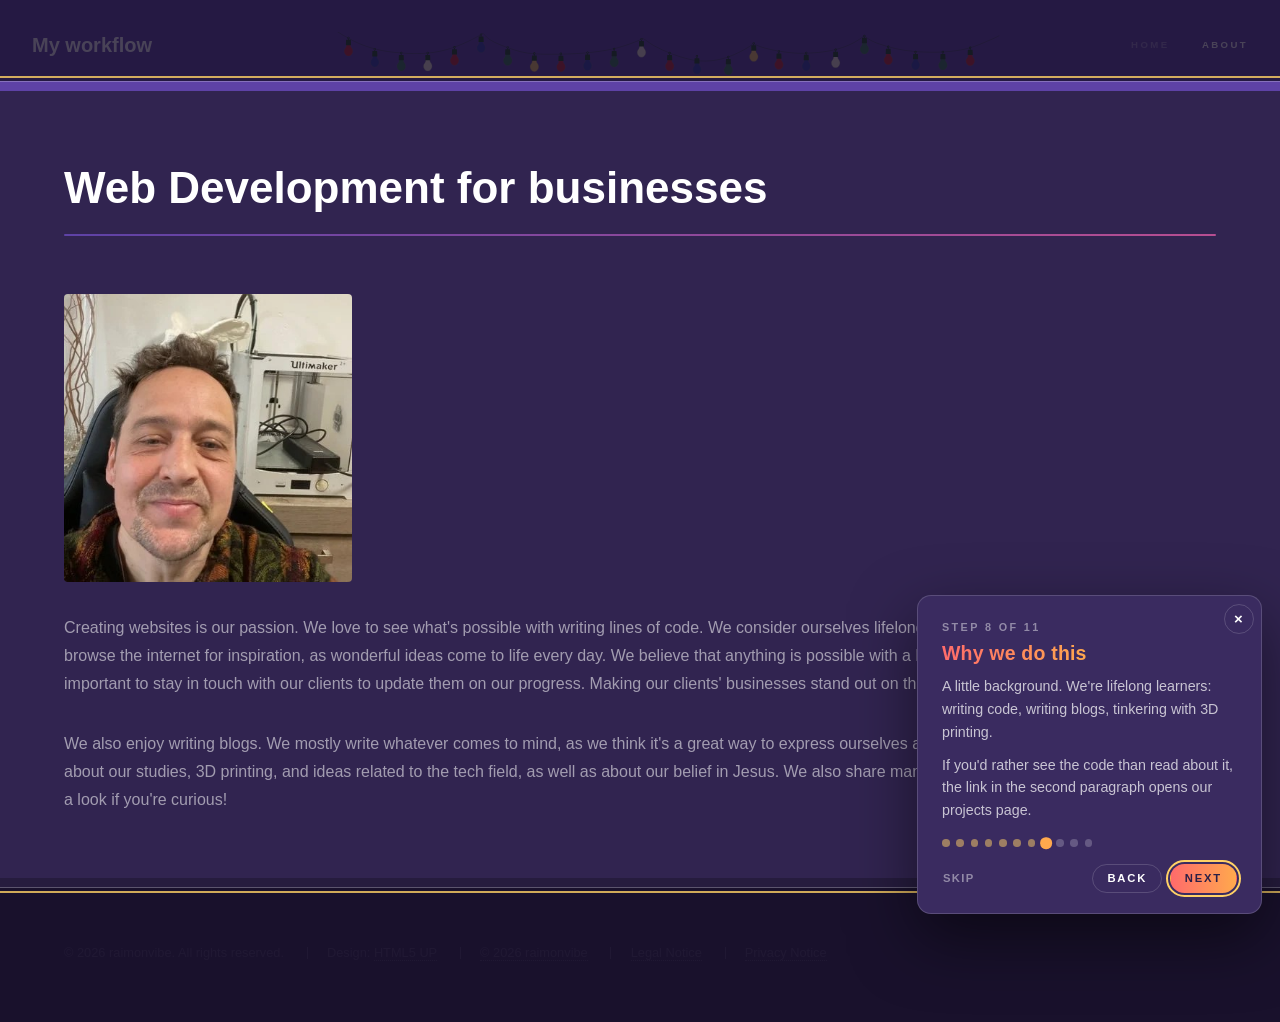
<file: about.html>
<!DOCTYPE HTML>
<!--
	Hyperspace by HTML5 UP
	html5up.net | @ajlkn
	Free for personal and commercial use under the CCA 3.0 license (html5up.net/license)
-->
<html>
	<head>
		<title>Web Development for Businesses</title>
		<meta charset="utf-8" />
		<meta name="viewport" content="width=device-width, initial-scale=1, user-scalable=no" />
		<script src="assets/js/theme-boot.js"></script>
		<link rel="stylesheet" href="assets/css/main.css" />
		<link rel="stylesheet" href="assets/css/tour.css" />
		<link rel="stylesheet" href="assets/css/christmas.css" />
		<noscript><link rel="stylesheet" href="assets/css/noscript.css" /></noscript>
		<script type="application/ld+json">
		{
		  "@context": "https://schema.org",
		  "@type": "Person",
		  "name": "Raimon Baudoin",
		  "alternateName": "raimonvibe",
		  "url": "https://www.raimonvibe.com",
		  "image": "https://www.raimonvibe.com/profile-photo.jpg",
		  "jobTitle": "Software Developer & 3D Artist",
		  "worksFor": {
		    "@type": "Organization",
		    "name": "RaimonVibe"
		  },
		  "sameAs": [
		    "https://x.com/raimonvibe",
		    "https://github.com/raimonvibe",
		    "https://www.linkedin.com/in/raimonvibe",
		    "https://www.instagram.com/raimonvibe"
		  ],
		  "knowsAbout": [
		    "Software Development",
		    "Artificial Intelligence",
		    "3D Modeling",
		    "Web Development",
		    "DevOps"
		  ],
		  "address": {
		    "@type": "PostalAddress",
		    "addressLocality": "Hoorn",
		    "addressRegion": "West-Friesland",
		    "addressCountry": "Netherlands"
		  }
		}
		</script>
	</head>
	<body class="is-preload">

		<!-- Header -->
			<header id="header">
				<a href="index.html" class="title">My workflow</a>
				<nav>
					<ul>
						<li><a href="/">Home</a></li>
						<li><a href="about.html" class="active">About</a></li>
					</ul>
				</nav>
			</header>

		<!-- Wrapper -->
			<div id="wrapper">

				<!-- Main -->
					<section id="main" class="wrapper">
						<div class="inner">
							<h1 class="major">Web Development for businesses</h1>
							<span class="image profile"><img src="profile-photo.jpg" alt="Raimon Baudoin, software developer and 3D artist" width="399" height="399" /></span>
							<p>Creating websites is our passion. We love to see what's possible with writing lines of code. We consider ourselves lifelong learners in the tech field. We love to browse the internet for inspiration, as wonderful ideas come to life every day. We believe that anything is possible with a little determination, and we think it's important to stay in touch with our clients to update them on our progress. Making our clients' businesses stand out on the web is a real game changer.</p> 
							<p>We also enjoy writing blogs. We mostly write whatever comes to mind, as we think it's a great way to express ourselves and enjoy a sense of freedom. We write about our studies, 3D printing, and ideas related to the tech field, as well as about our belief in Jesus. We also share many of our projects on <a href="https://raimonvibe.eu/nigeria/" target="_blank" rel="noopener noreferrer">raimonvibe.eu</a> – have a look if you're curious!</p></div>
					</section>

			</div>

		<!-- Footer -->
			<footer id="footer" class="wrapper alt">
				<div class="inner">
					<ul class="menu">
						<li>&copy; <span id="currentYear"></span> raimonvibe. All rights reserved.</li>
						<li>Design: <a href="https://html5up.net">HTML5 UP</a></li>
						<li>
						  <a href="https://www.raimonvibe.com/" class="footer-link" target="_blank" rel="noreferrer" aria-label="Link to Raimonvibe Homepage">
							&copy; <span id="currentYearCopy"></span> raimonvibe
						  </a>
						</li>
						<li><a href="legalnotice.html">Legal Notice</a></li>
						<li><a href="privacynotice.html">Privacy Notice</a></li>
					  </ul>
					  

					  
				</div>
			</footer>

		<!-- Scripts -->
			<script src="assets/js/jquery.min.js"></script>
			<script src="assets/js/jquery.scrollex.min.js"></script>
			<script src="assets/js/jquery.scrolly.min.js"></script>
			<script src="assets/js/browser.min.js"></script>
			<script src="assets/js/breakpoints.min.js"></script>
			<script src="assets/js/util.js"></script>
			<script src="assets/js/main.js"></script>
			<script src="assets/js/tour.js"></script>
			<script src="assets/js/theme.js"></script>
			<script src="assets/js/snowflakes.js"></script>
			<script>const currentYear = new Date().getFullYear();
			document.getElementById("currentYear").textContent = currentYear;
			document.getElementById("currentYearCopy").textContent = currentYear;
			</script>

	</body>
</html>
</file>
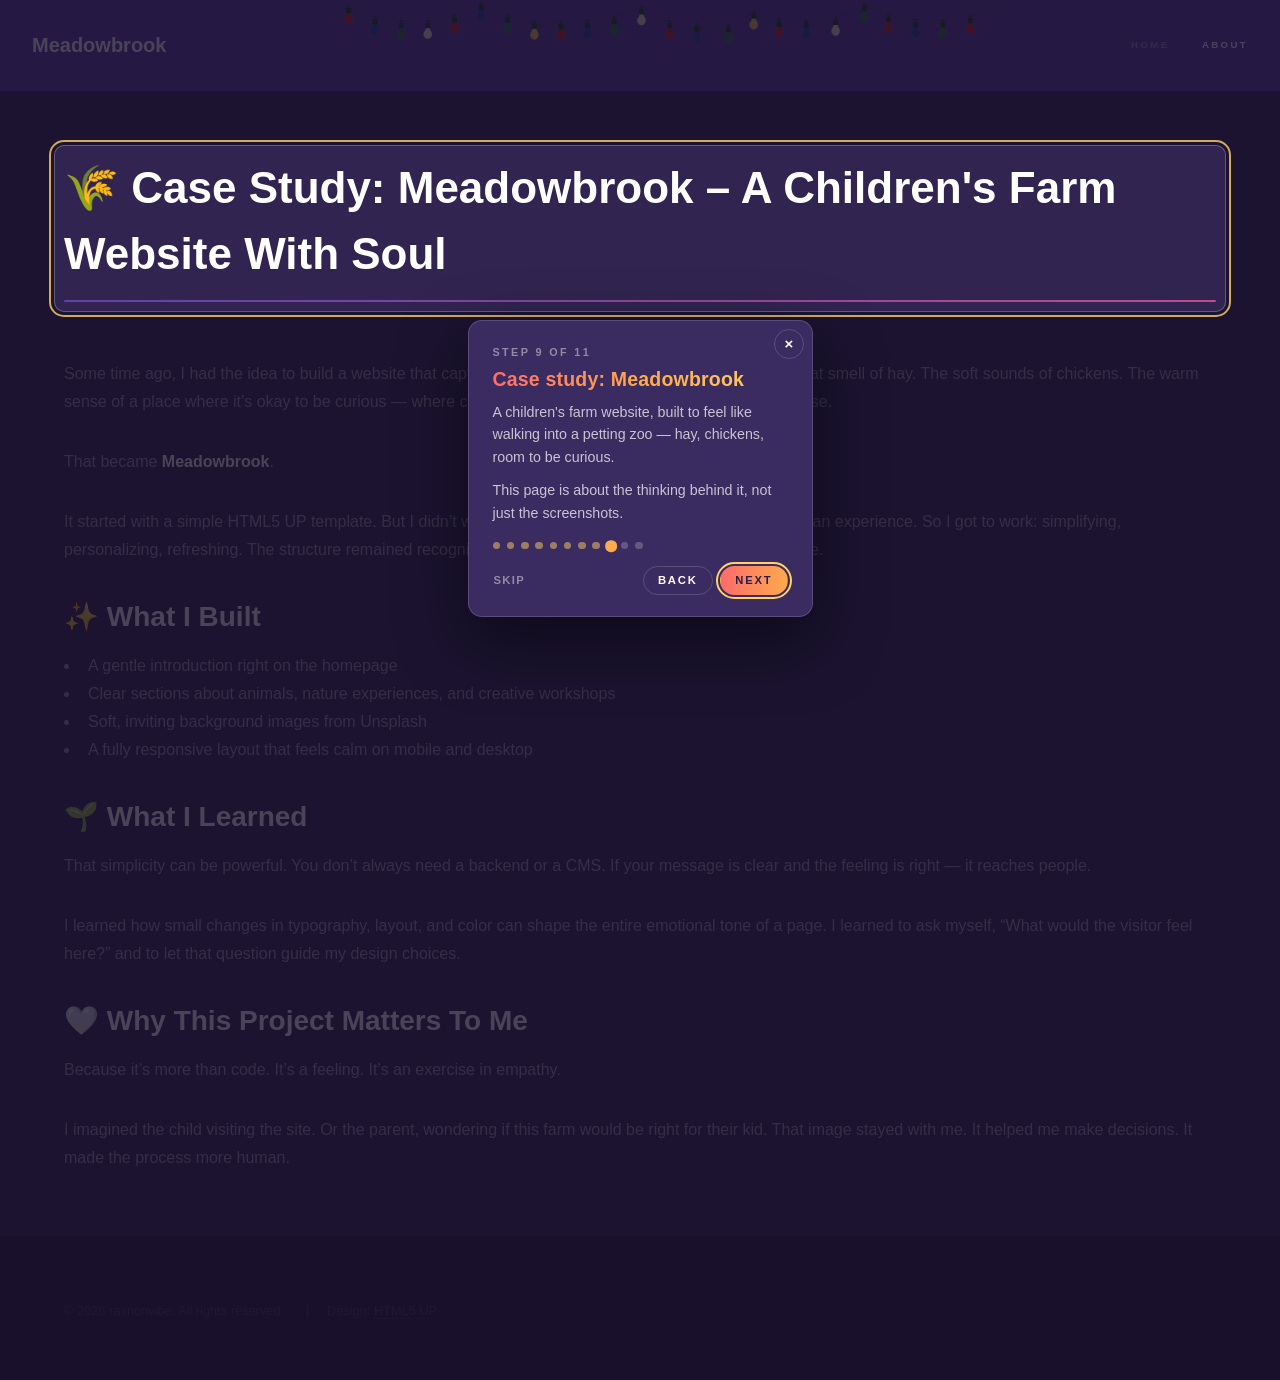
<file: casestudy.html>
<!DOCTYPE HTML>
<html>
<head>
    <title>Meadowbrook Case Study</title>
    <meta charset="utf-8" />
    <meta name="viewport" content="width=device-width, initial-scale=1, user-scalable=no" />
    <script src="assets/js/theme-boot.js"></script>
    <link rel="stylesheet" href="assets/css/main.css" />
    <link rel="stylesheet" href="assets/css/tour.css" />
    <link rel="stylesheet" href="assets/css/christmas.css" />
    <noscript><link rel="stylesheet" href="assets/css/noscript.css" /></noscript>
</head>
<body class="is-preload">

    <!-- Header -->
    <header id="header">
        <a href="index.html" class="title">Meadowbrook</a>
        <nav>
            <ul>
                <li><a href="/">Home</a></li>
                <li><a href="/about.html" class="active">About</a></li>
            </ul>
        </nav>
    </header>

    <!-- Wrapper -->
    <div id="wrapper">
        <!-- Main -->
        <section id="main" class="wrapper">
            <div class="inner">
                <h1 class="major">🌾 Case Study: Meadowbrook – A Children's Farm Website With Soul</h1>

                <p>Some time ago, I had the idea to build a website that captures the feeling of walking into a petting zoo. That smell of hay. The soft sounds of chickens. The warm sense of a place where it’s okay to be curious — where children can learn, feel, and experience life up close.</p>

                <p>That became <strong>Meadowbrook</strong>.</p>

                <p>It started with a simple HTML5 UP template. But I didn’t want to just fill in the blanks — I wanted to create an experience. So I got to work: simplifying, personalizing, refreshing. The structure remained recognizable, but the soul of the site started to reflect me.</p>

                <h2>✨ What I Built</h2>
                <ul>
                    <li>A gentle introduction right on the homepage</li>
                    <li>Clear sections about animals, nature experiences, and creative workshops</li>
                    <li>Soft, inviting background images from Unsplash</li>
                    <li>A fully responsive layout that feels calm on mobile and desktop</li>
                </ul>

                <h2>🌱 What I Learned</h2>
                <p>That simplicity can be powerful. You don’t always need a backend or a CMS. If your message is clear and the feeling is right — it reaches people.</p>

                <p>I learned how small changes in typography, layout, and color can shape the entire emotional tone of a page. I learned to ask myself, “What would the visitor feel here?” and to let that question guide my design choices.</p>

                <h2>🤍 Why This Project Matters To Me</h2>
                <p>Because it’s more than code. It’s a feeling. It’s an exercise in empathy.</p>

                <p>I imagined the child visiting the site. Or the parent, wondering if this farm would be right for their kid. That image stayed with me. It helped me make decisions. It made the process more human.</p>

            </div>
        </section>
    </div>

    <!-- Footer -->
    <footer id="footer" class="wrapper alt">
        <div class="inner">
            <ul class="menu">
                <li>&copy; <span id="currentYear"></span> raimonvibe. All rights reserved.</li>
                <li>Design: <a href="https://html5up.net">HTML5 UP</a></li>
            </ul>
        </div>
    </footer>

    <!-- Scripts -->
    <script src="assets/js/jquery.min.js"></script>
    <script src="assets/js/jquery.scrollex.min.js"></script>
    <script src="assets/js/jquery.scrolly.min.js"></script>
    <script src="assets/js/browser.min.js"></script>
    <script src="assets/js/breakpoints.min.js"></script>
    <script src="assets/js/util.js"></script>
    <script src="assets/js/main.js"></script>
    <script src="assets/js/tour.js"></script>
    <script src="assets/js/theme.js"></script>
    <script src="assets/js/snowflakes.js"></script>
    <script>
        const currentYear = new Date().getFullYear();
        document.getElementById("currentYear").textContent = currentYear;
    </script>

</body>
</html>
</file>
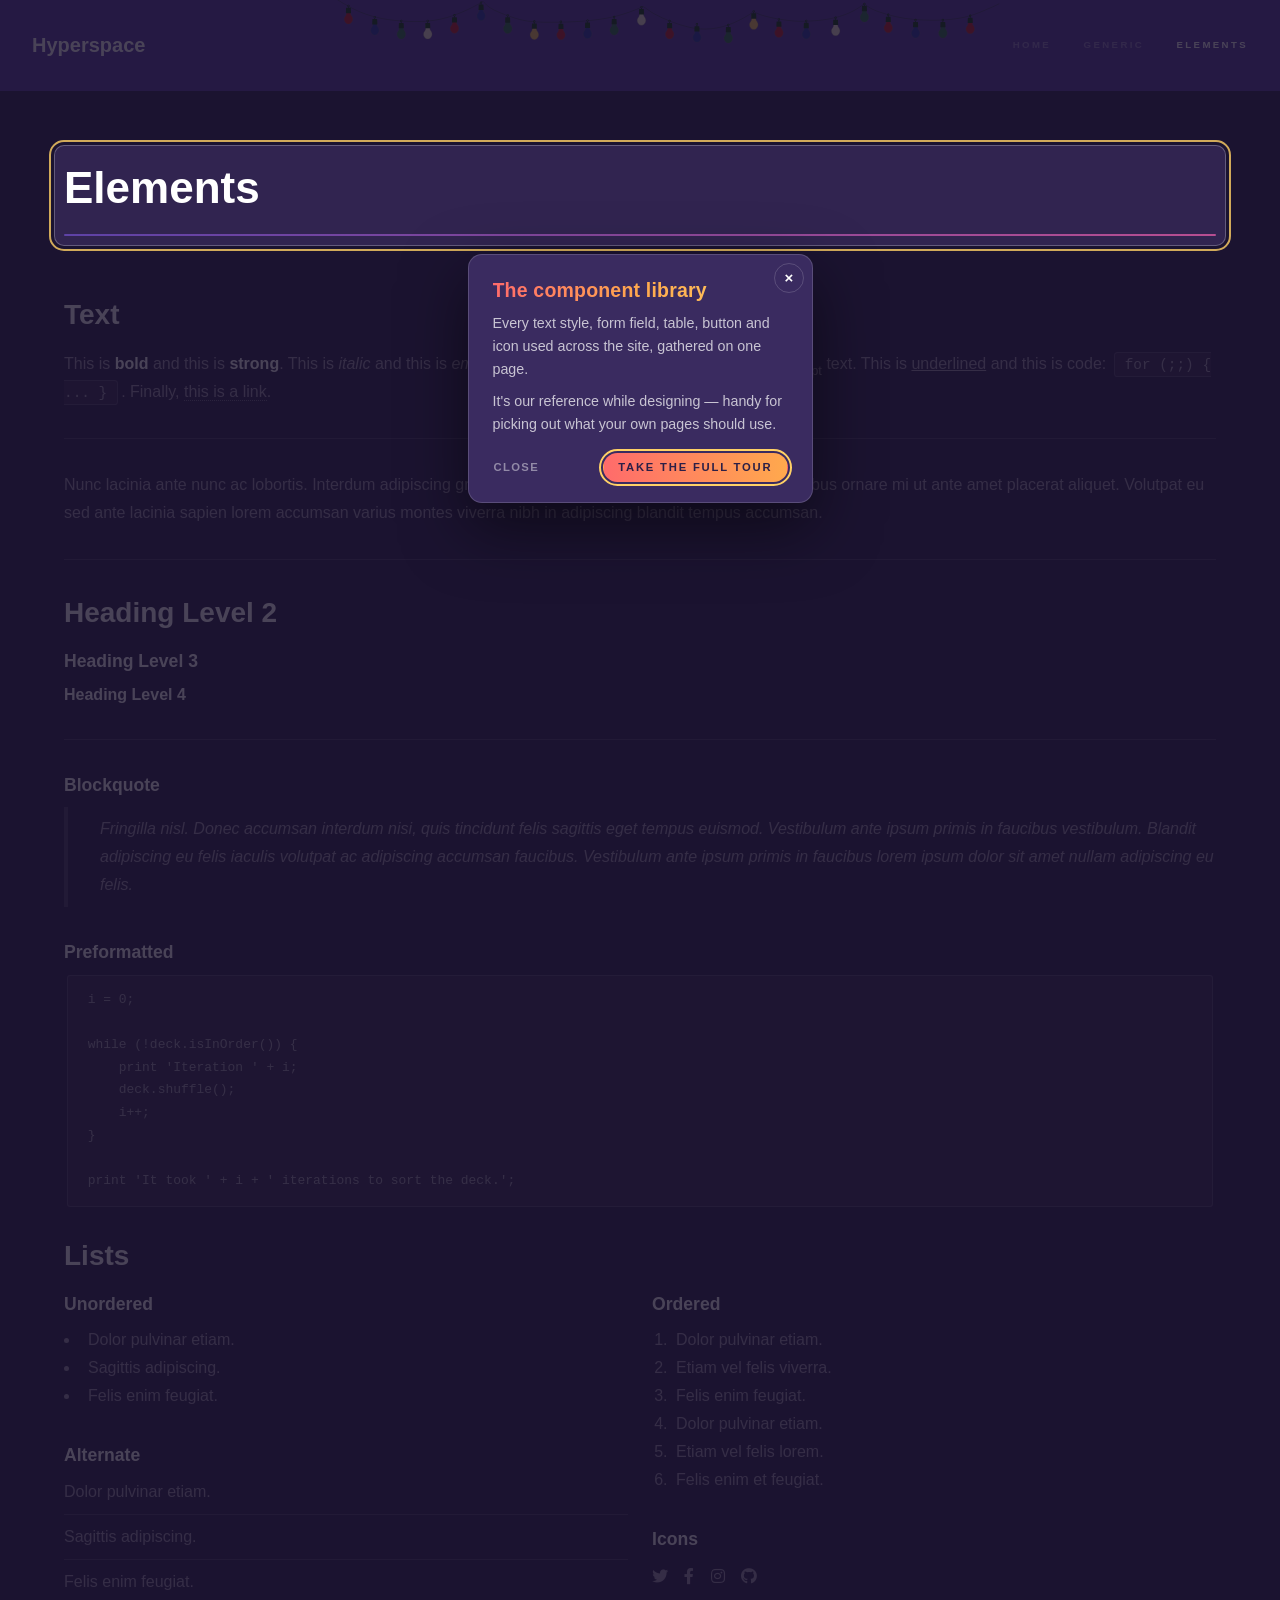
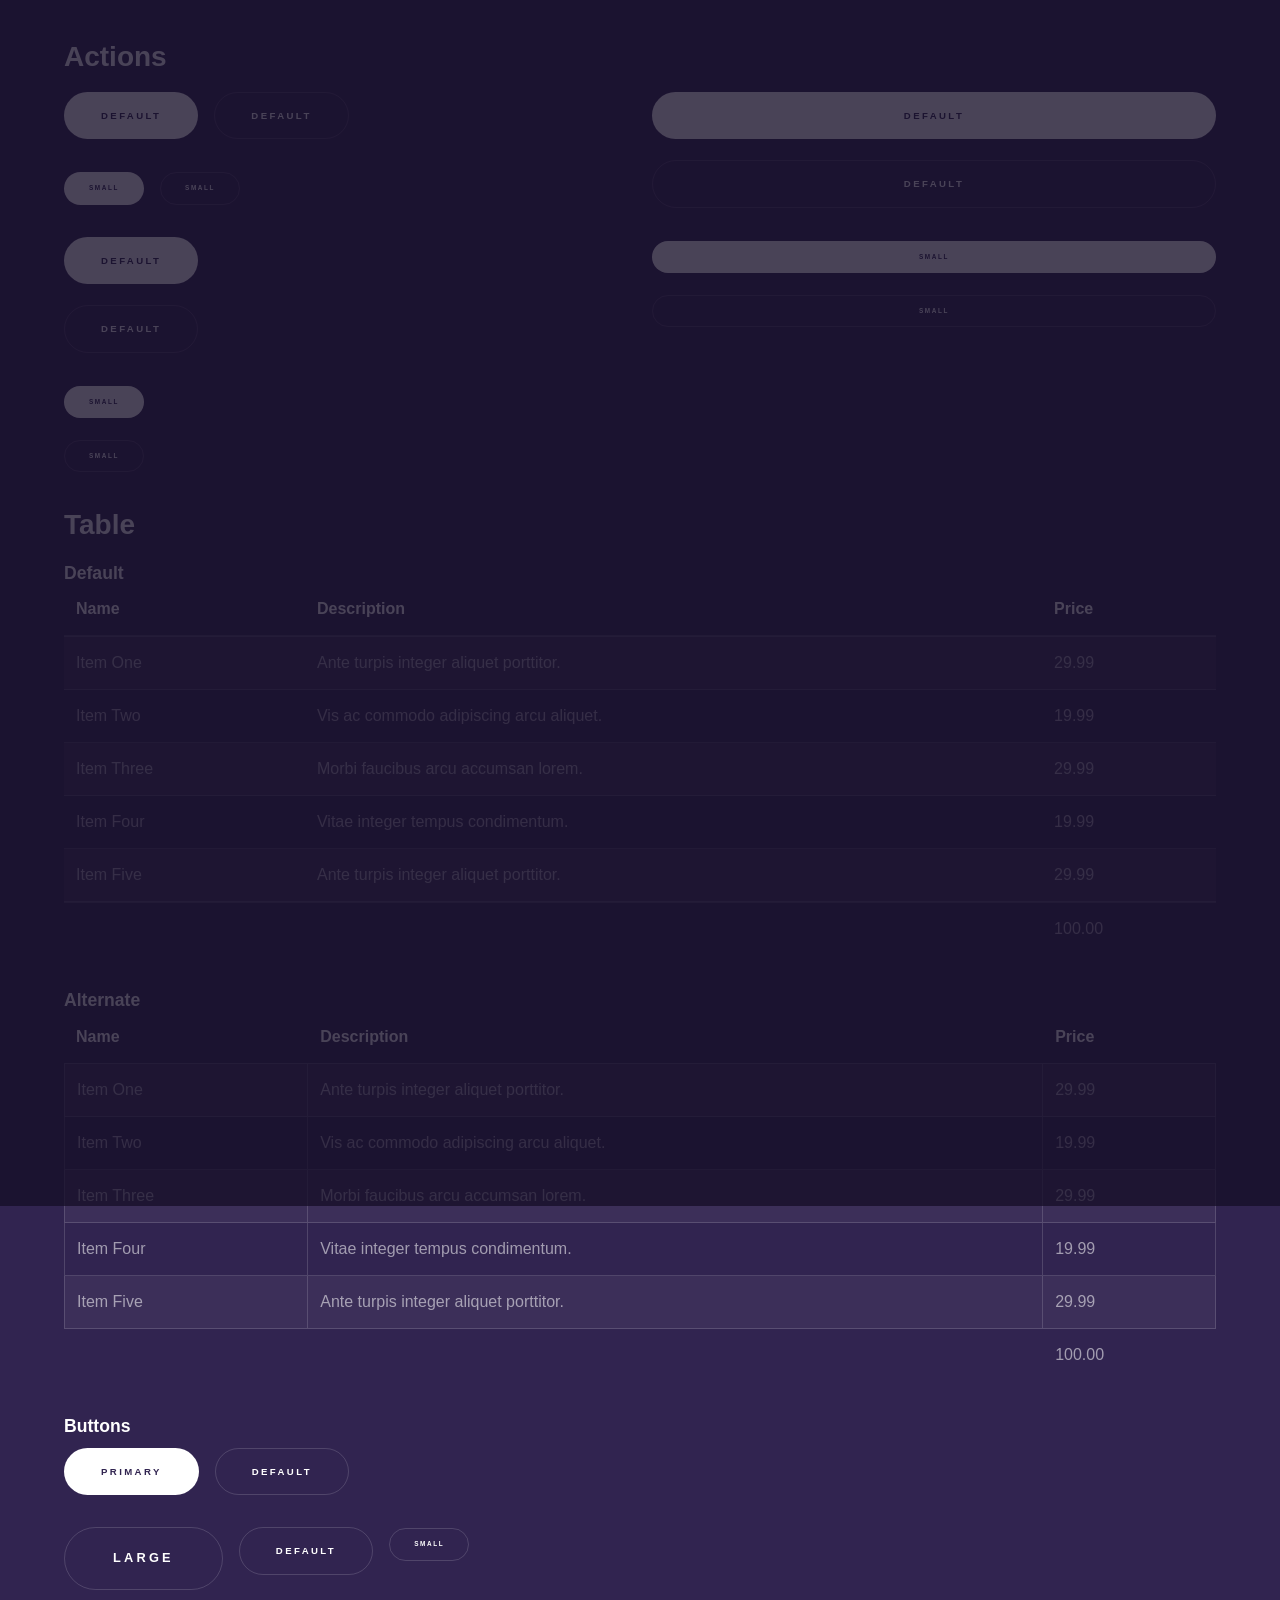
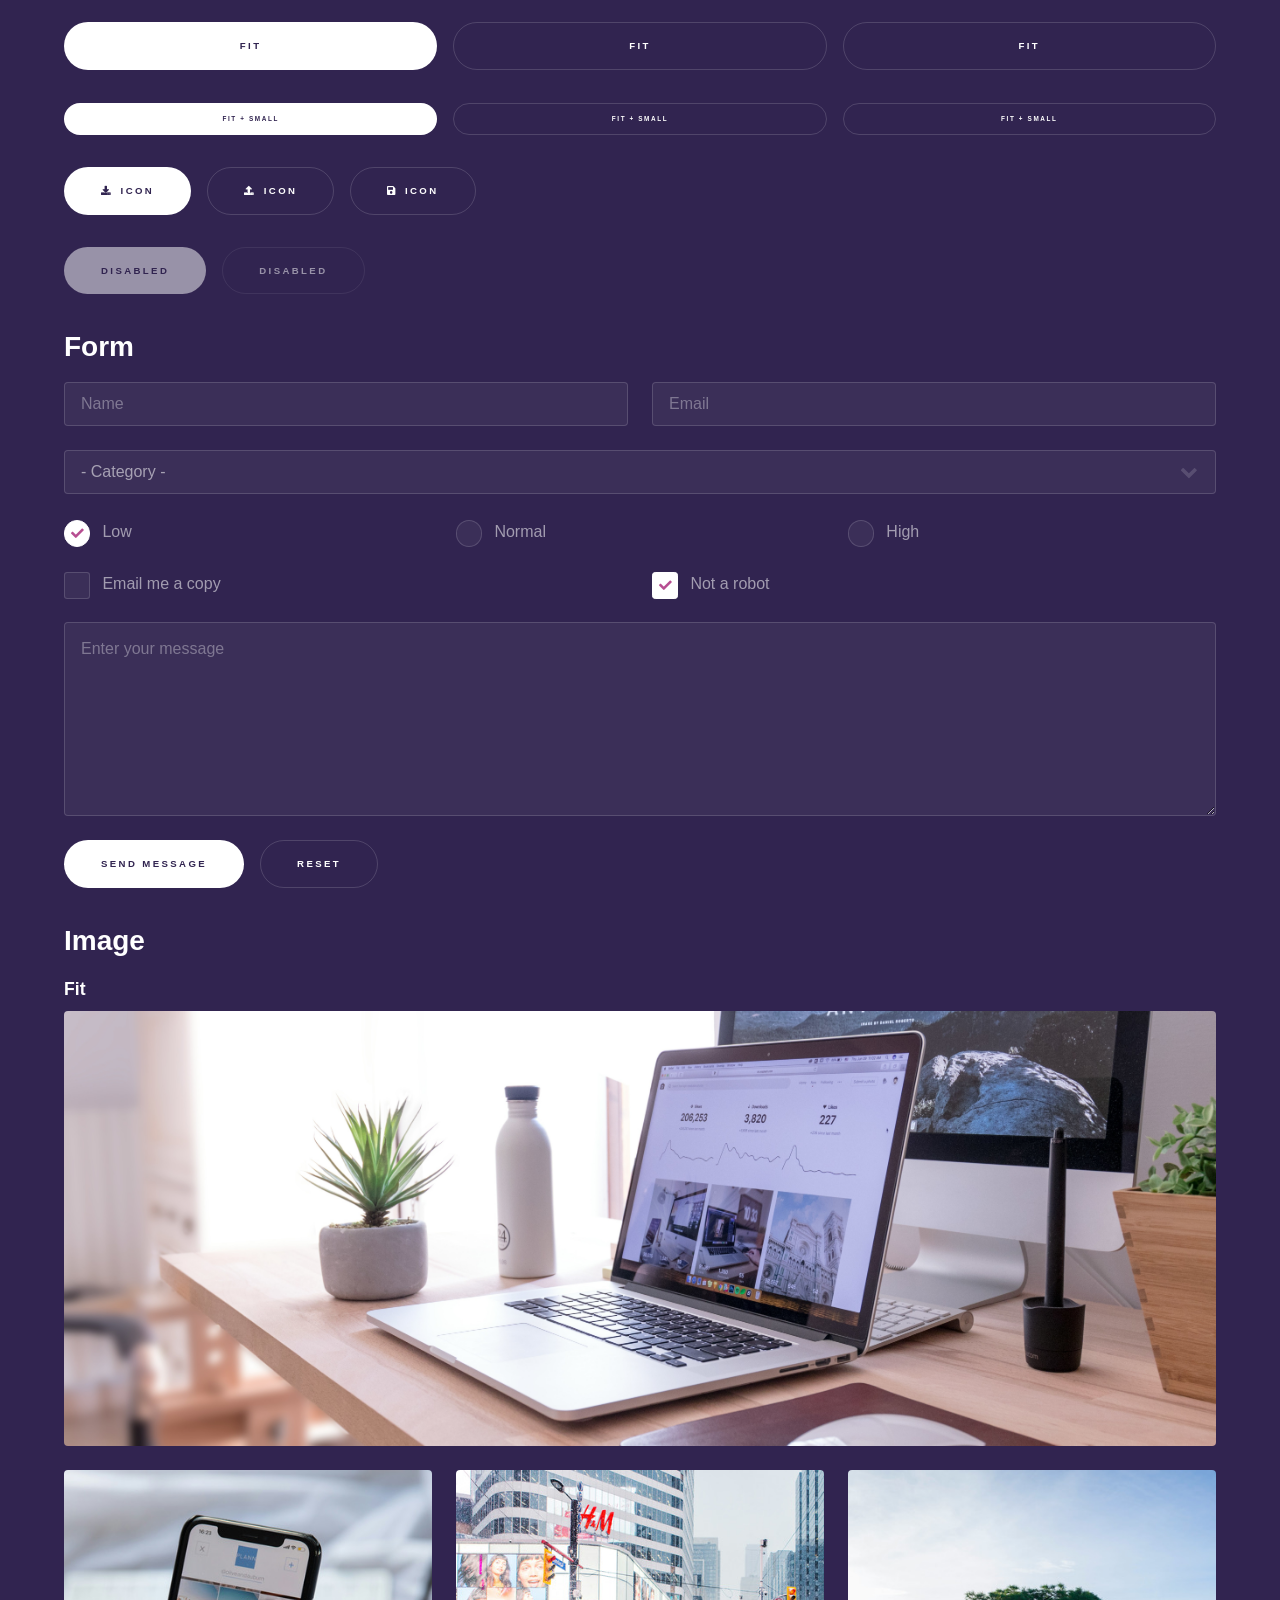
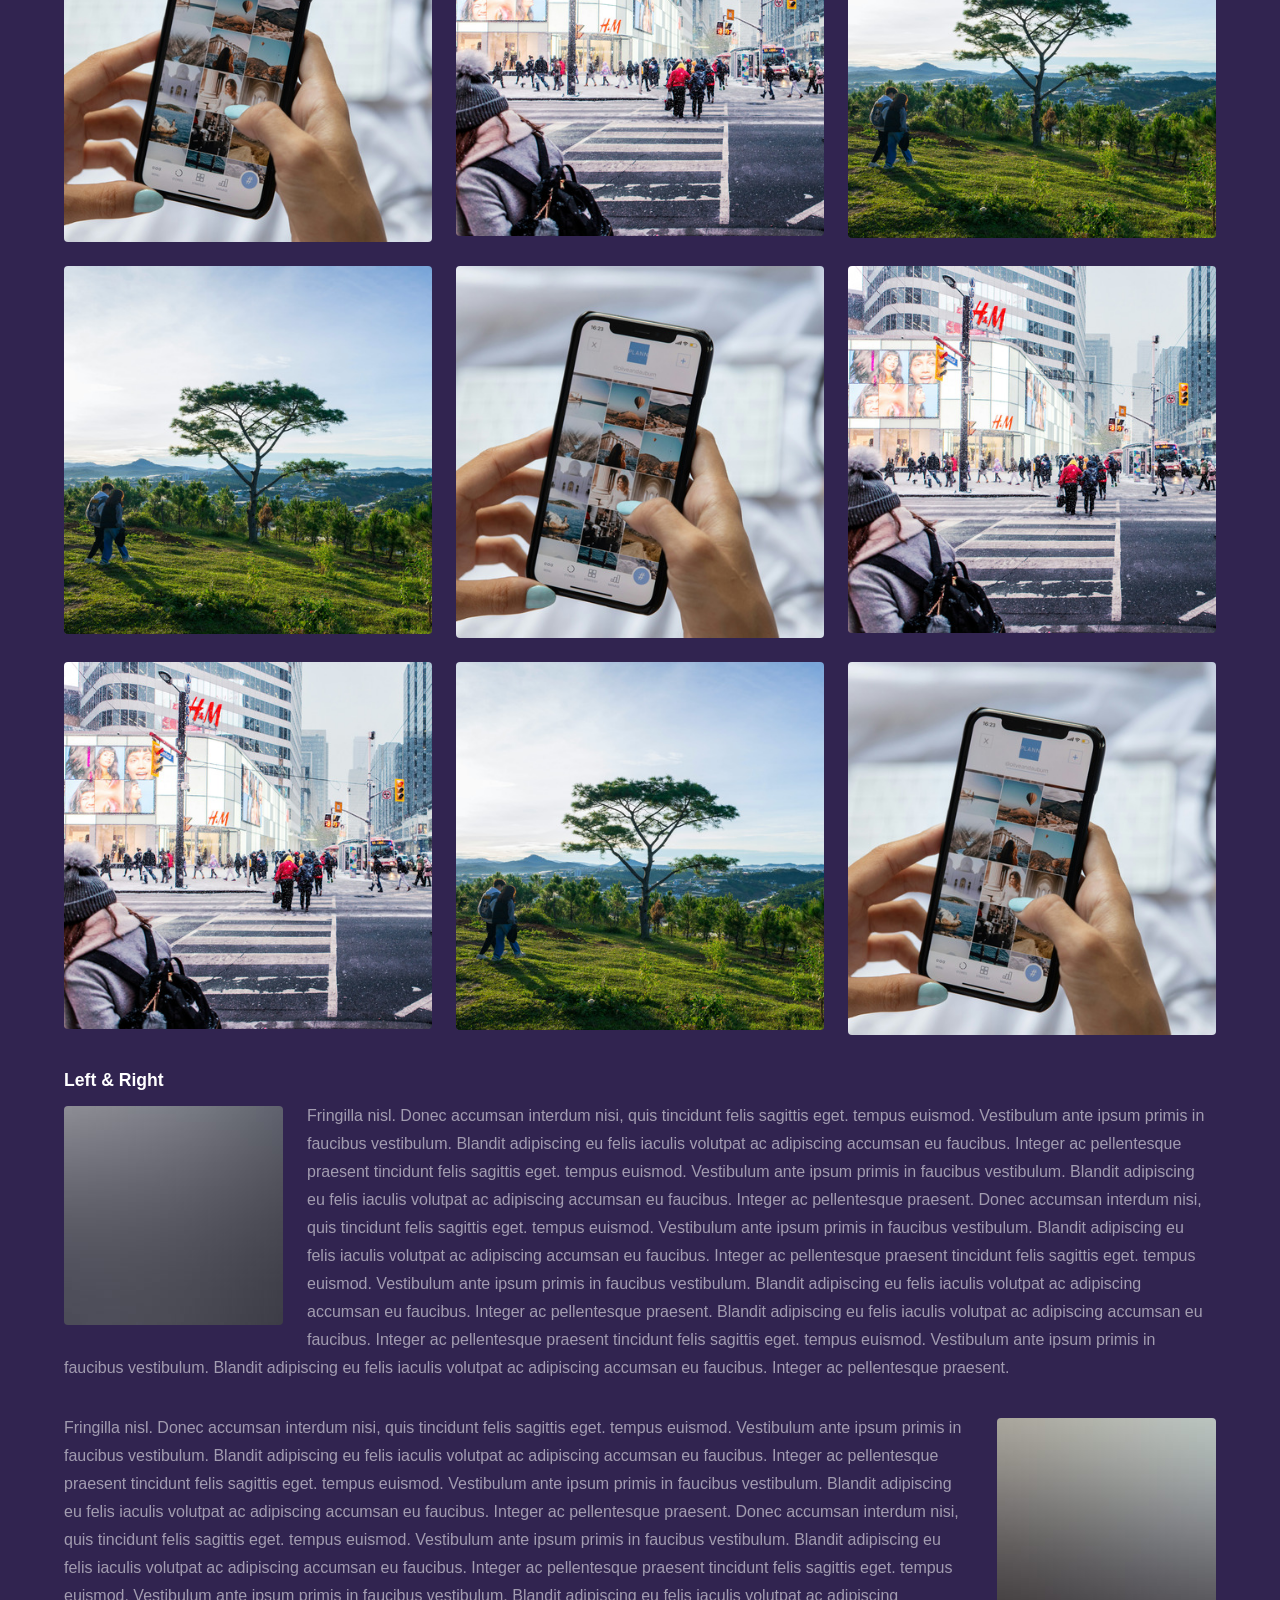
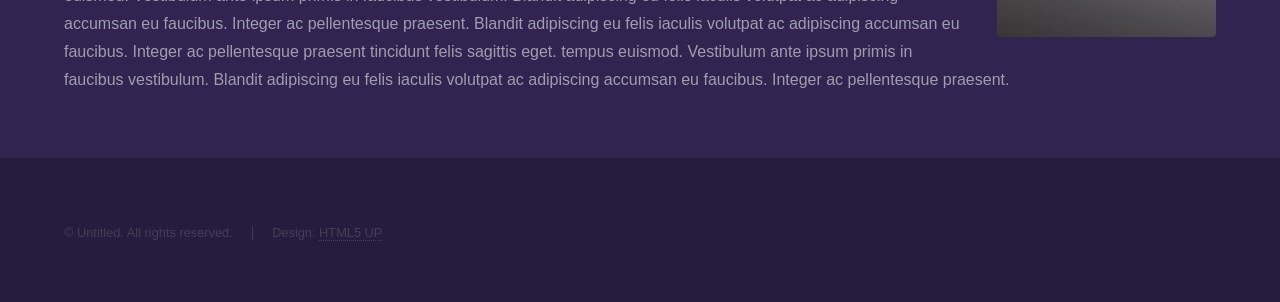
<file: elements.html>
<!DOCTYPE HTML>
<!--
	Hyperspace by HTML5 UP
	html5up.net | @ajlkn
	Free for personal and commercial use under the CCA 3.0 license (html5up.net/license)
-->
<html>
	<head>
		<title>Elements - Hyperspace by HTML5 UP</title>
		<meta charset="utf-8" />
		<meta name="viewport" content="width=device-width, initial-scale=1, user-scalable=no" />
		<script src="assets/js/theme-boot.js"></script>
		<link rel="stylesheet" href="assets/css/main.css" />
		<link rel="stylesheet" href="assets/css/tour.css" />
		<link rel="stylesheet" href="assets/css/christmas.css" />
		<noscript><link rel="stylesheet" href="assets/css/noscript.css" /></noscript>
	</head>
	<body class="is-preload">

		<!-- Header -->
			<header id="header">
				<a href="index.html" class="title">Hyperspace</a>
				<nav>
					<ul>
						<li><a href="index.html">Home</a></li>
						<li><a href="generic.html">Generic</a></li>
						<li><a href="elements.html"  class="active">Elements</a></li>
					</ul>
				</nav>
			</header>

		<!-- Wrapper -->
			<div id="wrapper">

				<!-- Main -->
					<section id="main" class="wrapper">
						<div class="inner">
							<h1 class="major">Elements</h1>

							<!-- Text -->
								<section>
									<h2>Text</h2>
									<p>This is <b>bold</b> and this is <strong>strong</strong>. This is <i>italic</i> and this is <em>emphasized</em>.
									This is <sup>superscript</sup> text and this is <sub>subscript</sub> text.
									This is <u>underlined</u> and this is code: <code>for (;;) { ... }</code>. Finally, <a href="#">this is a link</a>.</p>
									<hr />
									<p>Nunc lacinia ante nunc ac lobortis. Interdum adipiscing gravida odio porttitor sem non mi integer non faucibus ornare mi ut ante amet placerat aliquet. Volutpat eu sed ante lacinia sapien lorem accumsan varius montes viverra nibh in adipiscing blandit tempus accumsan.</p>
									<hr />
									<h2>Heading Level 2</h2>
									<h3>Heading Level 3</h3>
									<h4>Heading Level 4</h4>
									<hr />
									<h3>Blockquote</h3>
									<blockquote>Fringilla nisl. Donec accumsan interdum nisi, quis tincidunt felis sagittis eget tempus euismod. Vestibulum ante ipsum primis in faucibus vestibulum. Blandit adipiscing eu felis iaculis volutpat ac adipiscing accumsan faucibus. Vestibulum ante ipsum primis in faucibus lorem ipsum dolor sit amet nullam adipiscing eu felis.</blockquote>
									<h3>Preformatted</h3>
									<pre><code>i = 0;

while (!deck.isInOrder()) {
    print 'Iteration ' + i;
    deck.shuffle();
    i++;
}

print 'It took ' + i + ' iterations to sort the deck.';</code></pre>
								</section>

							<!-- Lists -->
								<section>
									<h2>Lists</h2>
									<div class="row">
										<div class="col-6 col-12-medium">
											<h3>Unordered</h3>
											<ul>
												<li>Dolor pulvinar etiam.</li>
												<li>Sagittis adipiscing.</li>
												<li>Felis enim feugiat.</li>
											</ul>
											<h3>Alternate</h3>
											<ul class="alt">
												<li>Dolor pulvinar etiam.</li>
												<li>Sagittis adipiscing.</li>
												<li>Felis enim feugiat.</li>
											</ul>
										</div>
										<div class="col-6 col-12-medium">
											<h3>Ordered</h3>
											<ol>
												<li>Dolor pulvinar etiam.</li>
												<li>Etiam vel felis viverra.</li>
												<li>Felis enim feugiat.</li>
												<li>Dolor pulvinar etiam.</li>
												<li>Etiam vel felis lorem.</li>
												<li>Felis enim et feugiat.</li>
											</ol>
											<h3>Icons</h3>
											<ul class="icons">
												<li><a href="#" class="icon brands fa-twitter"><span class="label">Twitter</span></a></li>
												<li><a href="#" class="icon brands fa-facebook-f"><span class="label">Facebook</span></a></li>
												<li><a href="#" class="icon brands fa-instagram"><span class="label">Instagram</span></a></li>
												<li><a href="#" class="icon brands fa-github"><span class="label">Github</span></a></li>
											</ul>
										</div>
									</div>
									<h2>Actions</h2>
									<div class="row">
										<div class="col-6 col-12-medium">
											<ul class="actions">
												<li><a href="#" class="button primary">Default</a></li>
												<li><a href="#" class="button">Default</a></li>
											</ul>
											<ul class="actions small">
												<li><a href="#" class="button primary small">Small</a></li>
												<li><a href="#" class="button small">Small</a></li>
											</ul>
											<ul class="actions stacked">
												<li><a href="#" class="button primary">Default</a></li>
												<li><a href="#" class="button">Default</a></li>
											</ul>
											<ul class="actions stacked">
												<li><a href="#" class="button primary small">Small</a></li>
												<li><a href="#" class="button small">Small</a></li>
											</ul>
										</div>
										<div class="col-6 col-12-medium">
											<ul class="actions stacked">
												<li><a href="#" class="button primary fit">Default</a></li>
												<li><a href="#" class="button fit">Default</a></li>
											</ul>
											<ul class="actions stacked">
												<li><a href="#" class="button primary small fit">Small</a></li>
												<li><a href="#" class="button small fit">Small</a></li>
											</ul>
										</div>
									</div>
								</section>

							<!-- Table -->
								<section>
									<h2>Table</h2>
									<h3>Default</h3>
									<div class="table-wrapper">
										<table>
											<thead>
												<tr>
													<th>Name</th>
													<th>Description</th>
													<th>Price</th>
												</tr>
											</thead>
											<tbody>
												<tr>
													<td>Item One</td>
													<td>Ante turpis integer aliquet porttitor.</td>
													<td>29.99</td>
												</tr>
												<tr>
													<td>Item Two</td>
													<td>Vis ac commodo adipiscing arcu aliquet.</td>
													<td>19.99</td>
												</tr>
												<tr>
													<td>Item Three</td>
													<td> Morbi faucibus arcu accumsan lorem.</td>
													<td>29.99</td>
												</tr>
												<tr>
													<td>Item Four</td>
													<td>Vitae integer tempus condimentum.</td>
													<td>19.99</td>
												</tr>
												<tr>
													<td>Item Five</td>
													<td>Ante turpis integer aliquet porttitor.</td>
													<td>29.99</td>
												</tr>
											</tbody>
											<tfoot>
												<tr>
													<td colspan="2"></td>
													<td>100.00</td>
												</tr>
											</tfoot>
										</table>
									</div>

									<h3>Alternate</h3>
									<div class="table-wrapper">
										<table class="alt">
											<thead>
												<tr>
													<th>Name</th>
													<th>Description</th>
													<th>Price</th>
												</tr>
											</thead>
											<tbody>
												<tr>
													<td>Item One</td>
													<td>Ante turpis integer aliquet porttitor.</td>
													<td>29.99</td>
												</tr>
												<tr>
													<td>Item Two</td>
													<td>Vis ac commodo adipiscing arcu aliquet.</td>
													<td>19.99</td>
												</tr>
												<tr>
													<td>Item Three</td>
													<td> Morbi faucibus arcu accumsan lorem.</td>
													<td>29.99</td>
												</tr>
												<tr>
													<td>Item Four</td>
													<td>Vitae integer tempus condimentum.</td>
													<td>19.99</td>
												</tr>
												<tr>
													<td>Item Five</td>
													<td>Ante turpis integer aliquet porttitor.</td>
													<td>29.99</td>
												</tr>
											</tbody>
											<tfoot>
												<tr>
													<td colspan="2"></td>
													<td>100.00</td>
												</tr>
											</tfoot>
										</table>
									</div>
								</section>

							<!-- Buttons -->
								<section>
									<h3>Buttons</h3>
									<ul class="actions">
										<li><a href="#" class="button primary">Primary</a></li>
										<li><a href="#" class="button">Default</a></li>
									</ul>
									<ul class="actions">
										<li><a href="#" class="button large">Large</a></li>
										<li><a href="#" class="button">Default</a></li>
										<li><a href="#" class="button small">Small</a></li>
									</ul>
									<ul class="actions fit">
										<li><a href="#" class="button primary fit">Fit</a></li>
										<li><a href="#" class="button fit">Fit</a></li>
										<li><a href="#" class="button fit">Fit</a></li>
									</ul>
									<ul class="actions fit small">
										<li><a href="#" class="button primary fit small">Fit + Small</a></li>
										<li><a href="#" class="button fit small">Fit + Small</a></li>
										<li><a href="#" class="button fit small">Fit + Small</a></li>
									</ul>
									<ul class="actions">
										<li><a href="#" class="button primary icon solid fa-download">Icon</a></li>
										<li><a href="#" class="button icon solid fa-upload">Icon</a></li>
										<li><a href="#" class="button icon solid fa-save">Icon</a></li>
									</ul>
									<ul class="actions">
										<li><span class="button primary disabled">Disabled</span></li>
										<li><span class="button disabled">Disabled</span></li>
									</ul>
								</section>

							<!-- Form -->
								<section>
									<h2>Form</h2>
									<form method="post" action="#">
										<div class="row gtr-uniform">
											<div class="col-6 col-12-xsmall">
												<input type="text" name="demo-name" id="demo-name" value="" placeholder="Name" />
											</div>
											<div class="col-6 col-12-xsmall">
												<input type="email" name="demo-email" id="demo-email" value="" placeholder="Email" />
											</div>
											<div class="col-12">
												<select name="demo-category" id="demo-category">
													<option value="">- Category -</option>
													<option value="1">Manufacturing</option>
													<option value="1">Shipping</option>
													<option value="1">Administration</option>
													<option value="1">Human Resources</option>
												</select>
											</div>
											<div class="col-4 col-12-small">
												<input type="radio" id="demo-priority-low" name="demo-priority" checked>
												<label for="demo-priority-low">Low</label>
											</div>
											<div class="col-4 col-12-small">
												<input type="radio" id="demo-priority-normal" name="demo-priority">
												<label for="demo-priority-normal">Normal</label>
											</div>
											<div class="col-4 col-12-small">
												<input type="radio" id="demo-priority-high" name="demo-priority">
												<label for="demo-priority-high">High</label>
											</div>
											<div class="col-6 col-12-small">
												<input type="checkbox" id="demo-copy" name="demo-copy">
												<label for="demo-copy">Email me a copy</label>
											</div>
											<div class="col-6 col-12-small">
												<input type="checkbox" id="demo-human" name="demo-human" checked>
												<label for="demo-human">Not a robot</label>
											</div>
											<div class="col-12">
												<textarea name="demo-message" id="demo-message" placeholder="Enter your message" rows="6"></textarea>
											</div>
											<div class="col-12">
												<ul class="actions">
													<li><input type="submit" value="Send Message" class="primary" /></li>
													<li><input type="reset" value="Reset" /></li>
												</ul>
											</div>
										</div>
									</form>
								</section>

							<!-- Image -->
								<section>
									<h2>Image</h2>
									<h3>Fit</h3>
									<div class="box alt">
										<div class="row gtr-uniform">
											<div class="col-12"><span class="image fit"><img src="images/pic04.jpg" alt="" /></span></div>
											<div class="col-4"><span class="image fit"><img src="images/pic01.jpg" alt="" /></span></div>
											<div class="col-4"><span class="image fit"><img src="images/pic02.jpg" alt="" /></span></div>
											<div class="col-4"><span class="image fit"><img src="images/pic03.jpg" alt="" /></span></div>
											<div class="col-4"><span class="image fit"><img src="images/pic03.jpg" alt="" /></span></div>
											<div class="col-4"><span class="image fit"><img src="images/pic01.jpg" alt="" /></span></div>
											<div class="col-4"><span class="image fit"><img src="images/pic02.jpg" alt="" /></span></div>
											<div class="col-4"><span class="image fit"><img src="images/pic02.jpg" alt="" /></span></div>
											<div class="col-4"><span class="image fit"><img src="images/pic03.jpg" alt="" /></span></div>
											<div class="col-4"><span class="image fit"><img src="images/pic01.jpg" alt="" /></span></div>
										</div>
									</div>
									<h3>Left &amp; Right</h3>
									<p><span class="image left"><img src="images/pic05.jpg" alt="" /></span>Fringilla nisl. Donec accumsan interdum nisi, quis tincidunt felis sagittis eget. tempus euismod. Vestibulum ante ipsum primis in faucibus vestibulum. Blandit adipiscing eu felis iaculis volutpat ac adipiscing accumsan eu faucibus. Integer ac pellentesque praesent tincidunt felis sagittis eget. tempus euismod. Vestibulum ante ipsum primis in faucibus vestibulum. Blandit adipiscing eu felis iaculis volutpat ac adipiscing accumsan eu faucibus. Integer ac pellentesque praesent. Donec accumsan interdum nisi, quis tincidunt felis sagittis eget. tempus euismod. Vestibulum ante ipsum primis in faucibus vestibulum. Blandit adipiscing eu felis iaculis volutpat ac adipiscing accumsan eu faucibus. Integer ac pellentesque praesent tincidunt felis sagittis eget. tempus euismod. Vestibulum ante ipsum primis in faucibus vestibulum. Blandit adipiscing eu felis iaculis volutpat ac adipiscing accumsan eu faucibus. Integer ac pellentesque praesent. Blandit adipiscing eu felis iaculis volutpat ac adipiscing accumsan eu faucibus. Integer ac pellentesque praesent tincidunt felis sagittis eget. tempus euismod. Vestibulum ante ipsum primis in faucibus vestibulum. Blandit adipiscing eu felis iaculis volutpat ac adipiscing accumsan eu faucibus. Integer ac pellentesque praesent.</p>
									<p><span class="image right"><img src="images/pic06.jpg" alt="" /></span>Fringilla nisl. Donec accumsan interdum nisi, quis tincidunt felis sagittis eget. tempus euismod. Vestibulum ante ipsum primis in faucibus vestibulum. Blandit adipiscing eu felis iaculis volutpat ac adipiscing accumsan eu faucibus. Integer ac pellentesque praesent tincidunt felis sagittis eget. tempus euismod. Vestibulum ante ipsum primis in faucibus vestibulum. Blandit adipiscing eu felis iaculis volutpat ac adipiscing accumsan eu faucibus. Integer ac pellentesque praesent. Donec accumsan interdum nisi, quis tincidunt felis sagittis eget. tempus euismod. Vestibulum ante ipsum primis in faucibus vestibulum. Blandit adipiscing eu felis iaculis volutpat ac adipiscing accumsan eu faucibus. Integer ac pellentesque praesent tincidunt felis sagittis eget. tempus euismod. Vestibulum ante ipsum primis in faucibus vestibulum. Blandit adipiscing eu felis iaculis volutpat ac adipiscing accumsan eu faucibus. Integer ac pellentesque praesent. Blandit adipiscing eu felis iaculis volutpat ac adipiscing accumsan eu faucibus. Integer ac pellentesque praesent tincidunt felis sagittis eget. tempus euismod. Vestibulum ante ipsum primis in faucibus vestibulum. Blandit adipiscing eu felis iaculis volutpat ac adipiscing accumsan eu faucibus. Integer ac pellentesque praesent.</p>
								</section>

						</div>
					</section>

			</div>

		<!-- Footer -->
			<footer id="footer" class="wrapper alt">
				<div class="inner">
					<ul class="menu">
						<li>&copy; Untitled. All rights reserved.</li><li>Design: <a href="http://html5up.net">HTML5 UP</a></li>
					</ul>
				</div>
			</footer>

		<!-- Scripts -->
			<script src="assets/js/jquery.min.js"></script>
			<script src="assets/js/jquery.scrollex.min.js"></script>
			<script src="assets/js/jquery.scrolly.min.js"></script>
			<script src="assets/js/browser.min.js"></script>
			<script src="assets/js/breakpoints.min.js"></script>
			<script src="assets/js/util.js"></script>
			<script src="assets/js/main.js"></script>
			<script src="assets/js/tour.js"></script>
			<script src="assets/js/theme.js"></script>
			<script src="assets/js/snowflakes.js"></script>

	</body>
</html>
</file>
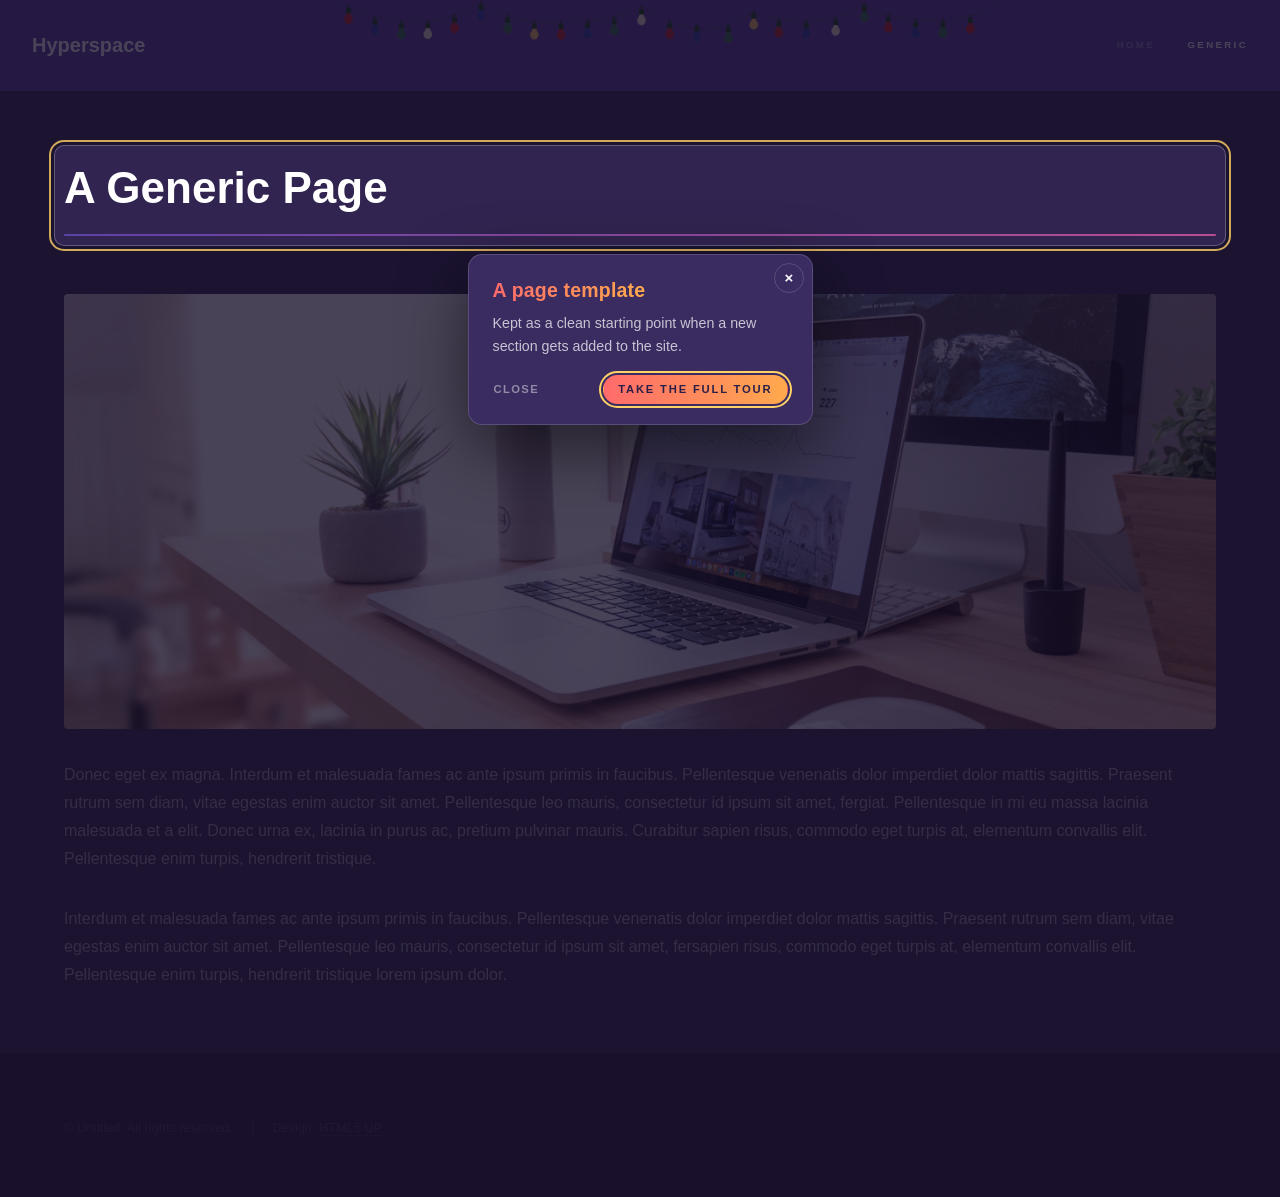
<file: generic.html>
<!DOCTYPE HTML>
<!--
	Hyperspace by HTML5 UP
	html5up.net | @ajlkn
	Free for personal and commercial use under the CCA 3.0 license (html5up.net/license)
-->
<html>
	<head>
		<title>Generic - Hyperspace by HTML5 UP</title>
		<meta charset="utf-8" />
		<meta name="viewport" content="width=device-width, initial-scale=1, user-scalable=no" />
		<script src="assets/js/theme-boot.js"></script>
		<link rel="stylesheet" href="assets/css/main.css" />
		<link rel="stylesheet" href="assets/css/tour.css" />
		<link rel="stylesheet" href="assets/css/christmas.css" />
		<noscript><link rel="stylesheet" href="assets/css/noscript.css" /></noscript>
	</head>
	<body class="is-preload">

		<!-- Header -->
			<header id="header">
				<a href="index.html" class="title">Hyperspace</a>
				<nav>
					<ul>
						<li><a href="index.html">Home</a></li>
						<li><a href="generic.html" class="active">Generic</a></li>
					</ul>
				</nav>
			</header>

		<!-- Wrapper -->
			<div id="wrapper">

				<!-- Main -->
					<section id="main" class="wrapper">
						<div class="inner">
							<h1 class="major">A Generic Page</h1>
							<span class="image fit"><img src="images/pic04.jpg" alt="" /></span>
							<p>Donec eget ex magna. Interdum et malesuada fames ac ante ipsum primis in faucibus. Pellentesque venenatis dolor imperdiet dolor mattis sagittis. Praesent rutrum sem diam, vitae egestas enim auctor sit amet. Pellentesque leo mauris, consectetur id ipsum sit amet, fergiat. Pellentesque in mi eu massa lacinia malesuada et a elit. Donec urna ex, lacinia in purus ac, pretium pulvinar mauris. Curabitur sapien risus, commodo eget turpis at, elementum convallis elit. Pellentesque enim turpis, hendrerit tristique.</p>
							<p>Interdum et malesuada fames ac ante ipsum primis in faucibus. Pellentesque venenatis dolor imperdiet dolor mattis sagittis. Praesent rutrum sem diam, vitae egestas enim auctor sit amet. Pellentesque leo mauris, consectetur id ipsum sit amet, fersapien risus, commodo eget turpis at, elementum convallis elit. Pellentesque enim turpis, hendrerit tristique lorem ipsum dolor.</p>
						</div>
					</section>

			</div>

		<!-- Footer -->
			<footer id="footer" class="wrapper alt">
				<div class="inner">
					<ul class="menu">
						<li>&copy; Untitled. All rights reserved.</li><li>Design: <a href="http://html5up.net">HTML5 UP</a></li>
					</ul>
				</div>
			</footer>

		<!-- Scripts -->
			<script src="assets/js/jquery.min.js"></script>
			<script src="assets/js/jquery.scrollex.min.js"></script>
			<script src="assets/js/jquery.scrolly.min.js"></script>
			<script src="assets/js/browser.min.js"></script>
			<script src="assets/js/breakpoints.min.js"></script>
			<script src="assets/js/util.js"></script>
			<script src="assets/js/main.js"></script>
			<script src="assets/js/tour.js"></script>
			<script src="assets/js/theme.js"></script>
			<script src="assets/js/snowflakes.js"></script>

	</body>
</html>
</file>
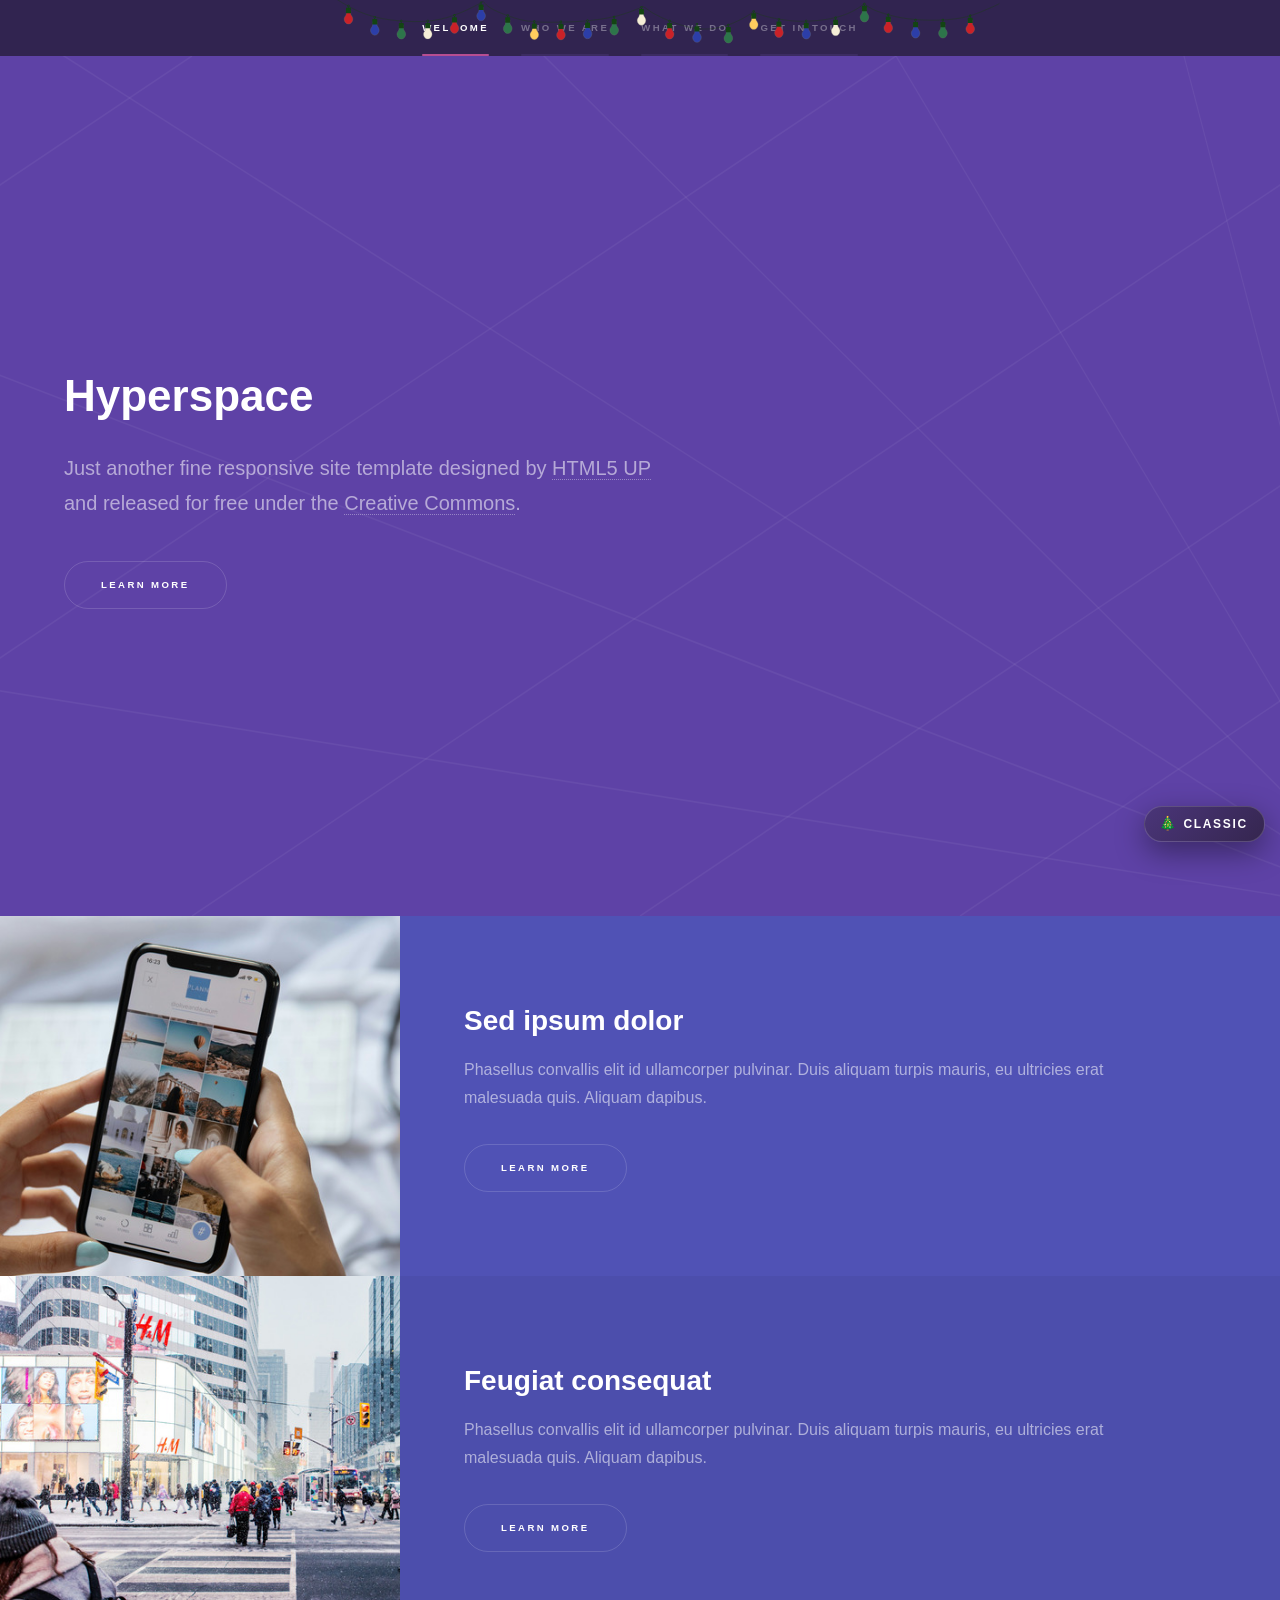
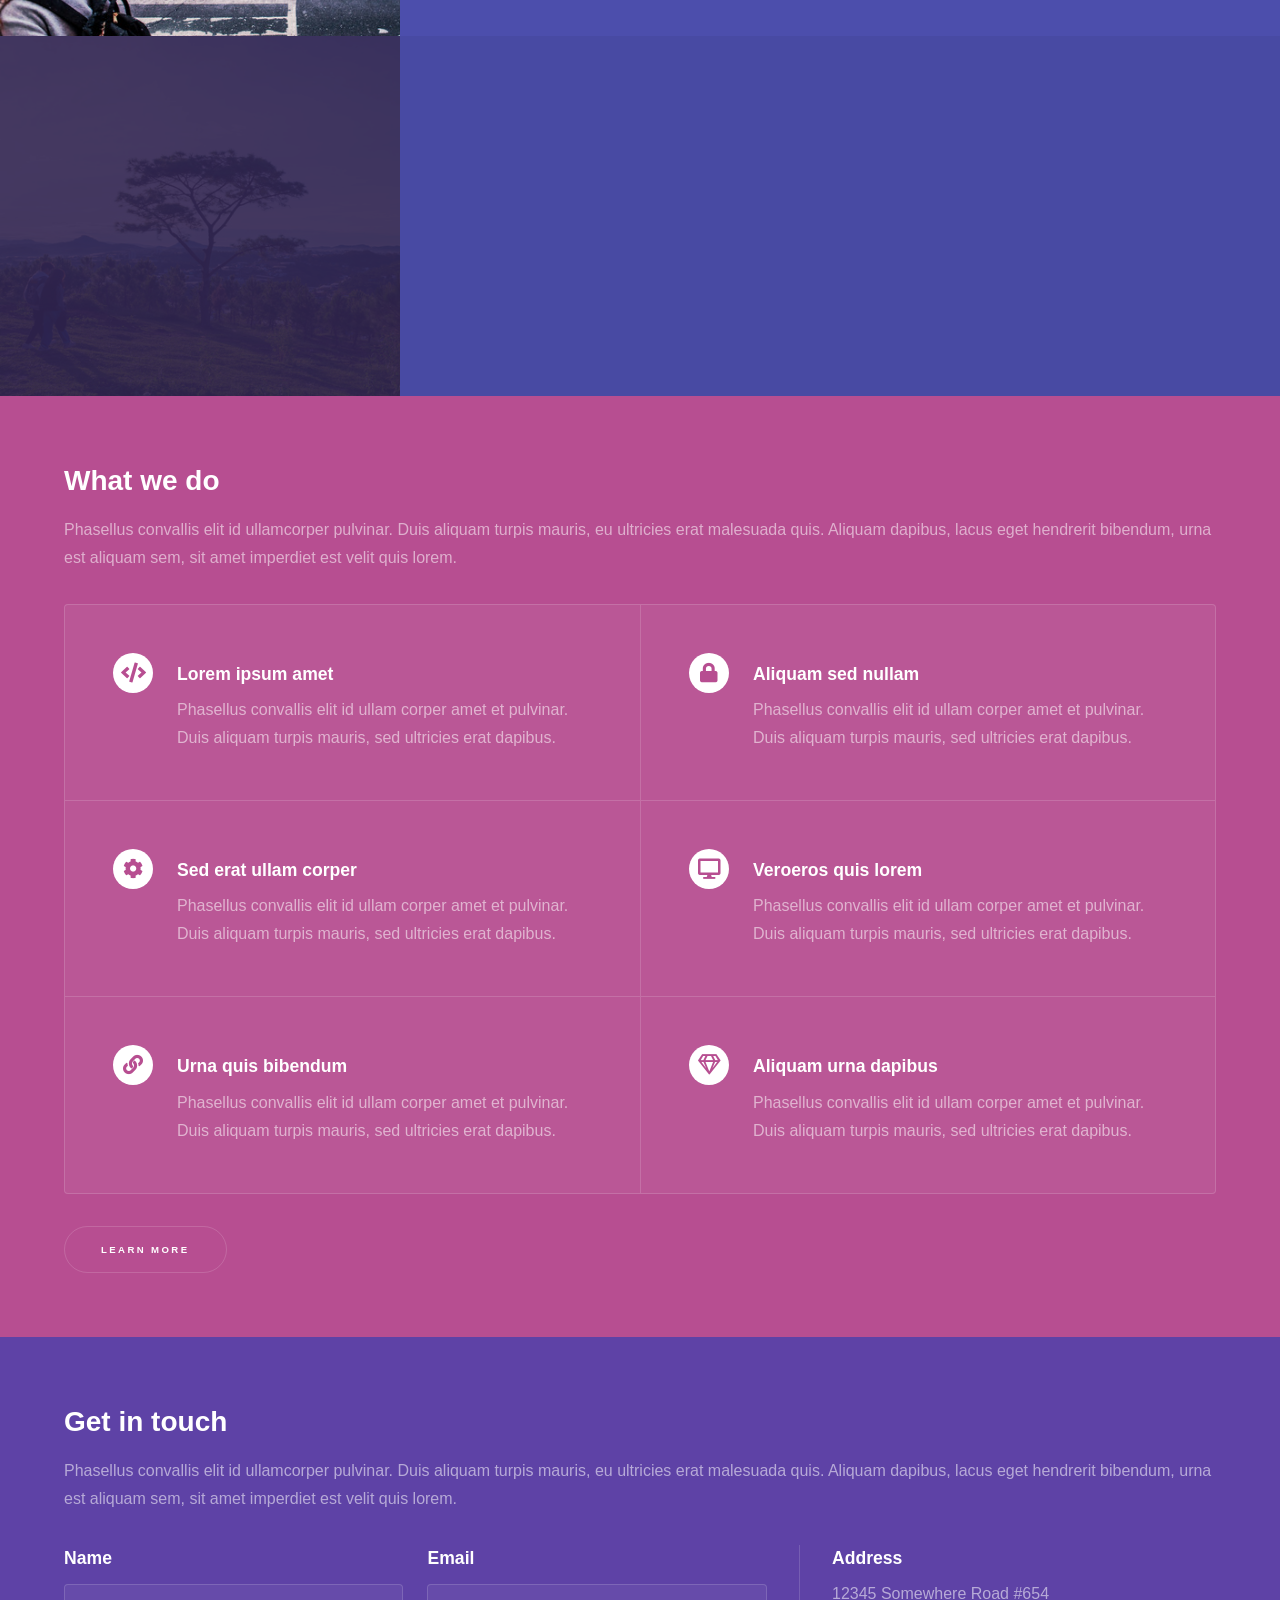
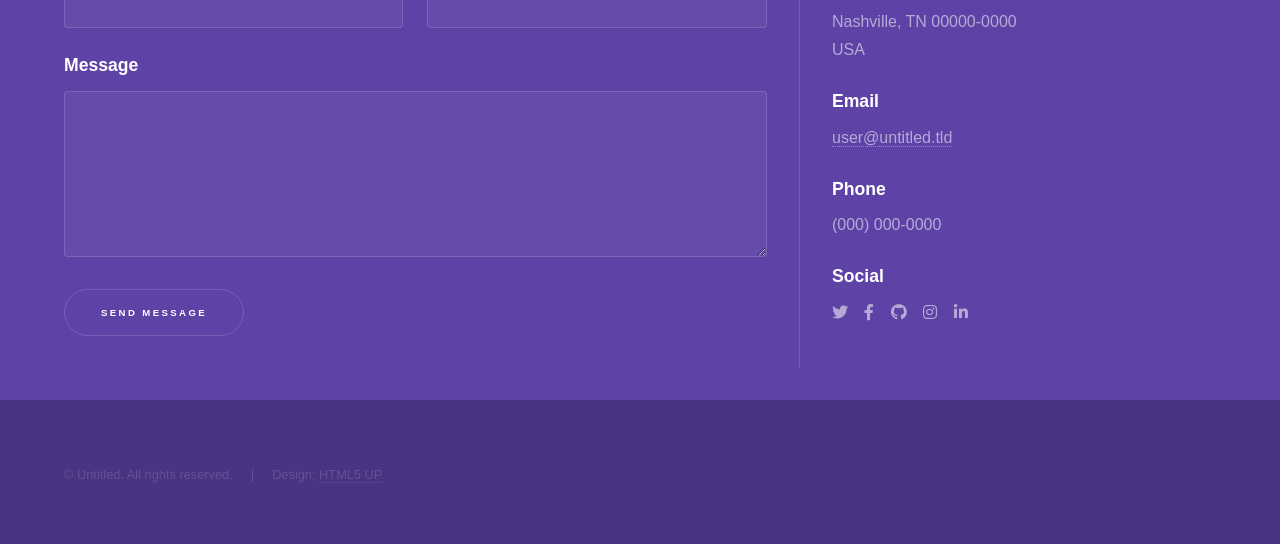
<file: index1.html>
<!DOCTYPE HTML>
<!--
	Hyperspace by HTML5 UP
	html5up.net | @ajlkn
	Free for personal and commercial use under the CCA 3.0 license (html5up.net/license)
-->
<html>
	<head>
		<title>Hyperspace by HTML5 UP</title>
		<meta charset="utf-8" />
		<meta name="viewport" content="width=device-width, initial-scale=1, user-scalable=no" />
		<script src="assets/js/theme-boot.js"></script>
		<link rel="stylesheet" href="assets/css/main.css" />
		<link rel="stylesheet" href="assets/css/christmas.css" />
		<noscript><link rel="stylesheet" href="assets/css/noscript.css" /></noscript>
	</head>
	<body class="is-preload">

		<!-- Sidebar -->
			<section id="sidebar">
				<div class="inner">
					<nav>
						<ul>
							<li><a href="#intro">Welcome</a></li>
							<li><a href="#one">Who we are</a></li>
							<li><a href="#two">What we do</a></li>
							<li><a href="#three">Get in touch</a></li>
						</ul>
					</nav>
				</div>
			</section>

		<!-- Wrapper -->
			<div id="wrapper">

				<!-- Intro -->
					<section id="intro" class="wrapper style1 fullscreen fade-up">
						<div class="inner">
							<h1>Hyperspace</h1>
							<p>Just another fine responsive site template designed by <a href="http://html5up.net">HTML5 UP</a><br />
							and released for free under the <a href="http://html5up.net/license">Creative Commons</a>.</p>
							<ul class="actions">
								<li><a href="#one" class="button scrolly">Learn more</a></li>
							</ul>
						</div>
					</section>

				<!-- One -->
					<section id="one" class="wrapper style2 spotlights">
						<section>
							<a href="#" class="image"><img src="images/pic01.jpg" alt="" data-position="center center" /></a>
							<div class="content">
								<div class="inner">
									<h2>Sed ipsum dolor</h2>
									<p>Phasellus convallis elit id ullamcorper pulvinar. Duis aliquam turpis mauris, eu ultricies erat malesuada quis. Aliquam dapibus.</p>
									<ul class="actions">
										<li><a href="generic.html" class="button">Learn more</a></li>
									</ul>
								</div>
							</div>
						</section>
						<section>
							<a href="#" class="image"><img src="images/pic02.jpg" alt="" data-position="top center" /></a>
							<div class="content">
								<div class="inner">
									<h2>Feugiat consequat</h2>
									<p>Phasellus convallis elit id ullamcorper pulvinar. Duis aliquam turpis mauris, eu ultricies erat malesuada quis. Aliquam dapibus.</p>
									<ul class="actions">
										<li><a href="generic.html" class="button">Learn more</a></li>
									</ul>
								</div>
							</div>
						</section>
						<section>
							<a href="#" class="image"><img src="images/pic03.jpg" alt="" data-position="25% 25%" /></a>
							<div class="content">
								<div class="inner">
									<h2>Ultricies aliquam</h2>
									<p>Phasellus convallis elit id ullamcorper pulvinar. Duis aliquam turpis mauris, eu ultricies erat malesuada quis. Aliquam dapibus.</p>
									<ul class="actions">
										<li><a href="generic.html" class="button">Learn more</a></li>
									</ul>
								</div>
							</div>
						</section>
					</section>

				<!-- Two -->
					<section id="two" class="wrapper style3 fade-up">
						<div class="inner">
							<h2>What we do</h2>
							<p>Phasellus convallis elit id ullamcorper pulvinar. Duis aliquam turpis mauris, eu ultricies erat malesuada quis. Aliquam dapibus, lacus eget hendrerit bibendum, urna est aliquam sem, sit amet imperdiet est velit quis lorem.</p>
							<div class="features">
								<section>
									<span class="icon solid major fa-code"></span>
									<h3>Lorem ipsum amet</h3>
									<p>Phasellus convallis elit id ullam corper amet et pulvinar. Duis aliquam turpis mauris, sed ultricies erat dapibus.</p>
								</section>
								<section>
									<span class="icon solid major fa-lock"></span>
									<h3>Aliquam sed nullam</h3>
									<p>Phasellus convallis elit id ullam corper amet et pulvinar. Duis aliquam turpis mauris, sed ultricies erat dapibus.</p>
								</section>
								<section>
									<span class="icon solid major fa-cog"></span>
									<h3>Sed erat ullam corper</h3>
									<p>Phasellus convallis elit id ullam corper amet et pulvinar. Duis aliquam turpis mauris, sed ultricies erat dapibus.</p>
								</section>
								<section>
									<span class="icon solid major fa-desktop"></span>
									<h3>Veroeros quis lorem</h3>
									<p>Phasellus convallis elit id ullam corper amet et pulvinar. Duis aliquam turpis mauris, sed ultricies erat dapibus.</p>
								</section>
								<section>
									<span class="icon solid major fa-link"></span>
									<h3>Urna quis bibendum</h3>
									<p>Phasellus convallis elit id ullam corper amet et pulvinar. Duis aliquam turpis mauris, sed ultricies erat dapibus.</p>
								</section>
								<section>
									<span class="icon major fa-gem"></span>
									<h3>Aliquam urna dapibus</h3>
									<p>Phasellus convallis elit id ullam corper amet et pulvinar. Duis aliquam turpis mauris, sed ultricies erat dapibus.</p>
								</section>
							</div>
							<ul class="actions">
								<li><a href="generic.html" class="button">Learn more</a></li>
							</ul>
						</div>
					</section>

				<!-- Three -->
					<section id="three" class="wrapper style1 fade-up">
						<div class="inner">
							<h2>Get in touch</h2>
							<p>Phasellus convallis elit id ullamcorper pulvinar. Duis aliquam turpis mauris, eu ultricies erat malesuada quis. Aliquam dapibus, lacus eget hendrerit bibendum, urna est aliquam sem, sit amet imperdiet est velit quis lorem.</p>
							<div class="split style1">
								<section>
									<form method="post" action="#">
										<div class="fields">
											<div class="field half">
												<label for="name">Name</label>
												<input type="text" name="name" id="name" />
											</div>
											<div class="field half">
												<label for="email">Email</label>
												<input type="text" name="email" id="email" />
											</div>
											<div class="field">
												<label for="message">Message</label>
												<textarea name="message" id="message" rows="5"></textarea>
											</div>
										</div>
										<ul class="actions">
											<li><a href="" class="button submit">Send Message</a></li>
										</ul>
									</form>
								</section>
								<section>
									<ul class="contact">
										<li>
											<h3>Address</h3>
											<span>12345 Somewhere Road #654<br />
											Nashville, TN 00000-0000<br />
											USA</span>
										</li>
										<li>
											<h3>Email</h3>
											<a href="#">user@untitled.tld</a>
										</li>
										<li>
											<h3>Phone</h3>
											<span>(000) 000-0000</span>
										</li>
										<li>
											<h3>Social</h3>
											<ul class="icons">
												<li><a href="#" class="icon brands fa-twitter"><span class="label">Twitter</span></a></li>
												<li><a href="#" class="icon brands fa-facebook-f"><span class="label">Facebook</span></a></li>
												<li><a href="#" class="icon brands fa-github"><span class="label">GitHub</span></a></li>
												<li><a href="#" class="icon brands fa-instagram"><span class="label">Instagram</span></a></li>
												<li><a href="#" class="icon brands fa-linkedin-in"><span class="label">LinkedIn</span></a></li>
											</ul>
										</li>
									</ul>
								</section>
							</div>
						</div>
					</section>

			</div>

		<!-- Footer -->
			<footer id="footer" class="wrapper style1-alt">
				<div class="inner">
					<ul class="menu">
						<li>&copy; Untitled. All rights reserved.</li><li>Design: <a href="http://html5up.net">HTML5 UP</a></li>
					</ul>
				</div>
			</footer>

		<!-- Scripts -->
			<script src="assets/js/jquery.min.js"></script>
			<script src="assets/js/jquery.scrollex.min.js"></script>
			<script src="assets/js/jquery.scrolly.min.js"></script>
			<script src="assets/js/browser.min.js"></script>
			<script src="assets/js/breakpoints.min.js"></script>
			<script src="assets/js/util.js"></script>
			<script src="assets/js/main.js"></script>
			<script src="assets/js/theme.js"></script>
			<script src="assets/js/snowflakes.js"></script>

	</body>
</html>
</file>
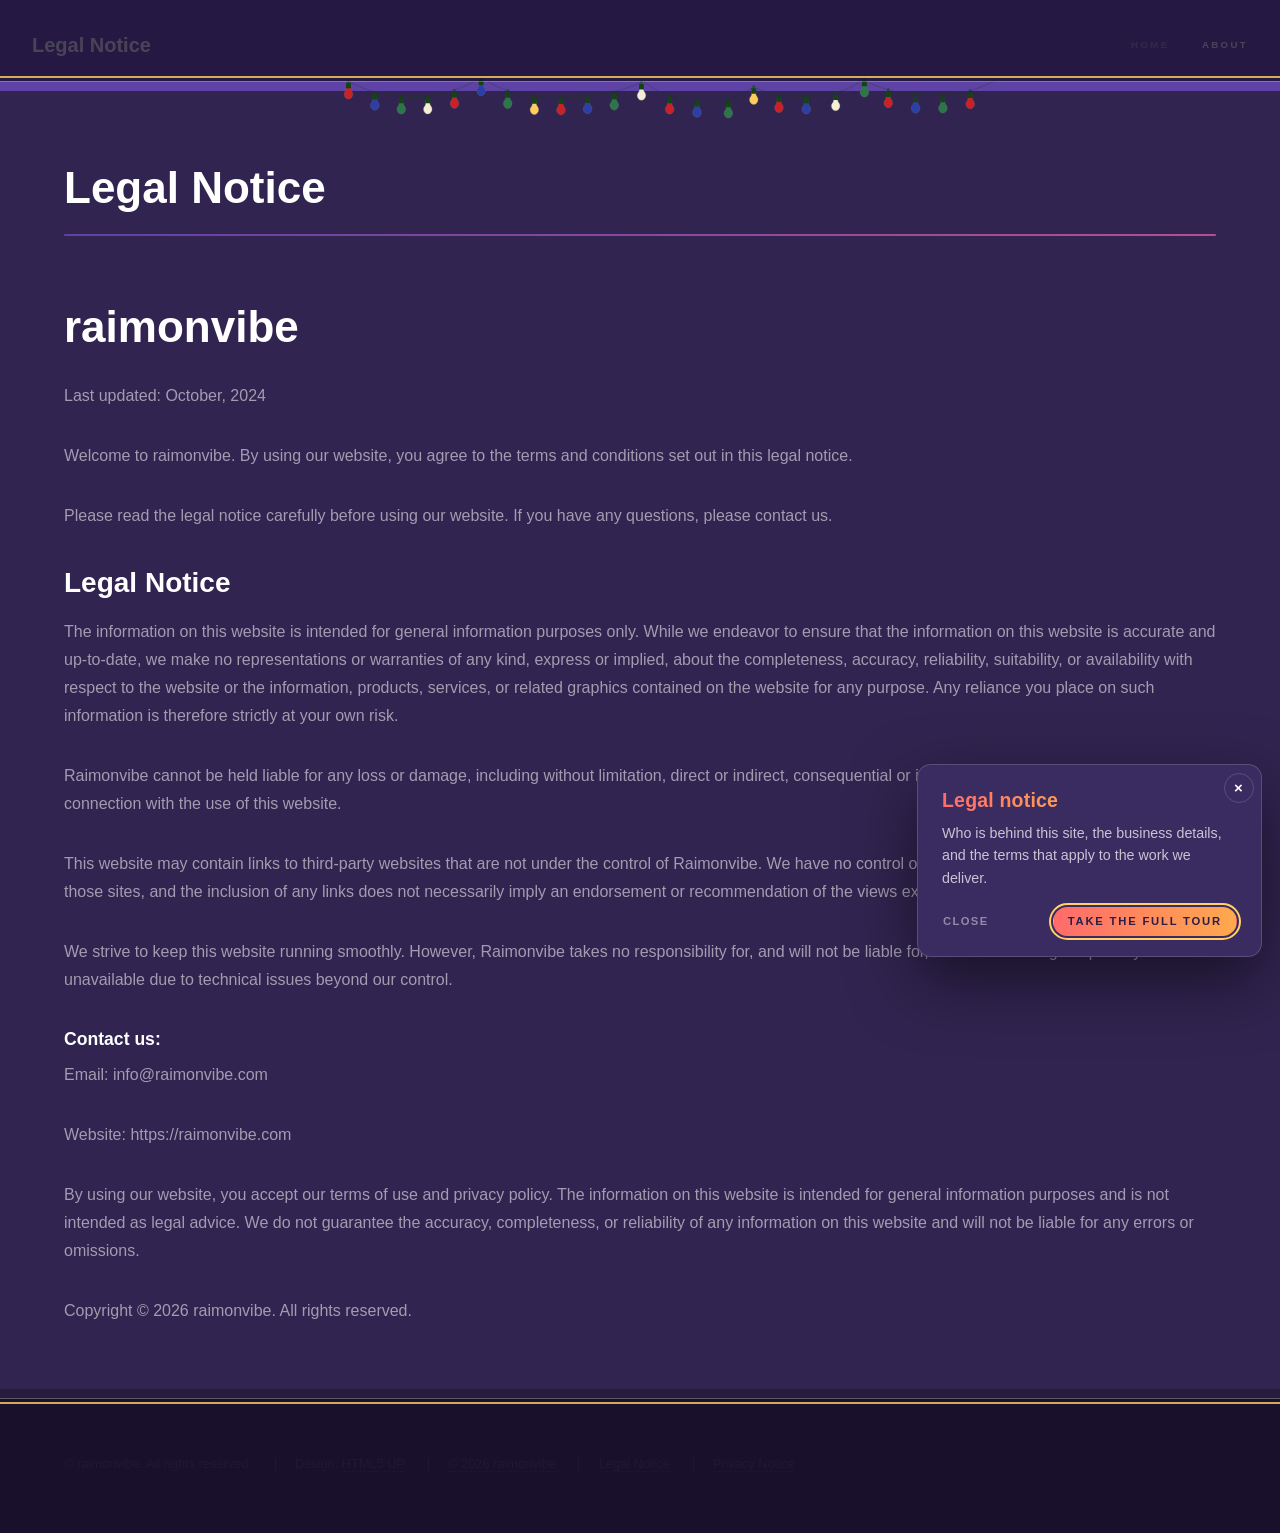
<file: legalnotice.html>
<!DOCTYPE HTML>
<!--
	Hyperspace by HTML5 UP
	html5up.net | @ajlkn
	Free for personal and commercial use under the CCA 3.0 license (html5up.net/license)
-->
<html>
	<head>
		<title>Raimonvibe Legal Notice</title>
		<meta charset="utf-8" />
		<meta name="viewport" content="width=device-width, initial-scale=1, user-scalable=no" />
		<script src="assets/js/theme-boot.js"></script>
		<link rel="stylesheet" href="assets/css/main.css" />
		<link rel="stylesheet" href="assets/css/tour.css" />
		<link rel="stylesheet" href="assets/css/christmas.css" />
		<noscript><link rel="stylesheet" href="assets/css/noscript.css" /></noscript>
	</head>
	<body class="is-preload">

		<!-- Header -->
			<header id="header">
				<a href="index.html" class="title">Legal Notice</a>
				<nav>
					<ul>
						<li><a href="/">Home</a></li>
						<li><a href="/about.html" class="active">About</a></li>
					</ul>
				</nav>
			</header>

		<!-- Wrapper -->
			<div id="wrapper">

				<!-- Main -->
					<section id="main" class="wrapper">
						<div class="inner">
							<h1 class="major">Legal Notice</h1>
							<h1 class="left-align">raimonvibe</h1>
							<p>Last updated: October, 2024</p>
							<p>
							  Welcome to raimonvibe. By using our website, you agree to the
							  terms and conditions set out in this legal notice.
							</p>
							<p>
							  Please read the legal notice carefully before using our website.
							  If you have any questions, please contact us.
							</p>
					
							<h2 class="left-align">Legal Notice</h2>
							<p>
							  The information on this website is intended for general
							  information purposes only. While we endeavor to ensure that the
							  information on this website is accurate and up-to-date, we make no
							  representations or warranties of any kind, express or implied,
							  about the completeness, accuracy, reliability, suitability, or
							  availability with respect to the website or the information,
							  products, services, or related graphics contained on the website
							  for any purpose. Any reliance you place on such information is
							  therefore strictly at your own risk.
							</p>
							<p>
							  Raimonvibe cannot be held liable for any loss or damage,
							  including without limitation, direct or indirect, consequential or
							  incidental damages, arising from or in connection with the use of
							  this website.
							</p>
							<p>
							  This website may contain links to third-party websites that are
							  not under the control of Raimonvibe. We have no control over the
							  nature, content, and availability of those sites, and the
							  inclusion of any links does not necessarily imply an endorsement
							  or recommendation of the views expressed within them.
							</p>
							<p>
							  We strive to keep this website running smoothly. However,
							  Raimonvibe takes no responsibility for, and will not be liable
							  for, the website being temporarily unavailable due to technical
							  issues beyond our control.
							</p>
					
							<h3 class="left-align">Contact us:</h3>
							<p>Email: info@raimonvibe.com</p>
							<p>Website: https://raimonvibe.com</p>
					
							<p>
							  By using our website, you accept our terms of use and privacy
							  policy. The information on this website is intended for general
							  information purposes and is not intended as legal advice. We do
							  not guarantee the accuracy, completeness, or reliability of any
							  information on this website and will not be liable for any errors
							  or omissions.
							</p>
							<p>
							  Copyright © <span id="currentYear"></span> raimonvibe. All rights reserved.
							</p></section>

			</div>

		<!-- Footer -->
			<footer id="footer" class="wrapper alt">
				<div class="inner">
					<ul class="menu">
						<li>&copy; <span id="currentYear"></span> raimonvibe. All rights reserved.</li>
						<li>Design: <a href="https://html5up.net">HTML5 UP</a></li>
						<li>
						  <a href="https://www.raimonvibe.com/" class="footer-link" target="_blank" rel="noreferrer" aria-label="Link to Raimonvibe Homepage">
							&copy; <span id="currentYearCopy"></span> raimonvibe
						  </a>
						</li>
						<li><a href="legalnotice.html">Legal Notice</a></li>
						<li><a href="privacynotice.html">Privacy Notice</a></li>
					  </ul>
				</div>
			</footer>

		<!-- Scripts -->
			<script src="assets/js/jquery.min.js"></script>
			<script src="assets/js/jquery.scrollex.min.js"></script>
			<script src="assets/js/jquery.scrolly.min.js"></script>
			<script src="assets/js/browser.min.js"></script>
			<script src="assets/js/breakpoints.min.js"></script>
			<script src="assets/js/util.js"></script>
			<script src="assets/js/main.js"></script>
			<script src="assets/js/tour.js"></script>
			<script src="assets/js/theme.js"></script>
			<script src="assets/js/snowflakes.js"></script>
			<script>const currentYear = new Date().getFullYear();
				document.getElementById("currentYear").textContent = currentYear;
				document.getElementById("currentYearCopy").textContent = currentYear;
				</script>
	</body>
</html>
</file>
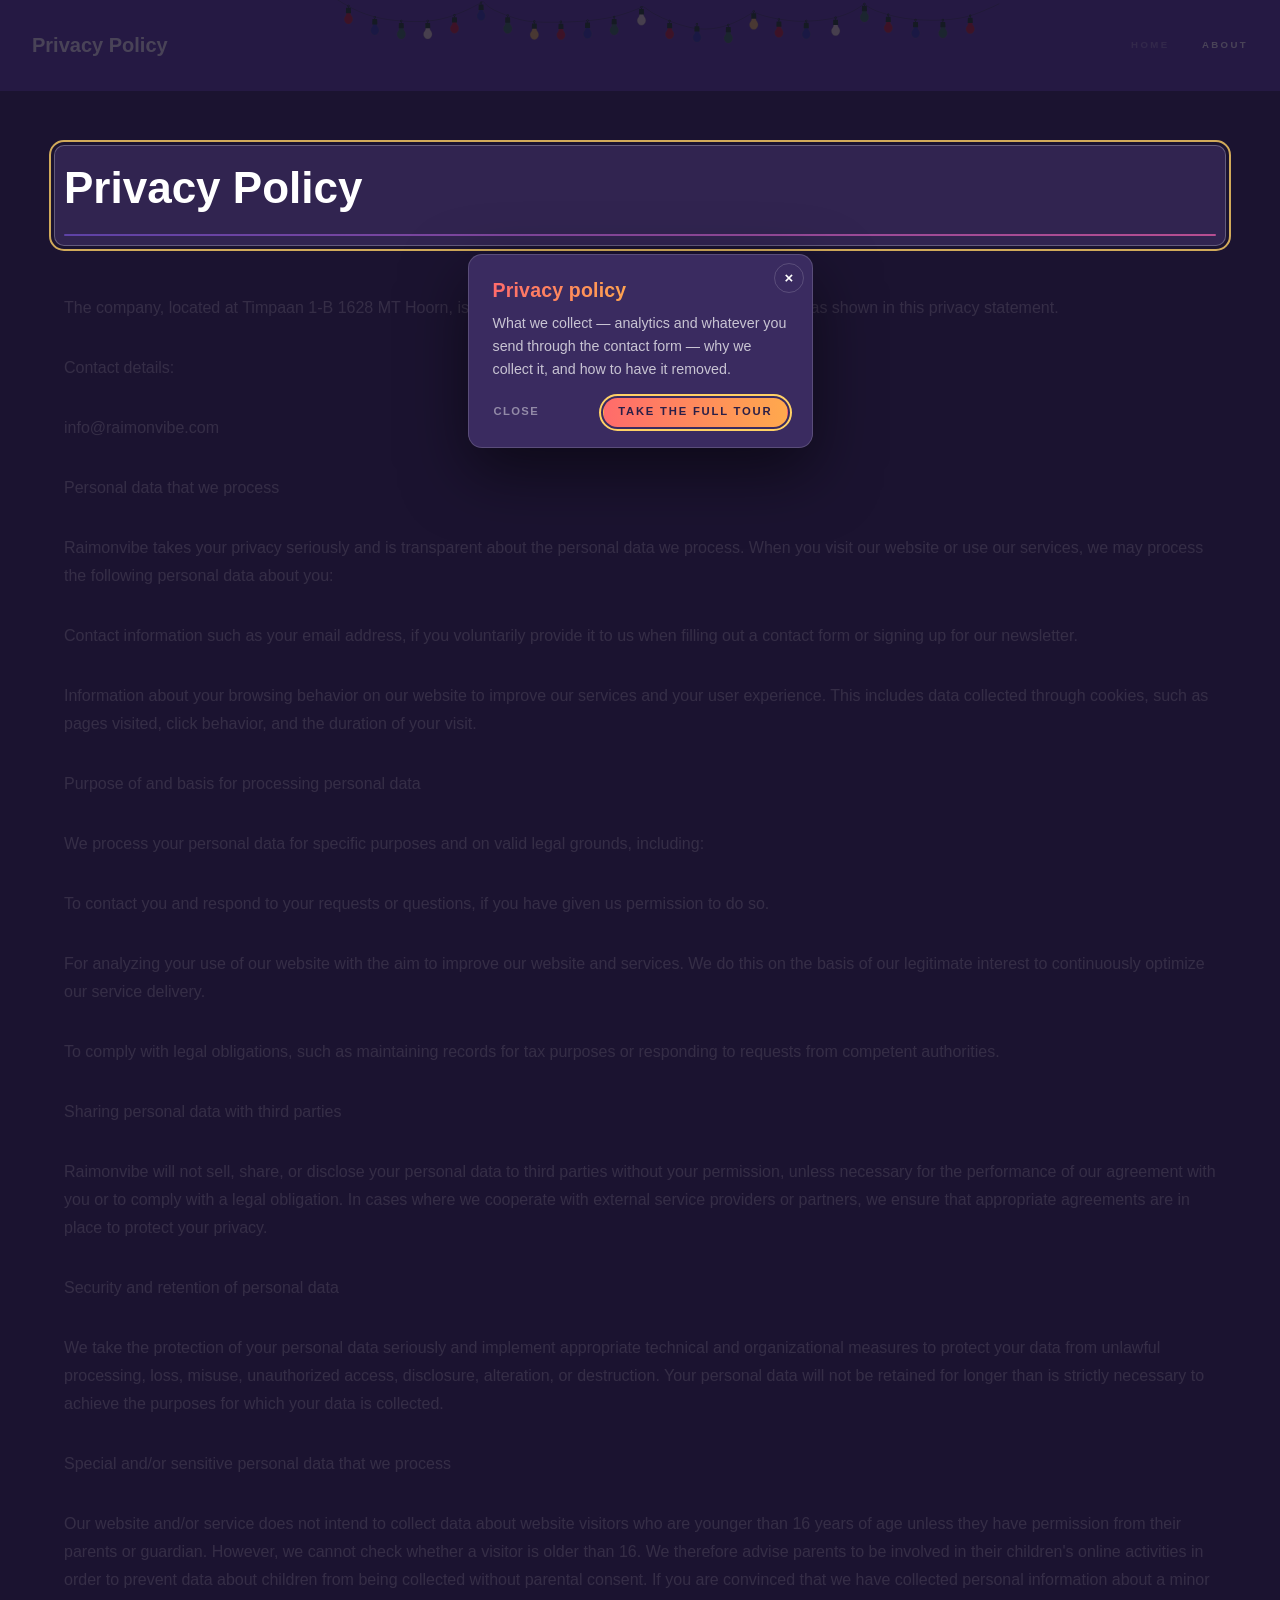
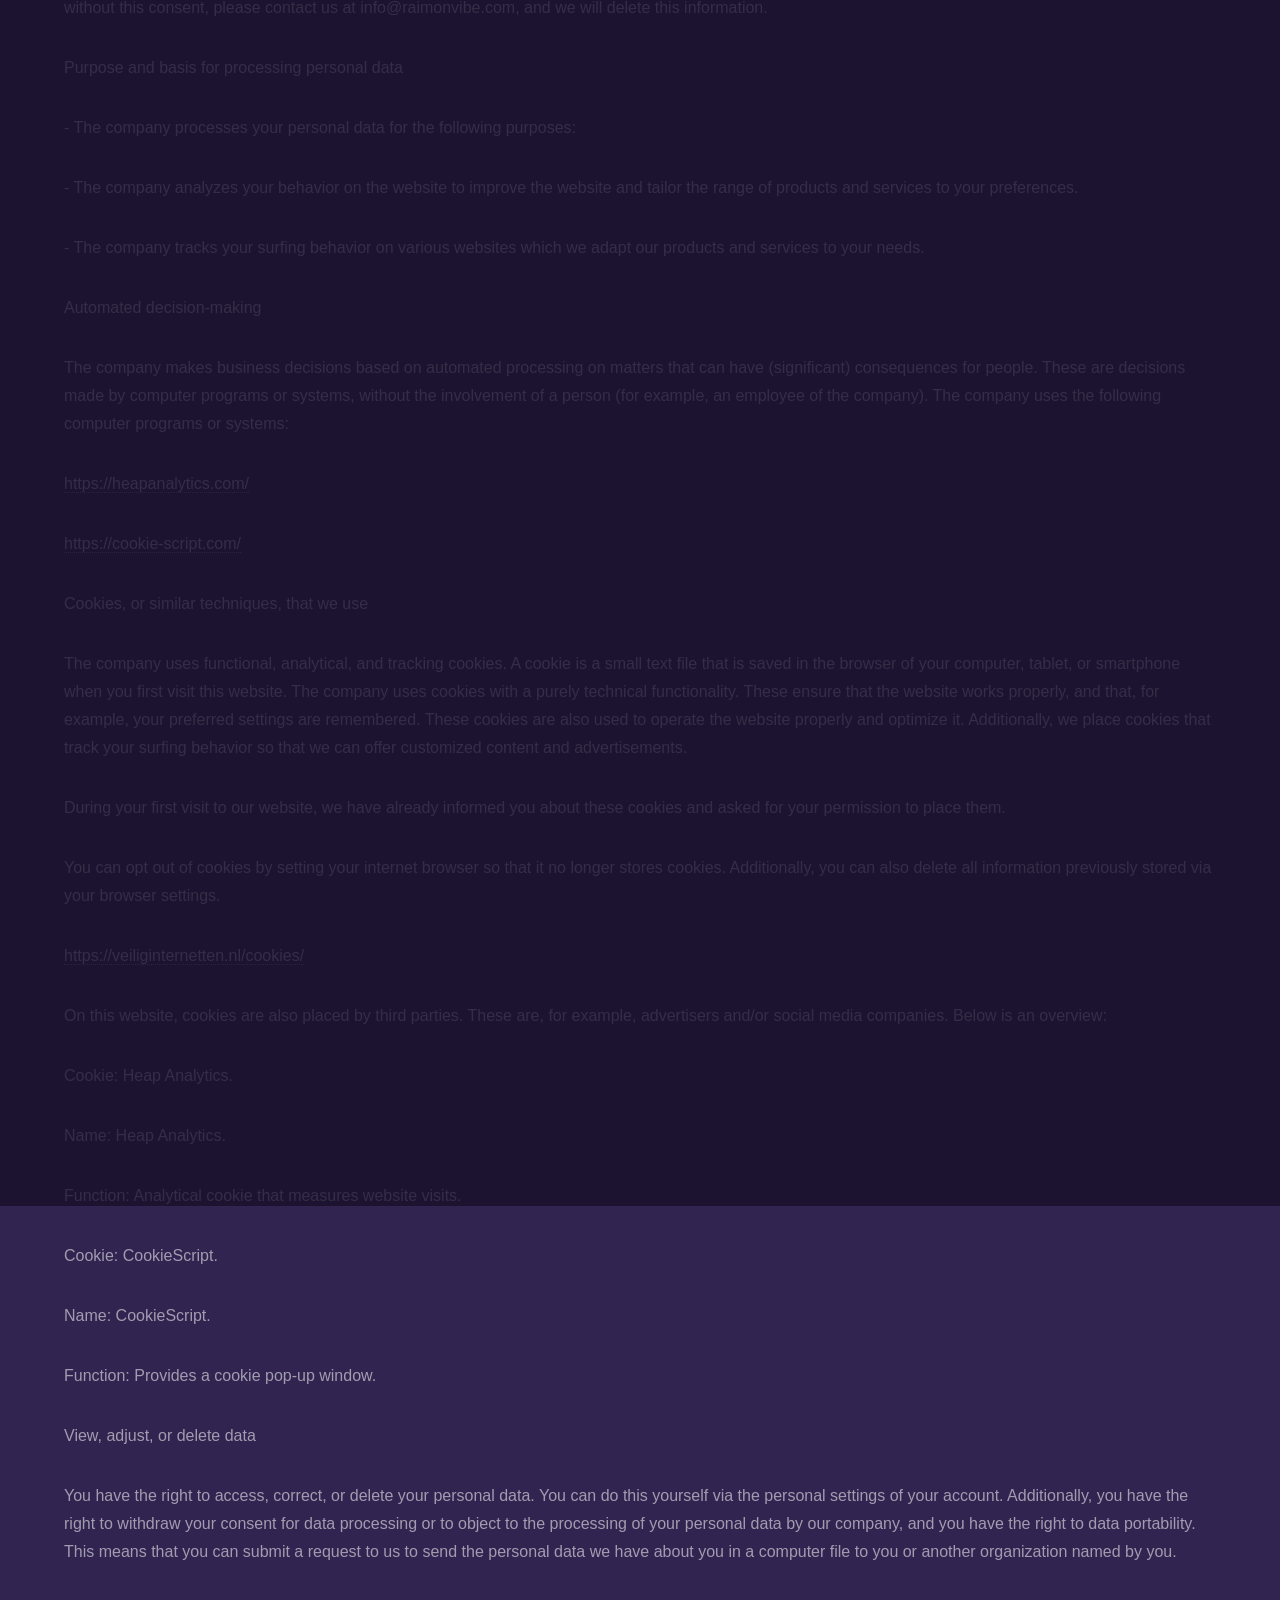
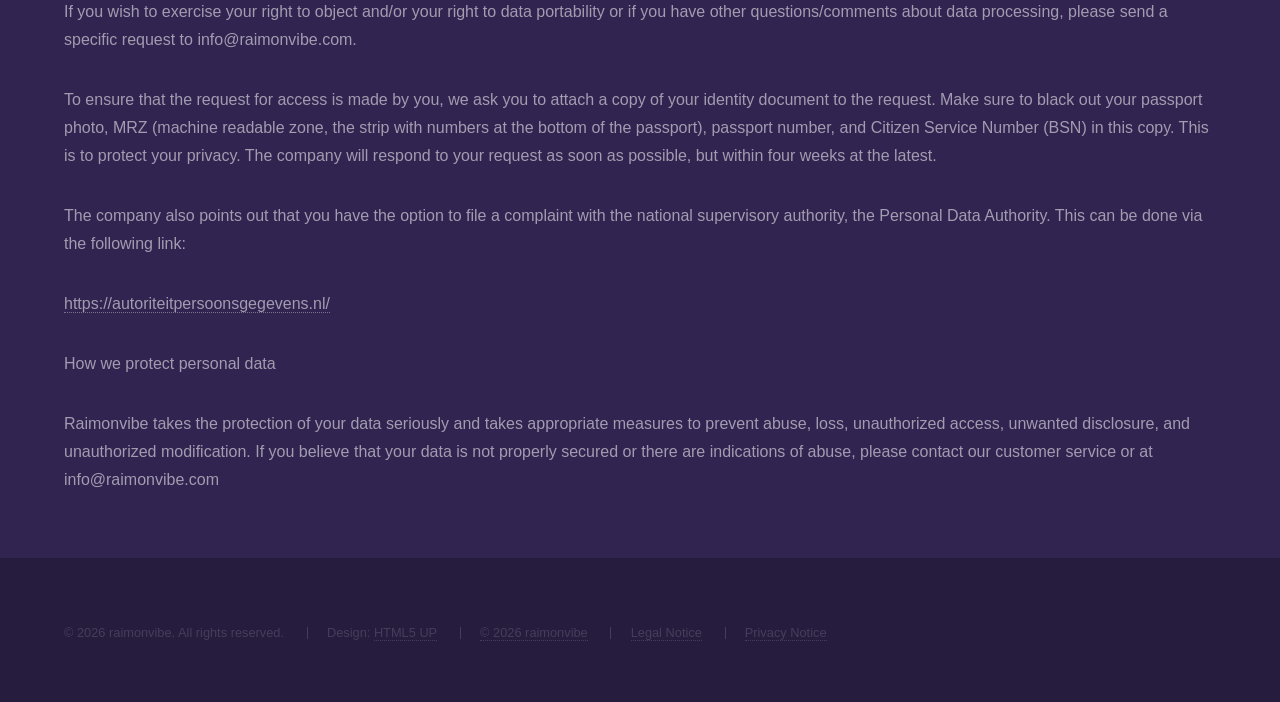
<file: privacynotice.html>
<!DOCTYPE HTML>
<!--
	Hyperspace by HTML5 UP
	html5up.net | @ajlkn
	Free for personal and commercial use under the CCA 3.0 license (html5up.net/license)
-->
<html>
	<head>
		<title>Privacy Policy Raimonvibe</title>
		<meta charset="utf-8" />
		<meta name="viewport" content="width=device-width, initial-scale=1, user-scalable=no" />
		<script src="assets/js/theme-boot.js"></script>
		<link rel="stylesheet" href="assets/css/main.css" />
		<link rel="stylesheet" href="assets/css/tour.css" />
		<link rel="stylesheet" href="assets/css/christmas.css" />
		<noscript><link rel="stylesheet" href="assets/css/noscript.css" /></noscript>
	</head>
	<body class="is-preload">

		<!-- Header -->
			<header id="header">
				<a href="index.html" class="title">Privacy Policy</a>
				<nav>
					<ul>
						<li><a href="/">Home</a></li>
						<li><a href="/about.html" class="active">About</a></li>
					</ul>
				</nav>
			</header>

		<!-- Wrapper -->
			<div id="wrapper">

				<!-- Main -->
					<section id="main" class="wrapper">
						<div class="inner">
							<h1 class="major">Privacy Policy</h1>
							<p>
								<span id="top">
								  The company, located at Timpaan 1-B 1628 MT Hoorn, is responsible
								  for the processing of personal data as shown in this privacy
								  statement.
								</span>
							  </p>
							  <p>
								<span></span>
							  </p>
							  <p>
								<span></span>
							  </p>
							  <p>
								<span>Contact details:</span>
							  </p>
							  <p>
								<span>info@raimonvibe.com</span>
							  </p>
							  <p>
								<span></span>
							  </p>
							  <p>
								<span>Personal data that we process</span>
							  </p>
							  <p>
								<span>
								  Raimonvibe takes your privacy seriously and is transparent about
								  the personal data we process. When you visit our website or use
								  our services, we may process the following personal data about
								  you:
								</span>
							  </p>
							  <p>
								<span>
								  Contact information such as your email address, if you voluntarily
								  provide it to us when filling out a contact form or signing up for
								  our newsletter.
								</span>
							  </p>
							  <p>
								<span>
								  Information about your browsing behavior on our website to improve
								  our services and your user experience. This includes data
								  collected through cookies, such as pages visited, click behavior,
								  and the duration of your visit.
								</span>
							  </p>
							  <p>
								<span>
								  Purpose of and basis for processing personal data
								</span>
							  </p>
							  <p>
								<span>
								  We process your personal data for specific purposes and on valid
								  legal grounds, including:
								</span>
							  </p>
							  <p>
								<span>
								  To contact you and respond to your requests or questions, if you
								  have given us permission to do so.
								</span>
							  </p>
							  <p>
								<span>
								  For analyzing your use of our website with the aim to improve our
								  website and services. We do this on the basis of our legitimate
								  interest to continuously optimize our service delivery.
								</span>
							  </p>
							  <p>
								<span>
								  To comply with legal obligations, such as maintaining records for
								  tax purposes or responding to requests from competent authorities.
								</span>
							  </p>
							  <p>
								<span>Sharing personal data with third parties</span>
							  </p>
							  <p>
								<span>
								  Raimonvibe will not sell, share, or disclose your personal data
								  to third parties without your permission, unless necessary for the
								  performance of our agreement with you or to comply with a legal
								  obligation. In cases where we cooperate with external service
								  providers or partners, we ensure that appropriate agreements are
								  in place to protect your privacy.
								</span>
							  </p>
							  <p>
								<span>Security and retention of personal data</span>
							  </p>
							  <p>
								<span>
								  We take the protection of your personal data seriously and
								  implement appropriate technical and organizational measures to
								  protect your data from unlawful processing, loss, misuse,
								  unauthorized access, disclosure, alteration, or destruction. Your
								  personal data will not be retained for longer than is strictly
								  necessary to achieve the purposes for which your data is
								  collected.
								</span>
							  </p>
							  <p>
								<span>
								  Special and/or sensitive personal data that we process
								</span>
							  </p>
							  <p>
								<span>
								  Our website and/or service does not intend to collect data about
								  website visitors who are younger than 16 years of age unless they
								  have permission from their parents or guardian. However, we cannot
								  check whether a visitor is older than 16. We therefore advise
								  parents to be involved in their children's online activities in
								  order to prevent data about children from being collected without
								  parental consent. If you are convinced that we have collected
								  personal information about a minor without this consent, please
								  contact us at info@raimonvibe.com, and we will delete this
								  information.
								</span>
							  </p>
							  <p>
								<span>
								  Purpose and basis for processing personal data
								</span>
							  </p>
							  <p>
								<span>
								  - The company processes your personal data for the following
								  purposes:
								</span>
							  </p>
							  <p>
								<span>
								  - The company analyzes your behavior on the website to improve the
								  website and tailor the range of products and services to your
								  preferences.
								</span>
							  </p>
							  <p>
								<span>
								  - The company tracks your surfing behavior on various websites
								  which we adapt our products and services to your needs.
								</span>
							  </p>
							  <p>
								<span>Automated decision-making</span>
							  </p>
							  <p>
								<span>
								  The company makes business decisions based on automated processing
								  on matters that can have (significant) consequences for people.
								  These are decisions made by computer programs or systems, without
								  the involvement of a person (for example, an employee of the
								  company). The company uses the following computer programs or
								  systems:
								</span>
							  </p>
							  <p>
								<span>
								  <a href="https://heapanalytics.com/">
									https://heapanalytics.com/
								  </a>
								</span>
							  </p>
							  <p>
								<span>
								  <a href="https://cookie-script.com/">
									https://cookie-script.com/
								  </a>
								</span>
							  </p>
							  <p>
								<span>
								  Cookies, or similar techniques, that we use
								</span>
							  </p>
							  <p>
								<span>
								  The company uses functional, analytical, and tracking cookies. A
								  cookie is a small text file that is saved in the browser of your
								  computer, tablet, or smartphone when you first visit this website.
								  The company uses cookies with a purely technical functionality.
								  These ensure that the website works properly, and that, for
								  example, your preferred settings are remembered. These cookies are
								  also used to operate the website properly and optimize it.
								  Additionally, we place cookies that track your surfing behavior so
								  that we can offer customized content and advertisements.
								</span>
							  </p>
							  <p>
								<span>
								  During your first visit to our website, we have already informed
								  you about these cookies and asked for your permission to place
								  them.
								</span>
							  </p>
							  <p>
								<span>
								  You can opt out of cookies by setting your internet browser so
								  that it no longer stores cookies. Additionally, you can also
								  delete all information previously stored via your browser
								  settings.
								</span>
							  </p>
							  <p>
								<span>
								  <a href="https://veiliginternetten.nl/search/?q=cookies">
									https://veiliginternetten.nl/cookies/
								  </a>
								</span>
							  </p>
							  <p>
								<span>
								  On this website, cookies are also placed by third parties. These
								  are, for example, advertisers and/or social media companies. Below
								  is an overview:
								</span>
							  </p>
							  <p>
								<span>Cookie: Heap Analytics.</span>
							  </p>
							  <p>
								<span>Name: Heap Analytics.</span>
							  </p>
							  <p>
								<span>
								  Function: Analytical cookie that measures website visits.
								</span>
							  </p>
							  <p>
								<span>Cookie: CookieScript.</span>
							  </p>
							  <p>
								<span>Name: CookieScript.</span>
							  </p>
							  <p>
								<span>
								  Function: Provides a cookie pop-up window.
								</span>
							  </p>
							  <p>
								<span>View, adjust, or delete data</span>
							  </p>
							  <p>
								<span>
								  You have the right to access, correct, or delete your personal
								  data. You can do this yourself via the personal settings of your
								  account. Additionally, you have the right to withdraw your consent
								  for data processing or to object to the processing of your
								  personal data by our company, and you have the right to data
								  portability. This means that you can submit a request to us to
								  send the personal data we have about you in a computer file to you
								  or another organization named by you.
								</span>
							  </p>
							  <p>
								<span>
								  If you wish to exercise your right to object and/or your right to
								  data portability or if you have other questions/comments about
								  data processing, please send a specific request to
								  info@raimonvibe.com.
								</span>
							  </p>
							  <p>
								<span>
								  To ensure that the request for access is made by you, we ask you
								  to attach a copy of your identity document to the request. Make
								  sure to black out your passport photo, MRZ (machine readable zone,
								  the strip with numbers at the bottom of the passport), passport
								  number, and Citizen Service Number (BSN) in this copy. This is to
								  protect your privacy. The company will respond to your request as
								  soon as possible, but within four weeks at the latest.
								</span>
							  </p>
							  <p>
								<span>
								  The company also points out that you have the option to file a
								  complaint with the national supervisory authority, the Personal
								  Data Authority. This can be done via the following link:
								</span>
							  </p>
							  <p>
								<span>
								  <a href="https://autoriteitpersoonsgegevens.nl/nl/contact-met-de-autoriteit-persoonsgegevens/tip-ons">
									https://autoriteitpersoonsgegevens.nl/
								  </a>
								</span>
							  </p>
							  <p>How we protect personal data</p>
							  <p>
								<span>
								  Raimonvibe takes the protection of your data seriously and takes
								  appropriate measures to prevent abuse, loss, unauthorized access,
								  unwanted disclosure, and unauthorized modification. If you believe
								  that your data is not properly secured or there are indications of
								  abuse, please contact our customer service or at
								  info@raimonvibe.com
								</span>
							  </p></section>

			</div>

		<!-- Footer -->
			<footer id="footer" class="wrapper alt">
				<div class="inner">
					<ul class="menu">
						<li>&copy; <span id="currentYear"></span> raimonvibe. All rights reserved.</li>
						<li>Design: <a href="https://html5up.net">HTML5 UP</a></li>
						<li>
						  <a href="https://www.raimonvibe.com/" class="footer-link" target="_blank" rel="noreferrer" aria-label="Link to Raimonvibe Homepage">
							&copy; <span id="currentYearCopy"></span> raimonvibe
						  </a>
						</li>
						<li><a href="legalnotice.html">Legal Notice</a></li>
						<li><a href="privacynotice.html">Privacy Notice</a></li>
					  </ul>
				</div>
			</footer>

		<!-- Scripts -->
			<script src="assets/js/jquery.min.js"></script>
			<script src="assets/js/jquery.scrollex.min.js"></script>
			<script src="assets/js/jquery.scrolly.min.js"></script>
			<script src="assets/js/browser.min.js"></script>
			<script src="assets/js/breakpoints.min.js"></script>
			<script src="assets/js/util.js"></script>
			<script src="assets/js/main.js"></script>
			<script src="assets/js/tour.js"></script>
			<script src="assets/js/theme.js"></script>
			<script src="assets/js/snowflakes.js"></script>
			<script>const currentYear = new Date().getFullYear();
				document.getElementById("currentYear").textContent = currentYear;
				document.getElementById("currentYearCopy").textContent = currentYear;
				</script>

	</body>
</html>
</file>
<file: assets/css/christmas.css>
/*
	Christmas themes layered on Hyperspace.
	Classic + lights/snow come from christmas-responsive_web_design.
	Holly keeps those decorations and remaps the palette to forest / berry / gold.
*/

/* Lights
------------------------------------------------------------------ */

@keyframes rv-xmas-glow {
	0% { fill-opacity: 0.6; }
	100% { fill-opacity: 1; }
}

#Christmas_Lights {
	position: fixed;
	top: 0;
	left: 0;
	width: 100%;
	height: 40%;
	margin: 0;
	z-index: 14000;
	pointer-events: none;
	object-position: center;
}

#Christmas_Lights .light_cord {
	fill: none;
	stroke: #174700;
}

#Christmas_Lights .light_fixture {
	fill: #134413;
}

#Christmas_Lights .red_bulb { fill: #CA2128; stroke: #6D6D6D; stroke-miterlimit: 10; }
#Christmas_Lights .green_bulb { fill: #2D754A; stroke: #6D6D6D; stroke-miterlimit: 10; }
#Christmas_Lights .blue_bulb { fill: #2C3EA8; stroke: #6D6D6D; stroke-miterlimit: 10; }
#Christmas_Lights .white_bulb { fill: #F5EED7; stroke: #6D6D6D; stroke-miterlimit: 10; }
#Christmas_Lights .gold_bulb { fill: #ffcc5e; stroke: #6D6D6D; stroke-miterlimit: 10; }

#Christmas_Lights .bulb {
	animation-name: rv-xmas-glow;
	animation-duration: 0.5s;
	animation-iteration-count: infinite;
	animation-timing-function: ease-in-out;
	animation-direction: alternate;
}

#Christmas_Lights .blink-1 { animation-delay: 0.6s; }
#Christmas_Lights .blink-2 { animation-delay: 2s; }
#Christmas_Lights .blink-3 { animation-delay: 2s; }
#Christmas_Lights .blink-4 { animation-delay: 6s; }
#Christmas_Lights .blink-5 { animation-delay: 2.5s; }
#Christmas_Lights .blink-6 { animation-delay: 0.3s; }
#Christmas_Lights .blink-7 { animation-delay: 2s; }
#Christmas_Lights .blink-8 { animation-delay: 0.2s; }
#Christmas_Lights .blink-9 { animation-delay: 0.95s; }
#Christmas_Lights .blink-10 { animation-delay: 1.2s; }

@media screen and (max-width: 1280px) {
	#Christmas_Lights {
		height: 28%;
	}
}

@media screen and (max-width: 736px) {
	#Christmas_Lights {
		height: 18%;
	}
}

@media (prefers-reduced-motion: reduce) {
	#Christmas_Lights .bulb {
		animation: none;
		fill-opacity: 1;
	}
}

/* Snowflakes
------------------------------------------------------------------ */

.snowflake {
	position: fixed;
	pointer-events: none;
	z-index: 10000;
	color: #ffffff;
	font-size: 20px;
	user-select: none;
	text-shadow: 0 0 5px rgba(255, 255, 255, 0.8);
	transition: top 2s ease-in, left 2s ease-in-out, opacity 2s ease-in;
}

html[data-theme="christmas"] button,
html[data-theme="christmas"] .button,
html[data-theme="christmas"] input[type="submit"],
html[data-theme="christmas"] input[type="reset"],
html[data-theme="holly"] button,
html[data-theme="holly"] .button,
html[data-theme="holly"] input[type="submit"],
html[data-theme="holly"] input[type="reset"] {
	overflow: visible;
}

/* Theme toggle
------------------------------------------------------------------ */

.rv-theme-toggle {
	position: fixed;
	right: 1.25em;
	bottom: 4.85em;
	max-width: calc(100vw - 2.5em);
	white-space: nowrap;
	z-index: 15000;
	display: flex;
	align-items: center;
	gap: 0.5em;
	padding: 0.85em 1.35em 0.85em 1.15em;
	border: 1px solid rgba(255, 255, 255, 0.16) !important;
	border-radius: 3em;
	background: linear-gradient(135deg, #4a3579, #35264f);
	box-shadow: 0 10px 30px rgba(0, 0, 0, 0.4);
	color: #ffffff !important;
	cursor: pointer;
	font-family: Arial, Helvetica, sans-serif;
	font-size: 12px;
	font-weight: bold;
	letter-spacing: 0.14em;
	line-height: 1;
	text-transform: uppercase;
	height: auto;
	transition: transform 0.2s ease, box-shadow 0.2s ease, border-color 0.2s ease, background 0.2s ease;
}

.rv-theme-toggle:after {
	content: none !important;
	display: none !important;
}

.rv-theme-toggle:hover {
	transform: translateY(-2px);
	border-color: rgba(255, 209, 102, 0.6) !important;
	box-shadow: 0 14px 34px rgba(0, 0, 0, 0.5);
}

.rv-theme-toggle:focus-visible {
	outline: 2px solid #ffd166;
	outline-offset: 3px;
}

.rv-theme-toggle__icon {
	font-size: 1.15em;
	line-height: 1;
}

body.rv-tour-active .rv-theme-toggle {
	opacity: 0;
	pointer-events: none;
}

@media screen and (max-width: 736px) {
	.rv-theme-toggle {
		right: 0.9em;
		bottom: 4.35em;
		padding: 0.8em 1.1em 0.8em 0.95em;
		font-size: 11px;
	}
}

/* Holly palette
------------------------------------------------------------------ */

html[data-theme="holly"] body {
	background: #1a2a1a;
}

html[data-theme="holly"] .wrapper.alt { background-color: #122018; }
html[data-theme="holly"] .wrapper.style1 { background-color: #1e4d2b; }
html[data-theme="holly"] .wrapper.style1-alt { background-color: #163820; }
html[data-theme="holly"] .wrapper.style2 { background-color: #8b1e2d; }
html[data-theme="holly"] .wrapper.style2-alt { background-color: #6b1522; }
html[data-theme="holly"] .wrapper.style3 { background-color: #b8860b; }
html[data-theme="holly"] .wrapper.style3-alt { background-color: #8f6a09; }

html[data-theme="holly"] #header {
	background-color: #1e4d2b;
}

html[data-theme="holly"] #sidebar {
	background: #1a2a1a;
}

html[data-theme="holly"] #sidebar nav a:before {
	background: #163820;
}

html[data-theme="holly"] #sidebar nav a:after,
html[data-theme="holly"] body:not(.is-preload) .wrapper.style1 h1:after,
html[data-theme="holly"] h1.major:after,
html[data-theme="holly"] h2.major:after {
	background-image: linear-gradient(to right, #1e4d2b, #c41e3a, #ffcc5e);
}

html[data-theme="holly"] #sidebar nav a.active:after {
	background-image: linear-gradient(to right, #1e4d2b, #c41e3a, #ffcc5e);
}

@media screen and (max-width: 1280px) {
	html[data-theme="holly"] #sidebar nav a:after {
		background-image: none;
		background-color: #c41e3a;
	}
}

html[data-theme="holly"] .gradient-text,
html[data-theme="holly"] .gradient-text-small {
	background: linear-gradient(to right, #c41e3a, #ffcc5e, #f5eed7);
	-webkit-background-clip: text;
	-webkit-text-fill-color: transparent;
	background-clip: text;
}

html[data-theme="holly"] .spotlights > section > .image:before {
	background: rgba(26, 42, 26, 0.9);
}

html[data-theme="holly"] .icon.major:before {
	color: #1a2a1a;
}

html[data-theme="holly"] .wrapper.style1 .icon.major:before { color: #1e4d2b; }
html[data-theme="holly"] .wrapper.style1-alt .icon.major:before { color: #163820; }
html[data-theme="holly"] .wrapper.style2 .icon.major:before { color: #8b1e2d; }
html[data-theme="holly"] .wrapper.style2-alt .icon.major:before { color: #6b1522; }
html[data-theme="holly"] .wrapper.style3 .icon.major:before { color: #b8860b; }
html[data-theme="holly"] .wrapper.style3-alt .icon.major:before { color: #8f6a09; }

html[data-theme="holly"] input[type="submit"].primary,
html[data-theme="holly"] input[type="reset"].primary,
html[data-theme="holly"] input[type="button"].primary,
html[data-theme="holly"] button.primary,
html[data-theme="holly"] .button.primary {
	background-color: #c41e3a;
}

html[data-theme="holly"] .rv-theme-toggle,
html[data-theme="holly"] .rv-tour-launcher {
	background: linear-gradient(135deg, #245c34, #163820);
	border-color: rgba(255, 204, 94, 0.35) !important;
}

html[data-theme="holly"] .rv-theme-toggle:hover,
html[data-theme="holly"] .rv-tour-launcher:hover {
	border-color: rgba(255, 204, 94, 0.75) !important;
}

html[data-theme="holly"] .rv-tour,
html[data-theme="holly"] .rv-tour-launcher {
	--rv-card: #1e4d2b;
	--rv-veil: rgba(18, 32, 24, 0.78);
	--rv-warm-a: #c41e3a;
	--rv-warm-b: #e8b923;
	--rv-warm-c: #f5eed7;
}
</file>
<file: assets/css/noscript.css>
/*
	Hyperspace by HTML5 UP
	html5up.net | @ajlkn
	Free for personal and commercial use under the CCA 3.0 license (html5up.net/license)
*/

/* Spotlights */

	.spotlights > section > .image:before {
		opacity: 0 !important;
	}

	.spotlights > section > .content > .inner {
		-moz-transform: none !important;
		-webkit-transform: none !important;
		-ms-transform: none !important;
		transform: none !important;
		opacity: 1 !important;
	}

/* Wrapper */

	.wrapper > .inner {
		opacity: 1 !important;
		-moz-transform: none !important;
		-webkit-transform: none !important;
		-ms-transform: none !important;
		transform: none !important;
	}

/* Sidebar */

	#sidebar > .inner {
		opacity: 1 !important;
	}

	#sidebar nav > ul > li {
		-moz-transform: none !important;
		-webkit-transform: none !important;
		-ms-transform: none !important;
		transform: none !important;
		opacity: 1 !important;
	}
</file>
<file: assets/css/main.css>
@import url(fontawesome-all.min.css);

/*
	Hyperspace by HTML5 UP
	html5up.net | @ajlkn
	Free for personal and commercial use under the CCA 3.0 license (html5up.net/license)
*/

html, body, div, span, applet, object,
iframe, h1, h2, h3, h4, h5, h6, p, blockquote,
pre, a, abbr, acronym, address, big, cite,
code, del, dfn, em, img, ins, kbd, q, s, samp,
small, strike, strong, sub, sup, tt, var, b,
u, i, center, dl, dt, dd, ol, ul, li, fieldset,
form, label, legend, table, caption, tbody,
tfoot, thead, tr, th, td, article, aside,
canvas, details, embed, figure, figcaption,
footer, header, hgroup, menu, nav, output, ruby,
section, summary, time, mark, audio, video {
	margin: 0;
	padding: 0;
	border: 0;
	font-size: 100%;
	font: inherit;
	vertical-align: baseline;}

article, aside, details, figcaption, figure,
footer, header, hgroup, menu, nav, section {
	display: block;}

body {
	line-height: 1;
}

ol, ul {
	list-style: none;
}

blockquote, q {
	quotes: none;
}

	blockquote:before, blockquote:after, q:before, q:after {
		content: '';
		content: none;
	}

table {
	border-collapse: collapse;
	border-spacing: 0;
}

body {
	-webkit-text-size-adjust: none;
}

mark {
	background-color: transparent;
	color: inherit;
}

input::-moz-focus-inner {
	border: 0;
	padding: 0;
}

input, select, textarea {
	-moz-appearance: none;
	-webkit-appearance: none;
	-ms-appearance: none;
	appearance: none;
}
.social-grid {
	display: flex;
	flex-wrap: wrap;
	justify-content: center;
	gap: 15px; /* Pas dit aan voor meer/minder ruimte */
	padding: 0;
	margin: 0;
	list-style: none;
	max-width: 400px; /* Zorg dat ze in 2 rijen vallen */
  }
  
  .social-grid li {
	flex: 1 1 calc(25% - 15px); /* 4 iconen per rij */
	text-align: center;
  }
  
.special_h1 {
    /* Uses the default size from the existing CSS */
}

.gradient-text {
    background: linear-gradient(to right, #FF6B6B, #FFA94D, #FFD166);
    -webkit-background-clip: text;
    -webkit-text-fill-color: transparent;
}

.special_p {
    /* Uses the default size from the existing CSS */
    color: white;
}

.gradient-text-small {
    background: linear-gradient(to right, #FF6B6B, #FFA94D, #FFD166);
    -webkit-background-clip: text;
    -webkit-text-fill-color: transparent;
    font-weight: bold;
}

.video-wrapper {
	margin: 2em 0;
  }
  
  .video-container {
	position: relative;
	padding-bottom: 56.25%; /* 16:9 verhouding */
	height: 0;
	overflow: hidden;
	border-radius: 12px;
	box-shadow: 0 8px 24px rgba(0, 0, 0, 0.15);
  }
  
  .video-container iframe {
	position: absolute;
	top: 0;
	left: 0;
	width: 100%;
	height: 100%;
	border: 0;
  }
  

/* Basic */

	@-ms-viewport {
		width: device-width;
	}

	body {
		-ms-overflow-style: scrollbar;
	}

	@media screen and (max-width: 480px) {

		html, body {
			min-width: 320px;
		}

	}

	html {
		box-sizing: border-box;
	}

	*, *:before, *:after {
		box-sizing: inherit;
	}

	body {
		background: #312450;
	}

		body.is-preload *, body.is-preload *:before, body.is-preload *:after {
			-moz-animation: none !important;
			-webkit-animation: none !important;
			-ms-animation: none !important;
			animation: none !important;
			-moz-transition: none !important;
			-webkit-transition: none !important;
			-ms-transition: none !important;
			transition: none !important;
		}

/* Type */

	body, input, select, textarea {
		color: rgba(255, 255, 255, 0.55);
		font-family: Arial, Helvetica, sans-serif;
		font-size: 16.5pt;
		font-weight: normal;
		line-height: 1.75;
	}

		@media screen and (max-width: 1680px) {

			body, input, select, textarea {
				font-size: 13pt;
			}

		}

		@media screen and (max-width: 1280px) {

			body, input, select, textarea {
				font-size: 12pt;
			}

		}

		@media screen and (max-width: 360px) {

			body, input, select, textarea {
				font-size: 11pt;
			}

		}

	a {
		-moz-transition: color 0.2s ease, border-bottom-color 0.2s ease;
		-webkit-transition: color 0.2s ease, border-bottom-color 0.2s ease;
		-ms-transition: color 0.2s ease, border-bottom-color 0.2s ease;
		transition: color 0.2s ease, border-bottom-color 0.2s ease;
		border-bottom: dotted 1px rgba(255, 255, 255, 0.35);
		color: inherit;
		text-decoration: none;
	}

		a:hover {
			border-bottom-color: transparent;
			color: #ffffff;
		}

	strong, b {
		color: #ffffff;
		font-weight: bold;
	}

	em, i {
		font-style: italic;
	}

	p {
		margin: 0 0 2em 0;
	}

	h1, h2, h3, h4, h5, h6 {
		color: #ffffff;
		font-weight: bold;
		line-height: 1.5;
		margin: 0 0 0.5em 0;
	}

		h1 a, h2 a, h3 a, h4 a, h5 a, h6 a {
			color: inherit;
			text-decoration: none;
		}

	h1 {
		font-size: 2.75em;
	}

		h1.major {
			margin: 0 0 1.3em 0;
			position: relative;
			padding-bottom: 0.35em;
		}

			h1.major:after {
				background-image: -moz-linear-gradient(to right, #5e42a6, #b74e91);
				background-image: -webkit-linear-gradient(to right, #5e42a6, #b74e91);
				background-image: -ms-linear-gradient(to right, #5e42a6, #b74e91);
				background-image: linear-gradient(to right, #5e42a6, #b74e91);
				-moz-transition: max-width 0.2s ease;
				-webkit-transition: max-width 0.2s ease;
				-ms-transition: max-width 0.2s ease;
				transition: max-width 0.2s ease;
				border-radius: 0.2em;
				bottom: 0;
				content: '';
				height: 0.05em;
				position: absolute;
				right: 0;
				width: 100%;
			}

	h2 {
		font-size: 1.75em;
	}

	h3 {
		font-size: 1.1em;
	}

	h4 {
		font-size: 1em;
	}

	h5 {
		font-size: 0.8em;
	}

	h6 {
		font-size: 0.6em;
	}

	@media screen and (max-width: 736px) {

		h1 {
			font-size: 2em;
		}

		h2 {
			font-size: 1.25em;
		}

		h3 {
			font-size: 1em;
		}

		h4 {
			font-size: 0.8em;
		}

		h5 {
			font-size: 0.6em;
		}

		h6 {
			font-size: 0.6em;
		}

	}

	sub {
		font-size: 0.8em;
		position: relative;
		top: 0.5em;
	}

	sup {
		font-size: 0.8em;
		position: relative;
		top: -0.5em;
	}

	blockquote {
		border-left: solid 4px rgba(255, 255, 255, 0.15);
		font-style: italic;
		margin: 0 0 2em 0;
		padding: 0.5em 0 0.5em 2em;
	}

	code {
		background: rgba(255, 255, 255, 0.05);
		border-radius: 0.25em;
		border: solid 1px rgba(255, 255, 255, 0.15);
		font-family: "Courier New", monospace;
		font-size: 0.9em;
		margin: 0 0.25em;
		padding: 0.25em 0.65em;
	}

	pre {
		-webkit-overflow-scrolling: touch;
		font-family: "Courier New", monospace;
		font-size: 0.9em;
		margin: 0 0 2em 0;
	}

		pre code {
			display: block;
			line-height: 1.75em;
			padding: 1em 1.5em;
			overflow-x: auto;
		}

	hr {
		border: 0;
		border-bottom: solid 1px rgba(255, 255, 255, 0.15);
		margin: 2em 0;
	}

		hr.major {
			margin: 3em 0;
		}

	.align-left {
		text-align: left;
	}

	.align-center {
		text-align: center;
	}

	.align-right {
		text-align: right;
	}

/* Row */

	.row {
		display: flex;
		flex-wrap: wrap;
		box-sizing: border-box;
		align-items: stretch;
	}

		.row > * {
			box-sizing: border-box;
		}

		.row.gtr-uniform > * > :last-child {
			margin-bottom: 0;
		}

		.row.aln-left {
			justify-content: flex-start;
		}

		.row.aln-center {
			justify-content: center;
		}

		.row.aln-right {
			justify-content: flex-end;
		}

		.row.aln-top {
			align-items: flex-start;
		}

		.row.aln-middle {
			align-items: center;
		}

		.row.aln-bottom {
			align-items: flex-end;
		}

		.row > .imp {
			order: -1;
		}

		.row > .col-1 {
			width: 8.33333%;
		}

		.row > .off-1 {
			margin-left: 8.33333%;
		}

		.row > .col-2 {
			width: 16.66667%;
		}

		.row > .off-2 {
			margin-left: 16.66667%;
		}

		.row > .col-3 {
			width: 25%;
		}

		.row > .off-3 {
			margin-left: 25%;
		}

		.row > .col-4 {
			width: 33.33333%;
		}

		.row > .off-4 {
			margin-left: 33.33333%;
		}

		.row > .col-5 {
			width: 41.66667%;
		}

		.row > .off-5 {
			margin-left: 41.66667%;
		}

		.row > .col-6 {
			width: 50%;
		}

		.row > .off-6 {
			margin-left: 50%;
		}

		.row > .col-7 {
			width: 58.33333%;
		}

		.row > .off-7 {
			margin-left: 58.33333%;
		}

		.row > .col-8 {
			width: 66.66667%;
		}

		.row > .off-8 {
			margin-left: 66.66667%;
		}

		.row > .col-9 {
			width: 75%;
		}

		.row > .off-9 {
			margin-left: 75%;
		}

		.row > .col-10 {
			width: 83.33333%;
		}

		.row > .off-10 {
			margin-left: 83.33333%;
		}

		.row > .col-11 {
			width: 91.66667%;
		}

		.row > .off-11 {
			margin-left: 91.66667%;
		}

		.row > .col-12 {
			width: 100%;
		}

		.row > .off-12 {
			margin-left: 100%;
		}

		.row.gtr-0 {
			margin-top: 0;
			margin-left: 0em;
		}

			.row.gtr-0 > * {
				padding: 0 0 0 0em;
			}

			.row.gtr-0.gtr-uniform {
				margin-top: 0em;
			}

				.row.gtr-0.gtr-uniform > * {
					padding-top: 0em;
				}

		.row.gtr-25 {
			margin-top: 0;
			margin-left: -0.375em;
		}

			.row.gtr-25 > * {
				padding: 0 0 0 0.375em;
			}

			.row.gtr-25.gtr-uniform {
				margin-top: -0.375em;
			}

				.row.gtr-25.gtr-uniform > * {
					padding-top: 0.375em;
				}

		.row.gtr-50 {
			margin-top: 0;
			margin-left: -0.75em;
		}

			.row.gtr-50 > * {
				padding: 0 0 0 0.75em;
			}

			.row.gtr-50.gtr-uniform {
				margin-top: -0.75em;
			}

				.row.gtr-50.gtr-uniform > * {
					padding-top: 0.75em;
				}

		.row {
			margin-top: 0;
			margin-left: -1.5em;
		}

			.row > * {
				padding: 0 0 0 1.5em;
			}

			.row.gtr-uniform {
				margin-top: -1.5em;
			}

				.row.gtr-uniform > * {
					padding-top: 1.5em;
				}

		.row.gtr-150 {
			margin-top: 0;
			margin-left: -2.25em;
		}

			.row.gtr-150 > * {
				padding: 0 0 0 2.25em;
			}

			.row.gtr-150.gtr-uniform {
				margin-top: -2.25em;
			}

				.row.gtr-150.gtr-uniform > * {
					padding-top: 2.25em;
				}

		.row.gtr-200 {
			margin-top: 0;
			margin-left: -3em;
		}

			.row.gtr-200 > * {
				padding: 0 0 0 3em;
			}

			.row.gtr-200.gtr-uniform {
				margin-top: -3em;
			}

				.row.gtr-200.gtr-uniform > * {
					padding-top: 3em;
				}

		@media screen and (max-width: 1680px) {

			.row {
				display: flex;
				flex-wrap: wrap;
				box-sizing: border-box;
				align-items: stretch;
			}

				.row > * {
					box-sizing: border-box;
				}

				.row.gtr-uniform > * > :last-child {
					margin-bottom: 0;
				}

				.row.aln-left {
					justify-content: flex-start;
				}

				.row.aln-center {
					justify-content: center;
				}

				.row.aln-right {
					justify-content: flex-end;
				}

				.row.aln-top {
					align-items: flex-start;
				}

				.row.aln-middle {
					align-items: center;
				}

				.row.aln-bottom {
					align-items: flex-end;
				}

				.row > .imp-xlarge {
					order: -1;
				}

				.row > .col-1-xlarge {
					width: 8.33333%;
				}

				.row > .off-1-xlarge {
					margin-left: 8.33333%;
				}

				.row > .col-2-xlarge {
					width: 16.66667%;
				}

				.row > .off-2-xlarge {
					margin-left: 16.66667%;
				}

				.row > .col-3-xlarge {
					width: 25%;
				}

				.row > .off-3-xlarge {
					margin-left: 25%;
				}

				.row > .col-4-xlarge {
					width: 33.33333%;
				}

				.row > .off-4-xlarge {
					margin-left: 33.33333%;
				}

				.row > .col-5-xlarge {
					width: 41.66667%;
				}

				.row > .off-5-xlarge {
					margin-left: 41.66667%;
				}

				.row > .col-6-xlarge {
					width: 50%;
				}

				.row > .off-6-xlarge {
					margin-left: 50%;
				}

				.row > .col-7-xlarge {
					width: 58.33333%;
				}

				.row > .off-7-xlarge {
					margin-left: 58.33333%;
				}

				.row > .col-8-xlarge {
					width: 66.66667%;
				}

				.row > .off-8-xlarge {
					margin-left: 66.66667%;
				}

				.row > .col-9-xlarge {
					width: 75%;
				}

				.row > .off-9-xlarge {
					margin-left: 75%;
				}

				.row > .col-10-xlarge {
					width: 83.33333%;
				}

				.row > .off-10-xlarge {
					margin-left: 83.33333%;
				}

				.row > .col-11-xlarge {
					width: 91.66667%;
				}

				.row > .off-11-xlarge {
					margin-left: 91.66667%;
				}

				.row > .col-12-xlarge {
					width: 100%;
				}

				.row > .off-12-xlarge {
					margin-left: 100%;
				}

				.row.gtr-0 {
					margin-top: 0;
					margin-left: 0em;
				}

					.row.gtr-0 > * {
						padding: 0 0 0 0em;
					}

					.row.gtr-0.gtr-uniform {
						margin-top: 0em;
					}

						.row.gtr-0.gtr-uniform > * {
							padding-top: 0em;
						}

				.row.gtr-25 {
					margin-top: 0;
					margin-left: -0.375em;
				}

					.row.gtr-25 > * {
						padding: 0 0 0 0.375em;
					}

					.row.gtr-25.gtr-uniform {
						margin-top: -0.375em;
					}

						.row.gtr-25.gtr-uniform > * {
							padding-top: 0.375em;
						}

				.row.gtr-50 {
					margin-top: 0;
					margin-left: -0.75em;
				}

					.row.gtr-50 > * {
						padding: 0 0 0 0.75em;
					}

					.row.gtr-50.gtr-uniform {
						margin-top: -0.75em;
					}

						.row.gtr-50.gtr-uniform > * {
							padding-top: 0.75em;
						}

				.row {
					margin-top: 0;
					margin-left: -1.5em;
				}

					.row > * {
						padding: 0 0 0 1.5em;
					}

					.row.gtr-uniform {
						margin-top: -1.5em;
					}

						.row.gtr-uniform > * {
							padding-top: 1.5em;
						}

				.row.gtr-150 {
					margin-top: 0;
					margin-left: -2.25em;
				}

					.row.gtr-150 > * {
						padding: 0 0 0 2.25em;
					}

					.row.gtr-150.gtr-uniform {
						margin-top: -2.25em;
					}

						.row.gtr-150.gtr-uniform > * {
							padding-top: 2.25em;
						}

				.row.gtr-200 {
					margin-top: 0;
					margin-left: -3em;
				}

					.row.gtr-200 > * {
						padding: 0 0 0 3em;
					}

					.row.gtr-200.gtr-uniform {
						margin-top: -3em;
					}

						.row.gtr-200.gtr-uniform > * {
							padding-top: 3em;
						}

		}

		@media screen and (max-width: 1280px) {

			.row {
				display: flex;
				flex-wrap: wrap;
				box-sizing: border-box;
				align-items: stretch;
			}

				.row > * {
					box-sizing: border-box;
				}

				.row.gtr-uniform > * > :last-child {
					margin-bottom: 0;
				}

				.row.aln-left {
					justify-content: flex-start;
				}

				.row.aln-center {
					justify-content: center;
				}

				.row.aln-right {
					justify-content: flex-end;
				}

				.row.aln-top {
					align-items: flex-start;
				}

				.row.aln-middle {
					align-items: center;
				}

				.row.aln-bottom {
					align-items: flex-end;
				}

				.row > .imp-large {
					order: -1;
				}

				.row > .col-1-large {
					width: 8.33333%;
				}

				.row > .off-1-large {
					margin-left: 8.33333%;
				}

				.row > .col-2-large {
					width: 16.66667%;
				}

				.row > .off-2-large {
					margin-left: 16.66667%;
				}

				.row > .col-3-large {
					width: 25%;
				}

				.row > .off-3-large {
					margin-left: 25%;
				}

				.row > .col-4-large {
					width: 33.33333%;
				}

				.row > .off-4-large {
					margin-left: 33.33333%;
				}

				.row > .col-5-large {
					width: 41.66667%;
				}

				.row > .off-5-large {
					margin-left: 41.66667%;
				}

				.row > .col-6-large {
					width: 50%;
				}

				.row > .off-6-large {
					margin-left: 50%;
				}

				.row > .col-7-large {
					width: 58.33333%;
				}

				.row > .off-7-large {
					margin-left: 58.33333%;
				}

				.row > .col-8-large {
					width: 66.66667%;
				}

				.row > .off-8-large {
					margin-left: 66.66667%;
				}

				.row > .col-9-large {
					width: 75%;
				}

				.row > .off-9-large {
					margin-left: 75%;
				}

				.row > .col-10-large {
					width: 83.33333%;
				}

				.row > .off-10-large {
					margin-left: 83.33333%;
				}

				.row > .col-11-large {
					width: 91.66667%;
				}

				.row > .off-11-large {
					margin-left: 91.66667%;
				}

				.row > .col-12-large {
					width: 100%;
				}

				.row > .off-12-large {
					margin-left: 100%;
				}

				.row.gtr-0 {
					margin-top: 0;
					margin-left: 0em;
				}

					.row.gtr-0 > * {
						padding: 0 0 0 0em;
					}

					.row.gtr-0.gtr-uniform {
						margin-top: 0em;
					}

						.row.gtr-0.gtr-uniform > * {
							padding-top: 0em;
						}

				.row.gtr-25 {
					margin-top: 0;
					margin-left: -0.375em;
				}

					.row.gtr-25 > * {
						padding: 0 0 0 0.375em;
					}

					.row.gtr-25.gtr-uniform {
						margin-top: -0.375em;
					}

						.row.gtr-25.gtr-uniform > * {
							padding-top: 0.375em;
						}

				.row.gtr-50 {
					margin-top: 0;
					margin-left: -0.75em;
				}

					.row.gtr-50 > * {
						padding: 0 0 0 0.75em;
					}

					.row.gtr-50.gtr-uniform {
						margin-top: -0.75em;
					}

						.row.gtr-50.gtr-uniform > * {
							padding-top: 0.75em;
						}

				.row {
					margin-top: 0;
					margin-left: -1.5em;
				}

					.row > * {
						padding: 0 0 0 1.5em;
					}

					.row.gtr-uniform {
						margin-top: -1.5em;
					}

						.row.gtr-uniform > * {
							padding-top: 1.5em;
						}

				.row.gtr-150 {
					margin-top: 0;
					margin-left: -2.25em;
				}

					.row.gtr-150 > * {
						padding: 0 0 0 2.25em;
					}

					.row.gtr-150.gtr-uniform {
						margin-top: -2.25em;
					}

						.row.gtr-150.gtr-uniform > * {
							padding-top: 2.25em;
						}

				.row.gtr-200 {
					margin-top: 0;
					margin-left: -3em;
				}

					.row.gtr-200 > * {
						padding: 0 0 0 3em;
					}

					.row.gtr-200.gtr-uniform {
						margin-top: -3em;
					}

						.row.gtr-200.gtr-uniform > * {
							padding-top: 3em;
						}

		}

		@media screen and (max-width: 980px) {

			.row {
				display: flex;
				flex-wrap: wrap;
				box-sizing: border-box;
				align-items: stretch;
			}

				.row > * {
					box-sizing: border-box;
				}

				.row.gtr-uniform > * > :last-child {
					margin-bottom: 0;
				}

				.row.aln-left {
					justify-content: flex-start;
				}

				.row.aln-center {
					justify-content: center;
				}

				.row.aln-right {
					justify-content: flex-end;
				}

				.row.aln-top {
					align-items: flex-start;
				}

				.row.aln-middle {
					align-items: center;
				}

				.row.aln-bottom {
					align-items: flex-end;
				}

				.row > .imp-medium {
					order: -1;
				}

				.row > .col-1-medium {
					width: 8.33333%;
				}

				.row > .off-1-medium {
					margin-left: 8.33333%;
				}

				.row > .col-2-medium {
					width: 16.66667%;
				}

				.row > .off-2-medium {
					margin-left: 16.66667%;
				}

				.row > .col-3-medium {
					width: 25%;
				}

				.row > .off-3-medium {
					margin-left: 25%;
				}

				.row > .col-4-medium {
					width: 33.33333%;
				}

				.row > .off-4-medium {
					margin-left: 33.33333%;
				}

				.row > .col-5-medium {
					width: 41.66667%;
				}

				.row > .off-5-medium {
					margin-left: 41.66667%;
				}

				.row > .col-6-medium {
					width: 50%;
				}

				.row > .off-6-medium {
					margin-left: 50%;
				}

				.row > .col-7-medium {
					width: 58.33333%;
				}

				.row > .off-7-medium {
					margin-left: 58.33333%;
				}

				.row > .col-8-medium {
					width: 66.66667%;
				}

				.row > .off-8-medium {
					margin-left: 66.66667%;
				}

				.row > .col-9-medium {
					width: 75%;
				}

				.row > .off-9-medium {
					margin-left: 75%;
				}

				.row > .col-10-medium {
					width: 83.33333%;
				}

				.row > .off-10-medium {
					margin-left: 83.33333%;
				}

				.row > .col-11-medium {
					width: 91.66667%;
				}

				.row > .off-11-medium {
					margin-left: 91.66667%;
				}

				.row > .col-12-medium {
					width: 100%;
				}

				.row > .off-12-medium {
					margin-left: 100%;
				}

				.row.gtr-0 {
					margin-top: 0;
					margin-left: 0em;
				}

					.row.gtr-0 > * {
						padding: 0 0 0 0em;
					}

					.row.gtr-0.gtr-uniform {
						margin-top: 0em;
					}

						.row.gtr-0.gtr-uniform > * {
							padding-top: 0em;
						}

				.row.gtr-25 {
					margin-top: 0;
					margin-left: -0.375em;
				}

					.row.gtr-25 > * {
						padding: 0 0 0 0.375em;
					}

					.row.gtr-25.gtr-uniform {
						margin-top: -0.375em;
					}

						.row.gtr-25.gtr-uniform > * {
							padding-top: 0.375em;
						}

				.row.gtr-50 {
					margin-top: 0;
					margin-left: -0.75em;
				}

					.row.gtr-50 > * {
						padding: 0 0 0 0.75em;
					}

					.row.gtr-50.gtr-uniform {
						margin-top: -0.75em;
					}

						.row.gtr-50.gtr-uniform > * {
							padding-top: 0.75em;
						}

				.row {
					margin-top: 0;
					margin-left: -1.5em;
				}

					.row > * {
						padding: 0 0 0 1.5em;
					}

					.row.gtr-uniform {
						margin-top: -1.5em;
					}

						.row.gtr-uniform > * {
							padding-top: 1.5em;
						}

				.row.gtr-150 {
					margin-top: 0;
					margin-left: -2.25em;
				}

					.row.gtr-150 > * {
						padding: 0 0 0 2.25em;
					}

					.row.gtr-150.gtr-uniform {
						margin-top: -2.25em;
					}

						.row.gtr-150.gtr-uniform > * {
							padding-top: 2.25em;
						}

				.row.gtr-200 {
					margin-top: 0;
					margin-left: -3em;
				}

					.row.gtr-200 > * {
						padding: 0 0 0 3em;
					}

					.row.gtr-200.gtr-uniform {
						margin-top: -3em;
					}

						.row.gtr-200.gtr-uniform > * {
							padding-top: 3em;
						}

		}

		@media screen and (max-width: 736px) {

			.row {
				display: flex;
				flex-wrap: wrap;
				box-sizing: border-box;
				align-items: stretch;
			}

				.row > * {
					box-sizing: border-box;
				}

				.row.gtr-uniform > * > :last-child {
					margin-bottom: 0;
				}

				.row.aln-left {
					justify-content: flex-start;
				}

				.row.aln-center {
					justify-content: center;
				}

				.row.aln-right {
					justify-content: flex-end;
				}

				.row.aln-top {
					align-items: flex-start;
				}

				.row.aln-middle {
					align-items: center;
				}

				.row.aln-bottom {
					align-items: flex-end;
				}

				.row > .imp-small {
					order: -1;
				}

				.row > .col-1-small {
					width: 8.33333%;
				}

				.row > .off-1-small {
					margin-left: 8.33333%;
				}

				.row > .col-2-small {
					width: 16.66667%;
				}

				.row > .off-2-small {
					margin-left: 16.66667%;
				}

				.row > .col-3-small {
					width: 25%;
				}

				.row > .off-3-small {
					margin-left: 25%;
				}

				.row > .col-4-small {
					width: 33.33333%;
				}

				.row > .off-4-small {
					margin-left: 33.33333%;
				}

				.row > .col-5-small {
					width: 41.66667%;
				}

				.row > .off-5-small {
					margin-left: 41.66667%;
				}

				.row > .col-6-small {
					width: 50%;
				}

				.row > .off-6-small {
					margin-left: 50%;
				}

				.row > .col-7-small {
					width: 58.33333%;
				}

				.row > .off-7-small {
					margin-left: 58.33333%;
				}

				.row > .col-8-small {
					width: 66.66667%;
				}

				.row > .off-8-small {
					margin-left: 66.66667%;
				}

				.row > .col-9-small {
					width: 75%;
				}

				.row > .off-9-small {
					margin-left: 75%;
				}

				.row > .col-10-small {
					width: 83.33333%;
				}

				.row > .off-10-small {
					margin-left: 83.33333%;
				}

				.row > .col-11-small {
					width: 91.66667%;
				}

				.row > .off-11-small {
					margin-left: 91.66667%;
				}

				.row > .col-12-small {
					width: 100%;
				}

				.row > .off-12-small {
					margin-left: 100%;
				}

				.row.gtr-0 {
					margin-top: 0;
					margin-left: 0em;
				}

					.row.gtr-0 > * {
						padding: 0 0 0 0em;
					}

					.row.gtr-0.gtr-uniform {
						margin-top: 0em;
					}

						.row.gtr-0.gtr-uniform > * {
							padding-top: 0em;
						}

				.row.gtr-25 {
					margin-top: 0;
					margin-left: -0.375em;
				}

					.row.gtr-25 > * {
						padding: 0 0 0 0.375em;
					}

					.row.gtr-25.gtr-uniform {
						margin-top: -0.375em;
					}

						.row.gtr-25.gtr-uniform > * {
							padding-top: 0.375em;
						}

				.row.gtr-50 {
					margin-top: 0;
					margin-left: -0.75em;
				}

					.row.gtr-50 > * {
						padding: 0 0 0 0.75em;
					}

					.row.gtr-50.gtr-uniform {
						margin-top: -0.75em;
					}

						.row.gtr-50.gtr-uniform > * {
							padding-top: 0.75em;
						}

				.row {
					margin-top: 0;
					margin-left: -1.5em;
				}

					.row > * {
						padding: 0 0 0 1.5em;
					}

					.row.gtr-uniform {
						margin-top: -1.5em;
					}

						.row.gtr-uniform > * {
							padding-top: 1.5em;
						}

				.row.gtr-150 {
					margin-top: 0;
					margin-left: -2.25em;
				}

					.row.gtr-150 > * {
						padding: 0 0 0 2.25em;
					}

					.row.gtr-150.gtr-uniform {
						margin-top: -2.25em;
					}

						.row.gtr-150.gtr-uniform > * {
							padding-top: 2.25em;
						}

				.row.gtr-200 {
					margin-top: 0;
					margin-left: -3em;
				}

					.row.gtr-200 > * {
						padding: 0 0 0 3em;
					}

					.row.gtr-200.gtr-uniform {
						margin-top: -3em;
					}

						.row.gtr-200.gtr-uniform > * {
							padding-top: 3em;
						}

		}

		@media screen and (max-width: 480px) {

			.row {
				display: flex;
				flex-wrap: wrap;
				box-sizing: border-box;
				align-items: stretch;
			}

				.row > * {
					box-sizing: border-box;
				}

				.row.gtr-uniform > * > :last-child {
					margin-bottom: 0;
				}

				.row.aln-left {
					justify-content: flex-start;
				}

				.row.aln-center {
					justify-content: center;
				}

				.row.aln-right {
					justify-content: flex-end;
				}

				.row.aln-top {
					align-items: flex-start;
				}

				.row.aln-middle {
					align-items: center;
				}

				.row.aln-bottom {
					align-items: flex-end;
				}

				.row > .imp-xsmall {
					order: -1;
				}

				.row > .col-1-xsmall {
					width: 8.33333%;
				}

				.row > .off-1-xsmall {
					margin-left: 8.33333%;
				}

				.row > .col-2-xsmall {
					width: 16.66667%;
				}

				.row > .off-2-xsmall {
					margin-left: 16.66667%;
				}

				.row > .col-3-xsmall {
					width: 25%;
				}

				.row > .off-3-xsmall {
					margin-left: 25%;
				}

				.row > .col-4-xsmall {
					width: 33.33333%;
				}

				.row > .off-4-xsmall {
					margin-left: 33.33333%;
				}

				.row > .col-5-xsmall {
					width: 41.66667%;
				}

				.row > .off-5-xsmall {
					margin-left: 41.66667%;
				}

				.row > .col-6-xsmall {
					width: 50%;
				}

				.row > .off-6-xsmall {
					margin-left: 50%;
				}

				.row > .col-7-xsmall {
					width: 58.33333%;
				}

				.row > .off-7-xsmall {
					margin-left: 58.33333%;
				}

				.row > .col-8-xsmall {
					width: 66.66667%;
				}

				.row > .off-8-xsmall {
					margin-left: 66.66667%;
				}

				.row > .col-9-xsmall {
					width: 75%;
				}

				.row > .off-9-xsmall {
					margin-left: 75%;
				}

				.row > .col-10-xsmall {
					width: 83.33333%;
				}

				.row > .off-10-xsmall {
					margin-left: 83.33333%;
				}

				.row > .col-11-xsmall {
					width: 91.66667%;
				}

				.row > .off-11-xsmall {
					margin-left: 91.66667%;
				}

				.row > .col-12-xsmall {
					width: 100%;
				}

				.row > .off-12-xsmall {
					margin-left: 100%;
				}

				.row.gtr-0 {
					margin-top: 0;
					margin-left: 0em;
				}

					.row.gtr-0 > * {
						padding: 0 0 0 0em;
					}

					.row.gtr-0.gtr-uniform {
						margin-top: 0em;
					}

						.row.gtr-0.gtr-uniform > * {
							padding-top: 0em;
						}

				.row.gtr-25 {
					margin-top: 0;
					margin-left: -0.375em;
				}

					.row.gtr-25 > * {
						padding: 0 0 0 0.375em;
					}

					.row.gtr-25.gtr-uniform {
						margin-top: -0.375em;
					}

						.row.gtr-25.gtr-uniform > * {
							padding-top: 0.375em;
						}

				.row.gtr-50 {
					margin-top: 0;
					margin-left: -0.75em;
				}

					.row.gtr-50 > * {
						padding: 0 0 0 0.75em;
					}

					.row.gtr-50.gtr-uniform {
						margin-top: -0.75em;
					}

						.row.gtr-50.gtr-uniform > * {
							padding-top: 0.75em;
						}

				.row {
					margin-top: 0;
					margin-left: -1.5em;
				}

					.row > * {
						padding: 0 0 0 1.5em;
					}

					.row.gtr-uniform {
						margin-top: -1.5em;
					}

						.row.gtr-uniform > * {
							padding-top: 1.5em;
						}

				.row.gtr-150 {
					margin-top: 0;
					margin-left: -2.25em;
				}

					.row.gtr-150 > * {
						padding: 0 0 0 2.25em;
					}

					.row.gtr-150.gtr-uniform {
						margin-top: -2.25em;
					}

						.row.gtr-150.gtr-uniform > * {
							padding-top: 2.25em;
						}

				.row.gtr-200 {
					margin-top: 0;
					margin-left: -3em;
				}

					.row.gtr-200 > * {
						padding: 0 0 0 3em;
					}

					.row.gtr-200.gtr-uniform {
						margin-top: -3em;
					}

						.row.gtr-200.gtr-uniform > * {
							padding-top: 3em;
						}

		}

/* Box */

	.box {
		border-radius: 0.25em;
		border: solid 1px rgba(255, 255, 255, 0.15);
		margin-bottom: 2em;
		padding: 1.5em;
	}

		.box > :last-child,
		.box > :last-child > :last-child,
		.box > :last-child > :last-child > :last-child {
			margin-bottom: 0;
		}

		.box.alt {
			border: 0;
			border-radius: 0;
			padding: 0;
		}

/* Button */

	input[type="submit"],
	input[type="reset"],
	input[type="button"],
	button,
	.button {
		-moz-appearance: none;
		-webkit-appearance: none;
		-ms-appearance: none;
		appearance: none;
		-moz-transition: border-color 0.2s ease;
		-webkit-transition: border-color 0.2s ease;
		-ms-transition: border-color 0.2s ease;
		transition: border-color 0.2s ease;
		background-color: transparent;
		border: solid 1px !important;
		border-color: rgba(255, 255, 255, 0.15) !important;
		border-radius: 3em;
		color: #ffffff !important;
		cursor: pointer;
		display: inline-block;
		font-size: 0.6em;
		font-weight: bold;
		height: calc(4.75em + 2px);
		letter-spacing: 0.25em;
		line-height: 4.75em;
		outline: 0;
		padding: 0 3.75em;
		position: relative;
		text-align: center;
		text-decoration: none;
		text-transform: uppercase;
		white-space: nowrap;
	}

		input[type="submit"]:after,
		input[type="reset"]:after,
		input[type="button"]:after,
		button:after,
		.button:after {
			-moz-transform: scale(0.25);
			-webkit-transform: scale(0.25);
			-ms-transform: scale(0.25);
			transform: scale(0.25);
			pointer-events: none;
			-moz-transition: opacity 0.2s ease, -moz-transform 0.2s ease;
			-webkit-transition: opacity 0.2s ease, -webkit-transform 0.2s ease;
			-ms-transition: opacity 0.2s ease, -ms-transform 0.2s ease;
			transition: opacity 0.2s ease, transform 0.2s ease;
			background: #ffffff;
			border-radius: 3em;
			content: '';
			height: 100%;
			left: 0;
			opacity: 0;
			position: absolute;
			top: 0;
			width: 100%;
		}

		input[type="submit"].icon:before,
		input[type="reset"].icon:before,
		input[type="button"].icon:before,
		button.icon:before,
		.button.icon:before {
			margin-right: 0.75em;
		}

		input[type="submit"].fit,
		input[type="reset"].fit,
		input[type="button"].fit,
		button.fit,
		.button.fit {
			width: 100%;
		}

		input[type="submit"].small,
		input[type="reset"].small,
		input[type="button"].small,
		button.small,
		.button.small {
			font-size: 0.4em;
		}

		input[type="submit"].large,
		input[type="reset"].large,
		input[type="button"].large,
		button.large,
		.button.large {
			font-size: 0.8em;
		}

		input[type="submit"].primary,
		input[type="reset"].primary,
		input[type="button"].primary,
		button.primary,
		.button.primary {
			background-color: #ffffff;
			color: #312450 !important;
		}

			input[type="submit"].primary:after,
			input[type="reset"].primary:after,
			input[type="button"].primary:after,
			button.primary:after,
			.button.primary:after {
				display: none;
			}

		input[type="submit"].disabled, input[type="submit"]:disabled,
		input[type="reset"].disabled,
		input[type="reset"]:disabled,
		input[type="button"].disabled,
		input[type="button"]:disabled,
		button.disabled,
		button:disabled,
		.button.disabled,
		.button:disabled {
			cursor: default;
			opacity: 0.5;
			pointer-events: none;
		}

		input[type="submit"]:hover,
		input[type="reset"]:hover,
		input[type="button"]:hover,
		button:hover,
		.button:hover {
			border-color: rgba(255, 255, 255, 0.55) !important;
		}

			input[type="submit"]:hover:after,
			input[type="reset"]:hover:after,
			input[type="button"]:hover:after,
			button:hover:after,
			.button:hover:after {
				opacity: 0.05;
				-moz-transform: scale(1);
				-webkit-transform: scale(1);
				-ms-transform: scale(1);
				transform: scale(1);
			}

			input[type="submit"]:hover:active,
			input[type="reset"]:hover:active,
			input[type="button"]:hover:active,
			button:hover:active,
			.button:hover:active {
				border-color: #ffffff !important;
			}

				input[type="submit"]:hover:active:after,
				input[type="reset"]:hover:active:after,
				input[type="button"]:hover:active:after,
				button:hover:active:after,
				.button:hover:active:after {
					opacity: 0.1;
				}

/* Features */

	.features {
		display: -moz-flex;
		display: -webkit-flex;
		display: -ms-flex;
		display: flex;
		-moz-flex-wrap: wrap;
		-webkit-flex-wrap: wrap;
		-ms-flex-wrap: wrap;
		flex-wrap: wrap;
		border-radius: 0.25em;
		border: solid 1px rgba(255, 255, 255, 0.15);
		background: rgba(255, 255, 255, 0.05);
		margin: 0 0 2em 0;
	}

		.features section {
			padding: 3.5em 3em 1em 7em ;
			width: 50%;
			border-top: solid 1px rgba(255, 255, 255, 0.15);
			position: relative;
		}

			.features section:nth-child(-n + 2) {
				border-top-width: 0;
			}

			.features section:nth-child(2n) {
				border-left: solid 1px rgba(255, 255, 255, 0.15);
			}

			.features section .icon {
				-moz-transition: opacity 0.5s ease, -moz-transform 0.5s ease;
				-webkit-transition: opacity 0.5s ease, -webkit-transform 0.5s ease;
				-ms-transition: opacity 0.5s ease, -ms-transform 0.5s ease;
				transition: opacity 0.5s ease, transform 0.5s ease;
				-moz-transition-delay: 1s;
				-webkit-transition-delay: 1s;
				-ms-transition-delay: 1s;
				transition-delay: 1s;
				-moz-transform: scale(1);
				-webkit-transform: scale(1);
				-ms-transform: scale(1);
				transform: scale(1);
				position: absolute;
				left: 3em;
				top: 3em;
				opacity: 1;
			}

			.features section:nth-child(1) .icon {
				-moz-transition-delay: 0.15s;
				-webkit-transition-delay: 0.15s;
				-ms-transition-delay: 0.15s;
				transition-delay: 0.15s;
			}

			.features section:nth-child(2) .icon {
				-moz-transition-delay: 0.3s;
				-webkit-transition-delay: 0.3s;
				-ms-transition-delay: 0.3s;
				transition-delay: 0.3s;
			}

			.features section:nth-child(3) .icon {
				-moz-transition-delay: 0.45s;
				-webkit-transition-delay: 0.45s;
				-ms-transition-delay: 0.45s;
				transition-delay: 0.45s;
			}

			.features section:nth-child(4) .icon {
				-moz-transition-delay: 0.6s;
				-webkit-transition-delay: 0.6s;
				-ms-transition-delay: 0.6s;
				transition-delay: 0.6s;
			}

			.features section:nth-child(5) .icon {
				-moz-transition-delay: 0.75s;
				-webkit-transition-delay: 0.75s;
				-ms-transition-delay: 0.75s;
				transition-delay: 0.75s;
			}

			.features section:nth-child(6) .icon {
				-moz-transition-delay: 0.9s;
				-webkit-transition-delay: 0.9s;
				-ms-transition-delay: 0.9s;
				transition-delay: 0.9s;
			}

			.features section:nth-child(7) .icon {
				-moz-transition-delay: 1.05s;
				-webkit-transition-delay: 1.05s;
				-ms-transition-delay: 1.05s;
				transition-delay: 1.05s;
			}

			.features section:nth-child(8) .icon {
				-moz-transition-delay: 1.2s;
				-webkit-transition-delay: 1.2s;
				-ms-transition-delay: 1.2s;
				transition-delay: 1.2s;
			}

			.features section:nth-child(9) .icon {
				-moz-transition-delay: 1.35s;
				-webkit-transition-delay: 1.35s;
				-ms-transition-delay: 1.35s;
				transition-delay: 1.35s;
			}

			.features section:nth-child(10) .icon {
				-moz-transition-delay: 1.5s;
				-webkit-transition-delay: 1.5s;
				-ms-transition-delay: 1.5s;
				transition-delay: 1.5s;
			}

			.features section:nth-child(11) .icon {
				-moz-transition-delay: 1.65s;
				-webkit-transition-delay: 1.65s;
				-ms-transition-delay: 1.65s;
				transition-delay: 1.65s;
			}

			.features section:nth-child(12) .icon {
				-moz-transition-delay: 1.8s;
				-webkit-transition-delay: 1.8s;
				-ms-transition-delay: 1.8s;
				transition-delay: 1.8s;
			}

			.features section:nth-child(13) .icon {
				-moz-transition-delay: 1.95s;
				-webkit-transition-delay: 1.95s;
				-ms-transition-delay: 1.95s;
				transition-delay: 1.95s;
			}

			.features section:nth-child(14) .icon {
				-moz-transition-delay: 2.1s;
				-webkit-transition-delay: 2.1s;
				-ms-transition-delay: 2.1s;
				transition-delay: 2.1s;
			}

			.features section:nth-child(15) .icon {
				-moz-transition-delay: 2.25s;
				-webkit-transition-delay: 2.25s;
				-ms-transition-delay: 2.25s;
				transition-delay: 2.25s;
			}

			.features section:nth-child(16) .icon {
				-moz-transition-delay: 2.4s;
				-webkit-transition-delay: 2.4s;
				-ms-transition-delay: 2.4s;
				transition-delay: 2.4s;
			}

			.features section:nth-child(17) .icon {
				-moz-transition-delay: 2.55s;
				-webkit-transition-delay: 2.55s;
				-ms-transition-delay: 2.55s;
				transition-delay: 2.55s;
			}

			.features section:nth-child(18) .icon {
				-moz-transition-delay: 2.7s;
				-webkit-transition-delay: 2.7s;
				-ms-transition-delay: 2.7s;
				transition-delay: 2.7s;
			}

			.features section:nth-child(19) .icon {
				-moz-transition-delay: 2.85s;
				-webkit-transition-delay: 2.85s;
				-ms-transition-delay: 2.85s;
				transition-delay: 2.85s;
			}

			.features section:nth-child(20) .icon {
				-moz-transition-delay: 3s;
				-webkit-transition-delay: 3s;
				-ms-transition-delay: 3s;
				transition-delay: 3s;
			}

		.features.inactive section .icon {
			-moz-transform: scale(0.5);
			-webkit-transform: scale(0.5);
			-ms-transform: scale(0.5);
			transform: scale(0.5);
			opacity: 0;
		}

		@media screen and (max-width: 980px) {

			.features {
				display: block;
			}

				.features section {
					border-top-width: 1px !important;
					border-left-width: 0 !important;
					width: 100%;
				}

					.features section:first-child {
						border-top-width: 0 !important;
					}

		}

		@media screen and (max-width: 736px) {

			.features section {
				padding: 2.5em 1.5em 0.1em 5.5em ;
			}

				.features section .icon {
					left: 1.5em;
					top: 2em;
				}

		}

		@media screen and (max-width: 480px) {

			.features section {
				padding: 2em 1.5em 0.1em 1.5em ;
			}

				.features section .icon {
					left: 0;
					position: relative;
					top: 0;
				}

		}

/* Form */

	form {
		margin: 0 0 2em 0;
	}

		form > :last-child {
			margin-bottom: 0;
		}

		form > .fields {
			display: -moz-flex;
			display: -webkit-flex;
			display: -ms-flex;
			display: flex;
			-moz-flex-wrap: wrap;
			-webkit-flex-wrap: wrap;
			-ms-flex-wrap: wrap;
			flex-wrap: wrap;
			width: calc(100% + 3em);
			margin: -1.5em 0 2em -1.5em;
		}

			form > .fields > .field {
				-moz-flex-grow: 0;
				-webkit-flex-grow: 0;
				-ms-flex-grow: 0;
				flex-grow: 0;
				-moz-flex-shrink: 0;
				-webkit-flex-shrink: 0;
				-ms-flex-shrink: 0;
				flex-shrink: 0;
				padding: 1.5em 0 0 1.5em;
				width: calc(100% - 1.5em);
			}

				form > .fields > .field.half {
					width: calc(50% - 0.75em);
				}

				form > .fields > .field.third {
					width: calc(100%/3 - 0.5em);
				}

				form > .fields > .field.quarter {
					width: calc(25% - 0.375em);
				}

		@media screen and (max-width: 480px) {

			form > .fields {
				width: calc(100% + 3em);
				margin: -1.5em 0 2em -1.5em;
			}

				form > .fields > .field {
					padding: 1.5em 0 0 1.5em;
					width: calc(100% - 1.5em);
				}

					form > .fields > .field.half {
						width: calc(100% - 1.5em);
					}

					form > .fields > .field.third {
						width: calc(100% - 1.5em);
					}

					form > .fields > .field.quarter {
						width: calc(100% - 1.5em);
					}

		}

	label {
		color: #ffffff;
		font-weight: bold;
		line-height: 1.5;
		margin: 0 0 0.7em 0;
		display: block;
		font-size: 1.1em;
	}

	input[type="text"],
	input[type="password"],
	input[type="email"],
	input[type="tel"],
	select,
	textarea {
		-moz-appearance: none;
		-webkit-appearance: none;
		-ms-appearance: none;
		appearance: none;
		background: rgba(255, 255, 255, 0.05);
		border-radius: 0.25em;
		border: none;
		border: solid 1px rgba(255, 255, 255, 0.15);
		color: inherit;
		display: block;
		outline: 0;
		padding: 0 1em;
		text-decoration: none;
		width: 100%;
	}

		input[type="text"]:invalid,
		input[type="password"]:invalid,
		input[type="email"]:invalid,
		input[type="tel"]:invalid,
		select:invalid,
		textarea:invalid {
			box-shadow: none;
		}

		input[type="text"]:focus,
		input[type="password"]:focus,
		input[type="email"]:focus,
		input[type="tel"]:focus,
		select:focus,
		textarea:focus {
			border-color: #ffffff;
			box-shadow: 0 0 0 1px #ffffff;
		}

	select {
		background-image: url("data:image/svg+xml;charset=utf8,%3Csvg xmlns='http://www.w3.org/2000/svg' width='40' height='40' preserveAspectRatio='none' viewBox='0 0 40 40'%3E%3Cpath d='M9.4,12.3l10.4,10.4l10.4-10.4c0.2-0.2,0.5-0.4,0.9-0.4c0.3,0,0.6,0.1,0.9,0.4l3.3,3.3c0.2,0.2,0.4,0.5,0.4,0.9 c0,0.4-0.1,0.6-0.4,0.9L20.7,31.9c-0.2,0.2-0.5,0.4-0.9,0.4c-0.3,0-0.6-0.1-0.9-0.4L4.3,17.3c-0.2-0.2-0.4-0.5-0.4-0.9 c0-0.4,0.1-0.6,0.4-0.9l3.3-3.3c0.2-0.2,0.5-0.4,0.9-0.4S9.1,12.1,9.4,12.3z' fill='rgba(255, 255, 255, 0.15)' /%3E%3C/svg%3E");
		background-size: 1.25rem;
		background-repeat: no-repeat;
		background-position: calc(100% - 1rem) center;
		height: 2.75em;
		padding-right: 2.75em;
		text-overflow: ellipsis;
	}

		select option {
			color: #ffffff;
			background: #312450;
		}

		select:focus::-ms-value {
			background-color: transparent;
		}

		select::-ms-expand {
			display: none;
		}

	input[type="text"],
	input[type="password"],
	input[type="email"],
	select {
		height: 2.75em;
	}

	textarea {
		padding: 0.75em 1em;
	}

		body.is-ie textarea {
			min-height: 10em;
		}

	input[type="checkbox"],
	input[type="radio"] {
		-moz-appearance: none;
		-webkit-appearance: none;
		-ms-appearance: none;
		appearance: none;
		display: block;
		float: left;
		margin-right: -2em;
		opacity: 0;
		width: 1em;
		z-index: -1;
	}

		input[type="checkbox"] + label,
		input[type="radio"] + label {
			text-decoration: none;
			color: rgba(255, 255, 255, 0.55);
			cursor: pointer;
			display: inline-block;
			font-size: 1em;
			font-weight: normal;
			padding-left: 2.4em;
			padding-right: 0.75em;
			position: relative;
		}

			input[type="checkbox"] + label:before,
			input[type="radio"] + label:before {
				-moz-osx-font-smoothing: grayscale;
				-webkit-font-smoothing: antialiased;
				display: inline-block;
				font-style: normal;
				font-variant: normal;
				text-rendering: auto;
				line-height: 1;
				text-transform: none !important;
				font-family: 'Font Awesome 5 Free';
				font-weight: 900;
			}

			input[type="checkbox"] + label:before,
			input[type="radio"] + label:before {
				background: rgba(255, 255, 255, 0.05);
				border-radius: 0.25em;
				border: solid 1px rgba(255, 255, 255, 0.15);
				content: '';
				display: inline-block;
				font-size: 0.8em;
				height: 2.0625em;
				left: 0;
				line-height: 2.0625em;
				position: absolute;
				text-align: center;
				top: 0;
				width: 2.0625em;
			}

		input[type="checkbox"]:checked + label:before,
		input[type="radio"]:checked + label:before {
			background: #ffffff;
			border-color: #ffffff;
			color: #b74e91;
			content: '\f00c';
		}

		input[type="checkbox"]:focus + label:before,
		input[type="radio"]:focus + label:before {
			border-color: #ffffff;
			box-shadow: 0 0 0 1px #ffffff;
		}

	input[type="checkbox"] + label:before {
		border-radius: 0.25em;
	}

	input[type="radio"] + label:before {
		border-radius: 100%;
	}

	::-webkit-input-placeholder {
		color: rgba(255, 255, 255, 0.35) !important;
		opacity: 1.0;
	}

	:-moz-placeholder {
		color: rgba(255, 255, 255, 0.35) !important;
		opacity: 1.0;
	}

	::-moz-placeholder {
		color: rgba(255, 255, 255, 0.35) !important;
		opacity: 1.0;
	}

	:-ms-input-placeholder {
		color: rgba(255, 255, 255, 0.35) !important;
		opacity: 1.0;
	}

/* Icon */

	.icon {
		text-decoration: none;
		border-bottom: none;
		position: relative;
	}

		.icon:before {
			-moz-osx-font-smoothing: grayscale;
			-webkit-font-smoothing: antialiased;
			display: inline-block;
			font-style: normal;
			font-variant: normal;
			text-rendering: auto;
			line-height: 1;
			text-transform: none !important;
			font-family: 'Font Awesome 5 Free';
			font-weight: 400;
		}

		.icon > .label {
			display: none;
		}

		.icon:before {
			line-height: inherit;
		}

		.icon.solid:before {
			font-weight: 900;
		}

		.icon.brands:before {
			font-family: 'Font Awesome 5 Brands';
		}

		.icon.major {
			width: 2.5em;
			height: 2.5em;
			display: block;
			background: #ffffff;
			border-radius: 100%;
			color: #312450;
			text-align: center;
			line-height: 2.5em;
			margin: 0 0 1.3em 0;
		}

			.icon.major:before {
				font-size: 1.25em;
			}

				.wrapper.style1 .icon.major:before {
					color: #5e42a6;
				}

				.wrapper.style1-alt .icon.major:before {
					color: #493382;
				}

				.wrapper.style2 .icon.major:before {
					color: #5052b5;
				}

				.wrapper.style2-alt .icon.major:before {
					color: #3e4094;
				}

				.wrapper.style3 .icon.major:before {
					color: #b74e91;
				}

				.wrapper.style3-alt .icon.major:before {
					color: #953d75;
				}

/* Image */

	.image {
		border-radius: 0.25em;
		border: 0;
		display: inline-block;
		position: relative;
	}

		.image img {
			border-radius: 0.25em;
			display: block;
		}

		.image.left, .image.right {
			max-width: 40%;
		}

			.image.left img, .image.right img {
				width: 100%;
			}

		.image.left {
			float: left;
			margin: 0 1.5em 1em 0;
			top: 0.25em;
		}

		.image.right {
			float: right;
			margin: 0 0 1em 1.5em;
			top: 0.25em;
		}

		.image.fit {
			display: block;
			margin: 0 0 2em 0;
			width: 100%;
		}

			.image.fit img {
				width: 100%;
			}

		.image.main {
			display: block;
			margin: 0 0 3em 0;
			width: 100%;
		}

			.image.main img {
				width: 100%;
			}

		.image.profile {
			display: block;
			max-width: 18em;
			margin: 0 0 2em 0;
		}

			.image.profile img {
				width: 100%;
				height: auto;
			}

		#intro .image.profile {
			max-width: 11em;
			margin: 0 0 1.5em 0;
		}

/* List */

	ol {
		list-style: decimal;
		margin: 0 0 2em 0;
		padding-left: 1.25em;
	}

		ol li {
			padding-left: 0.25em;
		}

	ul {
		list-style: disc;
		margin: 0 0 2em 0;
		padding-left: 1em;
	}

		ul li {
			padding-left: 0.5em;
		}

		ul.alt {
			list-style: none;
			padding-left: 0;
		}

			ul.alt li {
				border-top: solid 1px rgba(255, 255, 255, 0.15);
				padding: 0.5em 0;
			}

				ul.alt li:first-child {
					border-top: 0;
					padding-top: 0;
				}

	dl {
		margin: 0 0 2em 0;
	}

		dl dt {
			display: block;
			font-weight: bold;
			margin: 0 0 1em 0;
		}

		dl dd {
			margin-left: 2em;
		}

/* Actions */

	ul.actions {
		display: -moz-flex;
		display: -webkit-flex;
		display: -ms-flex;
		display: flex;
		cursor: default;
		list-style: none;
		margin-left: -1em;
		padding-left: 0;
	}

		ul.actions li {
			padding: 0 0 0 1em;
			vertical-align: middle;
		}

		ul.actions.special {
			-moz-justify-content: center;
			-webkit-justify-content: center;
			-ms-justify-content: center;
			justify-content: center;
			width: 100%;
			margin-left: 0;
		}

			ul.actions.special li:first-child {
				padding-left: 0;
			}

		ul.actions.stacked {
			-moz-flex-direction: column;
			-webkit-flex-direction: column;
			-ms-flex-direction: column;
			flex-direction: column;
			margin-left: 0;
		}

			ul.actions.stacked li {
				padding: 1.3em 0 0 0;
			}

				ul.actions.stacked li:first-child {
					padding-top: 0;
				}

		ul.actions.fit {
			width: calc(100% + 1em);
		}

			ul.actions.fit li {
				-moz-flex-grow: 1;
				-webkit-flex-grow: 1;
				-ms-flex-grow: 1;
				flex-grow: 1;
				-moz-flex-shrink: 1;
				-webkit-flex-shrink: 1;
				-ms-flex-shrink: 1;
				flex-shrink: 1;
				width: 100%;
			}

				ul.actions.fit li > * {
					width: 100%;
				}

			ul.actions.fit.stacked {
				width: 100%;
			}

		@media screen and (max-width: 480px) {

			ul.actions:not(.fixed) {
				-moz-flex-direction: column;
				-webkit-flex-direction: column;
				-ms-flex-direction: column;
				flex-direction: column;
				margin-left: 0;
				width: 100% !important;
			}

				ul.actions:not(.fixed) li {
					-moz-flex-grow: 1;
					-webkit-flex-grow: 1;
					-ms-flex-grow: 1;
					flex-grow: 1;
					-moz-flex-shrink: 1;
					-webkit-flex-shrink: 1;
					-ms-flex-shrink: 1;
					flex-shrink: 1;
					padding: 1em 0 0 0;
					text-align: center;
					width: 100%;
				}

					ul.actions:not(.fixed) li > * {
						width: 100%;
					}

					ul.actions:not(.fixed) li:first-child {
						padding-top: 0;
					}

					ul.actions:not(.fixed) li input[type="submit"],
					ul.actions:not(.fixed) li input[type="reset"],
					ul.actions:not(.fixed) li input[type="button"],
					ul.actions:not(.fixed) li button,
					ul.actions:not(.fixed) li .button {
						width: 100%;
					}

						ul.actions:not(.fixed) li input[type="submit"].icon:before,
						ul.actions:not(.fixed) li input[type="reset"].icon:before,
						ul.actions:not(.fixed) li input[type="button"].icon:before,
						ul.actions:not(.fixed) li button.icon:before,
						ul.actions:not(.fixed) li .button.icon:before {
							margin-left: -0.5rem;
						}

		}

/* Contact */

	ul.contact {
		list-style: none;
		padding: 0;
	}

		ul.contact > li {
			padding: 0;
			margin: 1.5em 0 0 0;
		}

			ul.contact > li:first-child {
				margin-top: 0;
			}

/* Icons */

	ul.icons {
		cursor: default;
		list-style: none;
		padding-left: 0;
	}

		ul.icons li {
			display: inline-block;
			padding: 0 0.75em 0 0;
		}

			ul.icons li:last-child {
				padding-right: 0;
			}

			ul.icons li > a, ul.icons li > span {
				border: 0;
			}

				ul.icons li > a .label, ul.icons li > span .label {
					display: none;
				}

/* Menu */

	ul.menu {
		list-style: none;
		padding: 0;
	}

		ul.menu > li {
			border-left: solid 1px rgba(255, 255, 255, 0.15);
			display: inline-block;
			line-height: 1;
			margin-left: 1.5em;
			padding: 0 0 0 1.5em;
		}

			ul.menu > li:first-child {
				border-left: 0;
				margin: 0;
				padding-left: 0;
			}

		@media screen and (max-width: 480px) {

			ul.menu > li {
				border-left: 0;
				display: block;
				line-height: inherit;
				margin: 0.5em 0 0 0;
				padding-left: 0;
			}

		}

/* Section/Article */

	section.special, article.special {
		text-align: center;
	}

	header p {
		color: rgba(255, 255, 255, 0.35);
		position: relative;
		margin: 0 0 1.5em 0;
	}

	header h2 + p {
		font-size: 1.25em;
		margin-top: -1em;
		line-height: 1.5em;
	}

	header h3 + p {
		font-size: 1.1em;
		margin-top: -0.8em;
		line-height: 1.5em;
	}

	header h4 + p,
	header h5 + p,
	header h6 + p {
		font-size: 0.9em;
		margin-top: -0.6em;
		line-height: 1.5em;
	}

/* Split */

	.split {
		display: -moz-flex;
		display: -webkit-flex;
		display: -ms-flex;
		display: flex;
	}

		.split > * {
			width: calc(50% - 2.5em);
		}

		.split > :nth-child(2n - 1) {
			padding-right: 2.5em;
			border-right: solid 1px rgba(255, 255, 255, 0.15);
		}

		.split > :nth-child(2n) {
			padding-left: 2.5em;
		}

		.split.style1 > :nth-child(2n - 1) {
			width: calc(66.66666% - 2.5em);
		}

		.split.style1 > :nth-child(2n) {
			width: calc(33.33333% - 2.5em);
		}

		@media screen and (max-width: 1680px) {

			.split > * {
				width: calc(50% - 2em);
			}

			.split > :nth-child(2n - 1) {
				padding-right: 2em;
			}

			.split > :nth-child(2n) {
				padding-left: 2em;
			}

			.split.style1 > :nth-child(2n - 1) {
				width: calc(66.66666% - 2em);
			}

			.split.style1 > :nth-child(2n) {
				width: calc(33.33333% - 2em);
			}

		}

		@media screen and (max-width: 980px) {

			.split {
				display: block;
			}

				.split > * {
					border-top: solid 1px rgba(255, 255, 255, 0.15);
					margin: 4em 0 0 0;
					padding: 4em 0 0 0;
					width: 100% !important;
				}

				.split > :nth-child(2n - 1) {
					border-right: 0;
					padding-right: 0;
				}

				.split > :nth-child(2n) {
					padding-left: 0;
				}

				.split > :first-child {
					border-top: 0;
					margin-top: 0;
					padding-top: 0;
				}

		}

		@media screen and (max-width: 736px) {

			.split > * {
				margin: 3em 0 0 0;
				padding: 3em 0 0 0;
			}

		}

/* Spotlights */

	.spotlights > section {
		display: -moz-flex;
		display: -webkit-flex;
		display: -ms-flex;
		display: flex;
		-moz-flex-direction: row;
		-webkit-flex-direction: row;
		-ms-flex-direction: row;
		flex-direction: row;
		min-height: 22.5em;
	}

		body.is-ie .spotlights > section {
			min-height: 0;
		}

		.spotlights > section > .image {
			background-position: center center;
			background-size: cover;
			border-radius: 0;
			display: block;
			position: relative;
			width: 25em;
		}

			.spotlights > section > .image img {
				border-radius: 0;
				display: block;
			}

			.spotlights > section > .image:before {
				-moz-transition: opacity 1s ease;
				-webkit-transition: opacity 1s ease;
				-ms-transition: opacity 1s ease;
				transition: opacity 1s ease;
				background: rgba(49, 36, 80, 0.9);
				content: '';
				display: block;
				height: 100%;
				left: 0;
				opacity: 0;
				position: absolute;
				top: 0;
				width: 100%;
			}

		.spotlights > section > .content {
			padding: 4em 5em 2em 5em ;
			display: -moz-flex;
			display: -webkit-flex;
			display: -ms-flex;
			display: flex;
			-moz-flex-direction: column;
			-webkit-flex-direction: column;
			-ms-flex-direction: column;
			flex-direction: column;
			-moz-justify-content: center;
			-webkit-justify-content: center;
			-ms-justify-content: center;
			justify-content: center;
			width: 50em;
			-ms-flex: 1;
		}

			.spotlights > section > .content > .inner {
				-moz-transform: translateX(0) translateY(0);
				-webkit-transform: translateX(0) translateY(0);
				-ms-transform: translateX(0) translateY(0);
				transform: translateX(0) translateY(0);
				-moz-transition: opacity 1s ease, -moz-transform 1s ease;
				-webkit-transition: opacity 1s ease, -webkit-transform 1s ease;
				-ms-transition: opacity 1s ease, -ms-transform 1s ease;
				transition: opacity 1s ease, transform 1s ease;
				opacity: 1;
			}

		.spotlights > section:nth-child(2) {
			background-color: rgba(0, 0, 0, 0.05);
		}

		.spotlights > section:nth-child(3) {
			background-color: rgba(0, 0, 0, 0.1);
		}

		.spotlights > section.inactive > .image:before,
		body.is-preload .spotlights > section > .image:before {
			opacity: 1;
		}

		.spotlights > section.inactive > .content > .inner,
		body.is-preload .spotlights > section > .content > .inner {
			-moz-transform: translateX(-1em);
			-webkit-transform: translateX(-1em);
			-ms-transform: translateX(-1em);
			transform: translateX(-1em);
			opacity: 0;
		}

		@media screen and (max-width: 1680px) {

			.spotlights > section > .content {
				padding: 4em 4em 2em 4em ;
			}

		}

		@media screen and (max-width: 980px) {

			.spotlights > section {
				display: block;
			}

				.spotlights > section > .image {
					width: 100%;
					height: 50vh;
				}

				.spotlights > section > .content {
					width: 100%;
				}

				.spotlights > section.inactive > .content > .inner,
				body.is-preload .spotlights > section > .content > .inner {
					-moz-transform: translateY(1em);
					-webkit-transform: translateY(1em);
					-ms-transform: translateY(1em);
					transform: translateY(1em);
				}

		}

		@media screen and (max-width: 736px) {

			.spotlights > section > .image {
				height: 50vh;
				min-height: 15em;
			}

			.spotlights > section > .content {
				padding: 3em 2em 1em 2em ;
			}

		}

/* Table */

	.table-wrapper {
		-webkit-overflow-scrolling: touch;
		overflow-x: auto;
	}

	table {
		margin: 0 0 2em 0;
		width: 100%;
	}

		table tbody tr {
			border: solid 1px rgba(255, 255, 255, 0.15);
			border-left: 0;
			border-right: 0;
		}

			table tbody tr:nth-child(2n + 1) {
				background-color: rgba(255, 255, 255, 0.05);
			}

		table td {
			padding: 0.75em 0.75em;
		}

		table th {
			color: #ffffff;
			font-size: 1em;
			font-weight: bold;
			padding: 0 0.75em 0.75em 0.75em;
			text-align: left;
		}

		table thead {
			border-bottom: solid 2px rgba(255, 255, 255, 0.15);
		}

		table tfoot {
			border-top: solid 2px rgba(255, 255, 255, 0.15);
		}

		table.alt {
			border-collapse: separate;
		}

			table.alt tbody tr td {
				border: solid 1px rgba(255, 255, 255, 0.15);
				border-left-width: 0;
				border-top-width: 0;
			}

				table.alt tbody tr td:first-child {
					border-left-width: 1px;
				}

			table.alt tbody tr:first-child td {
				border-top-width: 1px;
			}

			table.alt thead {
				border-bottom: 0;
			}

			table.alt tfoot {
				border-top: 0;
			}

/* Wrapper */

	.wrapper {
		position: relative;
	}

		.wrapper > .inner {
			padding: 5em 5em 3em 5em ;
			max-width: 100%;
			width: 75em;
		}

			@media screen and (max-width: 1680px) {

				.wrapper > .inner {
					padding: 4em 4em 2em 4em ;
				}

			}

			@media screen and (max-width: 1280px) {

				.wrapper > .inner {
					width: 100%;
				}

			}

			@media screen and (max-width: 736px) {

				.wrapper > .inner {
					padding: 3em 2em 1em 2em ;
				}

			}

		.wrapper.alt {
			background-color: #261c3e;
		}

		.wrapper.style1 {
			background-color: #5e42a6;
		}

		.wrapper.style1-alt {
			background-color: #493382;
		}

		.wrapper.style2 {
			background-color: #5052b5;
		}

		.wrapper.style2-alt {
			background-color: #3e4094;
		}

		.wrapper.style3 {
			background-color: #b74e91;
		}

		.wrapper.style3-alt {
			background-color: #953d75;
		}

		.wrapper.fullscreen {
			display: -moz-flex;
			display: -webkit-flex;
			display: -ms-flex;
			display: flex;
			-moz-flex-direction: column;
			-webkit-flex-direction: column;
			-ms-flex-direction: column;
			flex-direction: column;
			-moz-justify-content: center;
			-webkit-justify-content: center;
			-ms-justify-content: center;
			justify-content: center;
			min-height: 100vh;
		}

			body.is-ie .wrapper.fullscreen {
				height: 100vh;
			}

			@media screen and (max-width: 1280px) {

				.wrapper.fullscreen {
					min-height: calc(100vh - 2.5em);
				}

					body.is-ie .wrapper.fullscreen {
						height: calc(100vh - 2.5em);
					}

			}

			@media screen and (max-width: 736px) {

				.wrapper.fullscreen {
					padding: 2em 0;
					min-height: 0;
				}

					body.is-ie .wrapper.fullscreen {
						height: auto;
					}

			}

		.wrapper.fade-up > .inner {
			-moz-transform: translateY(0);
			-webkit-transform: translateY(0);
			-ms-transform: translateY(0);
			transform: translateY(0);
			-moz-transition: opacity 1s ease, -moz-transform 1s ease;
			-webkit-transition: opacity 1s ease, -webkit-transform 1s ease;
			-ms-transition: opacity 1s ease, -ms-transform 1s ease;
			transition: opacity 1s ease, transform 1s ease;
			opacity: 1.0;
		}

		.wrapper.fade-up.inactive > .inner,
		body.is-preload .wrapper.fade-up > .inner {
			opacity: 0;
			-moz-transform: translateY(1em);
			-webkit-transform: translateY(1em);
			-ms-transform: translateY(1em);
			transform: translateY(1em);
		}

		.wrapper.fade-down > .inner {
			-moz-transform: translateY(0);
			-webkit-transform: translateY(0);
			-ms-transform: translateY(0);
			transform: translateY(0);
			-moz-transition: opacity 1s ease, -moz-transform 1s ease;
			-webkit-transition: opacity 1s ease, -webkit-transform 1s ease;
			-ms-transition: opacity 1s ease, -ms-transform 1s ease;
			transition: opacity 1s ease, transform 1s ease;
			opacity: 1.0;
		}

		.wrapper.fade-down.inactive > .inner,
		body.is-preload .wrapper.fade-down > .inner {
			opacity: 0;
			-moz-transform: translateY(-1em);
			-webkit-transform: translateY(-1em);
			-ms-transform: translateY(-1em);
			transform: translateY(-1em);
		}

		.wrapper.fade > .inner {
			-moz-transition: opacity 1s ease;
			-webkit-transition: opacity 1s ease;
			-ms-transition: opacity 1s ease;
			transition: opacity 1s ease;
			opacity: 1.0;
		}

		.wrapper.fade.inactive > .inner,
		body.is-preload .wrapper.fade > .inner {
			opacity: 0;
		}

/* Header */

	#header {
		display: -moz-flex;
		display: -webkit-flex;
		display: -ms-flex;
		display: flex;
		background-color: #5e42a6;
		cursor: default;
		padding: 1.75em 2em;
	}

		#header > .title {
			border: 0;
			color: #ffffff;
			display: block;
			font-size: 1.25em;
			font-weight: bold;
		}

		#header > nav {
			-moz-flex: 1;
			-webkit-flex: 1;
			-ms-flex: 1;
			flex: 1;
			text-align: right;
		}

			#header > nav > ul {
				margin: 0;
				padding: 0;
			}

				#header > nav > ul > li {
					display: inline-block;
					margin-left: 1.75em;
					padding: 0;
					vertical-align: middle;
				}

					#header > nav > ul > li:first-child {
						margin-left: 0;
					}

					#header > nav > ul > li a {
						border: 0;
						color: rgba(255, 255, 255, 0.35);
						display: inline-block;
						font-size: 0.6em;
						font-weight: bold;
						letter-spacing: 0.25em;
						text-transform: uppercase;
					}

						#header > nav > ul > li a:hover {
							color: rgba(255, 255, 255, 0.55);
						}

						#header > nav > ul > li a.active {
							color: #ffffff;
						}

		@media screen and (max-width: 736px) {

			#header {
				padding: 1em 2em;
			}

		}

		@media screen and (max-width: 480px) {

			#header {
				display: block;
				padding: 0 2em;
				text-align: left;
			}

				#header .title {
					font-size: 1.25em;
					padding: 1em 0;
				}

				#header > nav {
					border-top: solid 1px rgba(255, 255, 255, 0.15);
					text-align: inherit;
				}

					#header > nav > ul > li {
						margin-left: 1.5em;
					}

						#header > nav > ul > li a {
							height: 6em;
							line-height: 6em;
						}

		}

/* Wrapper (main) */

	#sidebar + #wrapper {
		margin-left: 18em;
	}

		@media screen and (max-width: 1280px) {

			#sidebar + #wrapper {
				margin-left: 0;
				padding-top: 3.5em;
			}

		}

		@media screen and (max-width: 736px) {

			#sidebar + #wrapper {
				padding-top: 0;
			}

		}

	#header + #wrapper > .wrapper > .inner {
		margin: 0 auto;
	}

/* Footer */

	#sidebar + #wrapper + #footer {
		margin-left: 18em;
	}

		@media screen and (max-width: 1280px) {

			#sidebar + #wrapper + #footer {
				margin-left: 0;
			}

		}

	#footer > .inner a {
		border-bottom-color: rgba(255, 255, 255, 0.15);
	}

		#footer > .inner a:hover {
			border-bottom-color: transparent;
		}

	#footer > .inner .menu {
		font-size: 0.8em;
		color: rgba(255, 255, 255, 0.15);
	}

	#header + #wrapper + #footer > .inner {
		margin: 0 auto;
	}

/* Sidebar */

	#sidebar {
		padding: 2.5em 2.5em 0.5em 2.5em ;
		background: #312450;
		cursor: default;
		height: 100vh;
		left: 0;
		overflow-x: hidden;
		overflow-y: auto;
		position: fixed;
		text-align: right;
		top: 0;
		width: 18em;
		z-index: 10000;
	}

		#sidebar > .inner {
			display: -moz-flex;
			display: -webkit-flex;
			display: -ms-flex;
			display: flex;
			-moz-flex-direction: column;
			-webkit-flex-direction: column;
			-ms-flex-direction: column;
			flex-direction: column;
			-moz-justify-content: center;
			-webkit-justify-content: center;
			-ms-justify-content: center;
			justify-content: center;
			-moz-transform: translateY(0);
			-webkit-transform: translateY(0);
			-ms-transform: translateY(0);
			transform: translateY(0);
			-moz-transition: opacity 1s ease;
			-webkit-transition: opacity 1s ease;
			-ms-transition: opacity 1s ease;
			transition: opacity 1s ease;
			min-height: 100%;
			opacity: 1;
			width: 100%;
		}

			body.is-ie #sidebar > .inner {
				height: 100%;
			}

		#sidebar nav > ul {
			list-style: none;
			padding: 0;
		}

			#sidebar nav > ul > li {
				-moz-transform: translateY(0);
				-webkit-transform: translateY(0);
				-ms-transform: translateY(0);
				transform: translateY(0);
				-moz-transition: opacity 0.15s ease, -moz-transform 0.75s ease;
				-webkit-transition: opacity 0.15s ease, -webkit-transform 0.75s ease;
				-ms-transition: opacity 0.15s ease, -ms-transform 0.75s ease;
				transition: opacity 0.15s ease, transform 0.75s ease;
				margin: 1.5em 0 0 0;
				opacity: 1;
				padding: 0;
				position: relative;
			}

				#sidebar nav > ul > li:first-child {
					margin: 0;
				}

				#sidebar nav > ul > li:nth-child(1) {
					-moz-transition-delay: 0.45s;
					-webkit-transition-delay: 0.45s;
					-ms-transition-delay: 0.45s;
					transition-delay: 0.45s;
				}

				#sidebar nav > ul > li:nth-child(2) {
					-moz-transition-delay: 0.65s;
					-webkit-transition-delay: 0.65s;
					-ms-transition-delay: 0.65s;
					transition-delay: 0.65s;
				}

				#sidebar nav > ul > li:nth-child(3) {
					-moz-transition-delay: 0.85s;
					-webkit-transition-delay: 0.85s;
					-ms-transition-delay: 0.85s;
					transition-delay: 0.85s;
				}

				#sidebar nav > ul > li:nth-child(4) {
					-moz-transition-delay: 1.05s;
					-webkit-transition-delay: 1.05s;
					-ms-transition-delay: 1.05s;
					transition-delay: 1.05s;
				}

				#sidebar nav > ul > li:nth-child(5) {
					-moz-transition-delay: 1.25s;
					-webkit-transition-delay: 1.25s;
					-ms-transition-delay: 1.25s;
					transition-delay: 1.25s;
				}

				#sidebar nav > ul > li:nth-child(6) {
					-moz-transition-delay: 1.45s;
					-webkit-transition-delay: 1.45s;
					-ms-transition-delay: 1.45s;
					transition-delay: 1.45s;
				}

				#sidebar nav > ul > li:nth-child(7) {
					-moz-transition-delay: 1.65s;
					-webkit-transition-delay: 1.65s;
					-ms-transition-delay: 1.65s;
					transition-delay: 1.65s;
				}

				#sidebar nav > ul > li:nth-child(8) {
					-moz-transition-delay: 1.85s;
					-webkit-transition-delay: 1.85s;
					-ms-transition-delay: 1.85s;
					transition-delay: 1.85s;
				}

				#sidebar nav > ul > li:nth-child(9) {
					-moz-transition-delay: 2.05s;
					-webkit-transition-delay: 2.05s;
					-ms-transition-delay: 2.05s;
					transition-delay: 2.05s;
				}

				#sidebar nav > ul > li:nth-child(10) {
					-moz-transition-delay: 2.25s;
					-webkit-transition-delay: 2.25s;
					-ms-transition-delay: 2.25s;
					transition-delay: 2.25s;
				}

				#sidebar nav > ul > li:nth-child(11) {
					-moz-transition-delay: 2.45s;
					-webkit-transition-delay: 2.45s;
					-ms-transition-delay: 2.45s;
					transition-delay: 2.45s;
				}

				#sidebar nav > ul > li:nth-child(12) {
					-moz-transition-delay: 2.65s;
					-webkit-transition-delay: 2.65s;
					-ms-transition-delay: 2.65s;
					transition-delay: 2.65s;
				}

				#sidebar nav > ul > li:nth-child(13) {
					-moz-transition-delay: 2.85s;
					-webkit-transition-delay: 2.85s;
					-ms-transition-delay: 2.85s;
					transition-delay: 2.85s;
				}

				#sidebar nav > ul > li:nth-child(14) {
					-moz-transition-delay: 3.05s;
					-webkit-transition-delay: 3.05s;
					-ms-transition-delay: 3.05s;
					transition-delay: 3.05s;
				}

				#sidebar nav > ul > li:nth-child(15) {
					-moz-transition-delay: 3.25s;
					-webkit-transition-delay: 3.25s;
					-ms-transition-delay: 3.25s;
					transition-delay: 3.25s;
				}

				#sidebar nav > ul > li:nth-child(16) {
					-moz-transition-delay: 3.45s;
					-webkit-transition-delay: 3.45s;
					-ms-transition-delay: 3.45s;
					transition-delay: 3.45s;
				}

				#sidebar nav > ul > li:nth-child(17) {
					-moz-transition-delay: 3.65s;
					-webkit-transition-delay: 3.65s;
					-ms-transition-delay: 3.65s;
					transition-delay: 3.65s;
				}

				#sidebar nav > ul > li:nth-child(18) {
					-moz-transition-delay: 3.85s;
					-webkit-transition-delay: 3.85s;
					-ms-transition-delay: 3.85s;
					transition-delay: 3.85s;
				}

				#sidebar nav > ul > li:nth-child(19) {
					-moz-transition-delay: 4.05s;
					-webkit-transition-delay: 4.05s;
					-ms-transition-delay: 4.05s;
					transition-delay: 4.05s;
				}

				#sidebar nav > ul > li:nth-child(20) {
					-moz-transition-delay: 4.25s;
					-webkit-transition-delay: 4.25s;
					-ms-transition-delay: 4.25s;
					transition-delay: 4.25s;
				}

		#sidebar nav a {
			-moz-transition: color 0.2s ease;
			-webkit-transition: color 0.2s ease;
			-ms-transition: color 0.2s ease;
			transition: color 0.2s ease;
			border: 0;
			color: rgba(255, 255, 255, 0.35);
			display: block;
			font-size: 0.6em;
			font-weight: bold;
			letter-spacing: 0.25em;
			line-height: 1.75;
			outline: 0;
			padding: 1.35em 0;
			position: relative;
			text-decoration: none;
			text-transform: uppercase;
		}

			#sidebar nav a:before, #sidebar nav a:after {
				border-radius: 0.2em;
				bottom: 0;
				content: '';
				height: 0.2em;
				position: absolute;
				right: 0;
				width: 100%;
			}

			#sidebar nav a:before {
				background: #3c2c62;
			}

			#sidebar nav a:after {
				background-image: -moz-linear-gradient(to right, #5e42a6, #b74e91);
				background-image: -webkit-linear-gradient(to right, #5e42a6, #b74e91);
				background-image: -ms-linear-gradient(to right, #5e42a6, #b74e91);
				background-image: linear-gradient(to right, #5e42a6, #b74e91);
				-moz-transition: max-width 0.2s ease;
				-webkit-transition: max-width 0.2s ease;
				-ms-transition: max-width 0.2s ease;
				transition: max-width 0.2s ease;
				max-width: 0;
			}

			#sidebar nav a:hover {
				color: rgba(255, 255, 255, 0.55);
			}

			#sidebar nav a.active {
				color: #ffffff;
			}

				#sidebar nav a.active:after {
					max-width: 100%;
				}

		body.is-preload #sidebar > .inner {
			opacity: 0;
		}

		body.is-preload #sidebar nav ul li {
			-moz-transform: translateY(2em);
			-webkit-transform: translateY(2em);
			-ms-transform: translateY(2em);
			transform: translateY(2em);
			opacity: 0;
		}

		@media screen and (max-width: 1280px) {

			#sidebar {
				height: 3.5em;
				left: 0;
				line-height: 3.5em;
				overflow: hidden;
				padding: 0;
				text-align: center;
				top: 0;
				width: 100%;
			}

				#sidebar > .inner {
					-moz-flex-direction: row;
					-webkit-flex-direction: row;
					-ms-flex-direction: row;
					flex-direction: row;
					-moz-align-items: -moz-stretch;
					-webkit-align-items: -webkit-stretch;
					-ms-align-items: -ms-stretch;
					align-items: stretch;
					height: inherit;
					line-height: inherit;
				}

				#sidebar nav {
					height: inherit;
					line-height: inherit;
				}

					#sidebar nav ul {
						display: -moz-flex;
						display: -webkit-flex;
						display: -ms-flex;
						display: flex;
						height: inherit;
						line-height: inherit;
						margin: 0;
					}

						#sidebar nav ul li {
							display: block;
							height: inherit;
							line-height: inherit;
							margin: 0 0 0 2em;
							padding: 0;
						}

					#sidebar nav a {
						height: inherit;
						line-height: inherit;
						padding: 0;
					}

						#sidebar nav a:after {
							background-image: none;
							background-color: #b74e91;
						}

		}

		@media screen and (max-width: 736px) {

			#sidebar {
				display: none;
			}

		}

/* Intro */

	#intro {
		background-attachment: fixed;
		background-image: url("images/intro.svg");
		background-position: top right;
		background-repeat: no-repeat;
		background-size: 100% 100%;
	}

		#intro p {
			font-size: 1.25em;
		}

			@media screen and (max-width: 980px) {

				#intro p br {
					display: none;
				}

			}

			@media screen and (max-width: 736px) {

				#intro p {
					font-size: 1em;
				}

			}

		@media screen and (max-width: 1280px) {

			#intro {
				background-attachment: scroll;
			}

		}
</file>
<file: assets/css/tour.css>
/*
	Guided tour — first-visit walkthrough for raimonvibe.com
	Paired with assets/js/tour.js. Self-contained: no dependency on jQuery or Font Awesome.

	Note: main.css styles every `button` with `!important` borders/colours and an
	::after overlay, so the rules below reset those explicitly.
*/

.rv-tour,
.rv-tour-launcher {
	--rv-ink: #ffffff;
	--rv-body: rgba(255, 255, 255, 0.72);
	--rv-dim: rgba(255, 255, 255, 0.45);
	--rv-card: #3a2b60;
	--rv-card-edge: rgba(255, 255, 255, 0.16);
	--rv-veil: rgba(22, 15, 40, 0.78);
	--rv-warm-a: #ff6b6b;
	--rv-warm-b: #ffa94d;
	--rv-warm-c: #ffd166;
	font-family: Arial, Helvetica, sans-serif;
}

/* Launcher
------------------------------------------------------------------ */

.rv-tour-launcher {
	position: fixed;
	right: 1.25em;
	bottom: 1.25em;
	z-index: 15000;
	display: flex;
	align-items: center;
	gap: 0.55em;
	padding: 0.85em 1.35em 0.85em 1.15em;
	border: 1px solid var(--rv-card-edge) !important;
	border-radius: 3em;
	background: linear-gradient(135deg, #4a3579, #35264f);
	box-shadow: 0 10px 30px rgba(0, 0, 0, 0.4);
	color: var(--rv-ink) !important;
	cursor: pointer;
	font-size: 12px;
	font-weight: bold;
	letter-spacing: 0.14em;
	line-height: 1;
	text-transform: uppercase;
	height: auto;
	transition: transform 0.2s ease, box-shadow 0.2s ease, border-color 0.2s ease;
}

.rv-tour-launcher:after {
	content: none !important;
	display: none !important;
}

.rv-tour-launcher:hover {
	transform: translateY(-2px);
	border-color: rgba(255, 209, 102, 0.6) !important;
	box-shadow: 0 14px 34px rgba(0, 0, 0, 0.5);
}

.rv-tour-launcher:focus-visible {
	outline: 2px solid var(--rv-warm-c);
	outline-offset: 3px;
}

.rv-tour-launcher svg {
	width: 1.35em;
	height: 1.35em;
	flex: 0 0 auto;
}

.rv-tour-launcher .rv-tour-launcher__pulse {
	position: absolute;
	top: -0.3em;
	right: -0.3em;
	width: 0.7em;
	height: 0.7em;
	border-radius: 50%;
	background: var(--rv-warm-b);
	box-shadow: 0 0 0 0 rgba(255, 169, 77, 0.7);
	animation: rv-tour-pulse 2.4s ease-out infinite;
}

@keyframes rv-tour-pulse {
	0% { box-shadow: 0 0 0 0 rgba(255, 169, 77, 0.65); }
	70% { box-shadow: 0 0 0 0.9em rgba(255, 169, 77, 0); }
	100% { box-shadow: 0 0 0 0 rgba(255, 169, 77, 0); }
}

body.rv-tour-active .rv-tour-launcher {
	opacity: 0;
	pointer-events: none;
}

@media screen and (max-width: 736px) {

	.rv-tour-launcher {
		right: 0.9em;
		bottom: 0.9em;
		padding: 0.8em 1.1em 0.8em 0.95em;
		font-size: 11px;
	}

}

/* Overlay
------------------------------------------------------------------ */

.rv-tour {
	position: fixed;
	inset: 0;
	z-index: 20000;
	opacity: 0;
	transition: opacity 0.25s ease;
}

.rv-tour.is-visible {
	opacity: 1;
}

/* Transparent layer that keeps the page itself un-clickable mid-tour. */
.rv-tour__blocker {
	position: absolute;
	inset: 0;
	cursor: default;
}

/* Flat dim, used for steps that have no target element. */
.rv-tour__veil {
	position: absolute;
	inset: 0;
	background: var(--rv-veil);
	pointer-events: none;
	opacity: 0;
	transition: opacity 0.25s ease;
}

.rv-tour[data-mode="center"] .rv-tour__veil {
	opacity: 1;
}

/* Spotlight: the ring is the element, the dim is its box-shadow. */
.rv-tour__spot {
	position: fixed;
	top: 0;
	left: 0;
	width: 0;
	height: 0;
	border-radius: 10px;
	box-shadow: 0 0 0 200vmax var(--rv-veil), inset 0 0 0 1px rgba(255, 255, 255, 0.25);
	outline: 2px solid rgba(255, 209, 102, 0.8);
	outline-offset: 3px;
	pointer-events: none;
	opacity: 0;
	transition: top 0.4s cubic-bezier(0.4, 0, 0.2, 1), left 0.4s cubic-bezier(0.4, 0, 0.2, 1), width 0.4s cubic-bezier(0.4, 0, 0.2, 1), height 0.4s cubic-bezier(0.4, 0, 0.2, 1), opacity 0.25s ease;
}

.rv-tour[data-mode="spot"] .rv-tour__spot {
	opacity: 1;
}

/* First placement: jump straight there instead of growing out of the corner. */
.rv-tour__spot.is-instant {
	transition: none;
}

/* Card
------------------------------------------------------------------ */

.rv-tour__card {
	position: fixed;
	top: 0;
	left: 0;
	width: 23em;
	max-width: calc(100vw - 2.5em);
	padding: 1.5em 1.6em 1.35em;
	border: 1px solid var(--rv-card-edge);
	border-radius: 14px;
	background: var(--rv-card);
	box-shadow: 0 24px 64px rgba(0, 0, 0, 0.5);
	color: var(--rv-body);
	font-size: 15px;
	line-height: 1.6;
	transition: transform 0.35s cubic-bezier(0.4, 0, 0.2, 1);
}

.rv-tour__card:focus {
	outline: none;
}

.rv-tour__count {
	margin: 0 0 0.5em 0;
	color: var(--rv-dim);
	font-size: 0.72em;
	font-weight: bold;
	letter-spacing: 0.22em;
	text-transform: uppercase;
}

.rv-tour__title {
	margin: 0 0 0.5em 0;
	padding: 0;
	background: linear-gradient(to right, var(--rv-warm-a), var(--rv-warm-b), var(--rv-warm-c));
	-webkit-background-clip: text;
	background-clip: text;
	-webkit-text-fill-color: transparent;
	color: var(--rv-warm-b);
	font-size: 1.3em;
	font-weight: bold;
	letter-spacing: 0.01em;
	line-height: 1.25;
}

.rv-tour__body {
	margin: 0 0 1.2em 0;
	font-size: 0.95em;
}

.rv-tour__body p {
	margin: 0 0 0.7em 0;
}

.rv-tour__body p:last-child {
	margin-bottom: 0;
}

.rv-tour__body strong {
	color: var(--rv-ink);
}

/* Progress
------------------------------------------------------------------ */

.rv-tour__dots {
	display: flex;
	flex-wrap: wrap;
	gap: 0.45em;
	margin: 0 0 1.15em 0;
	padding: 0;
	list-style: none;
}

.rv-tour__dot {
	width: 0.5em;
	height: 0.5em;
	border-radius: 50%;
	background: rgba(255, 255, 255, 0.22);
	transition: background-color 0.25s ease, transform 0.25s ease;
}

.rv-tour__dot.is-done {
	background: rgba(255, 209, 102, 0.5);
}

.rv-tour__dot.is-current {
	background: var(--rv-warm-b);
	transform: scale(1.5);
}

/* Navigation
------------------------------------------------------------------ */

.rv-tour__nav {
	display: flex;
	align-items: center;
	gap: 0.5em;
}

.rv-tour__spacer {
	flex: 1 1 auto;
}

.rv-tour button {
	appearance: none;
	-webkit-appearance: none;
	height: auto;
	margin: 0;
	padding: 0.7em 1.25em;
	border: 1px solid var(--rv-card-edge) !important;
	border-radius: 3em;
	background: transparent;
	color: var(--rv-ink) !important;
	cursor: pointer;
	font-family: inherit;
	font-size: 0.75em;
	font-weight: bold;
	letter-spacing: 0.16em;
	line-height: 1;
	text-transform: uppercase;
	white-space: nowrap;
	transition: border-color 0.2s ease, background-color 0.2s ease, opacity 0.2s ease;
}

.rv-tour button:after {
	content: none !important;
	display: none !important;
}

.rv-tour button:hover {
	border-color: rgba(255, 255, 255, 0.4) !important;
	background: rgba(255, 255, 255, 0.06);
}

.rv-tour button:focus-visible {
	outline: 2px solid var(--rv-warm-c);
	outline-offset: 2px;
}

.rv-tour button[disabled] {
	opacity: 0.35;
	cursor: default;
}

.rv-tour button.rv-tour__primary {
	border-color: transparent !important;
	background: linear-gradient(to right, var(--rv-warm-a), var(--rv-warm-b));
	color: #2b1f47 !important;
}

.rv-tour button.rv-tour__primary:hover {
	border-color: transparent !important;
	background: linear-gradient(to right, var(--rv-warm-b), var(--rv-warm-c));
}

.rv-tour button.rv-tour__quiet {
	padding-left: 0;
	padding-right: 0.4em;
	border-color: transparent !important;
	color: var(--rv-dim) !important;
	letter-spacing: 0.12em;
}

.rv-tour button.rv-tour__quiet:hover {
	border-color: transparent !important;
	background: transparent;
	color: var(--rv-ink) !important;
}

.rv-tour__close {
	position: absolute;
	top: 0.5em;
	right: 0.5em;
	width: 2em;
	height: 2em !important;
	padding: 0 !important;
	border-color: transparent !important;
	border-radius: 50% !important;
	color: var(--rv-dim) !important;
	font-size: 1em !important;
	letter-spacing: 0 !important;
}

.rv-tour__close:hover {
	color: var(--rv-ink) !important;
}

/* Small screens: dock the card to the bottom as a sheet.
------------------------------------------------------------------ */

@media screen and (max-width: 736px) {

	.rv-tour__card {
		top: auto !important;
		right: 0.75em;
		bottom: 0.75em;
		left: 0.75em !important;
		width: auto;
		max-width: none;
		padding: 1.3em 1.25em 1.15em;
		font-size: 14px;
		transform: none !important;
	}

	.rv-tour__nav {
		flex-wrap: wrap;
	}

	.rv-tour__nav button {
		flex: 1 1 auto;
	}

	.rv-tour button.rv-tour__quiet {
		flex: 0 0 auto;
	}

}

/* Reduced motion
------------------------------------------------------------------ */

@media (prefers-reduced-motion: reduce) {

	.rv-tour,
	.rv-tour__spot,
	.rv-tour__card,
	.rv-tour__veil,
	.rv-tour__dot,
	.rv-tour-launcher {
		transition: none !important;
	}

	.rv-tour-launcher .rv-tour-launcher__pulse {
		animation: none;
	}

}
</file>
